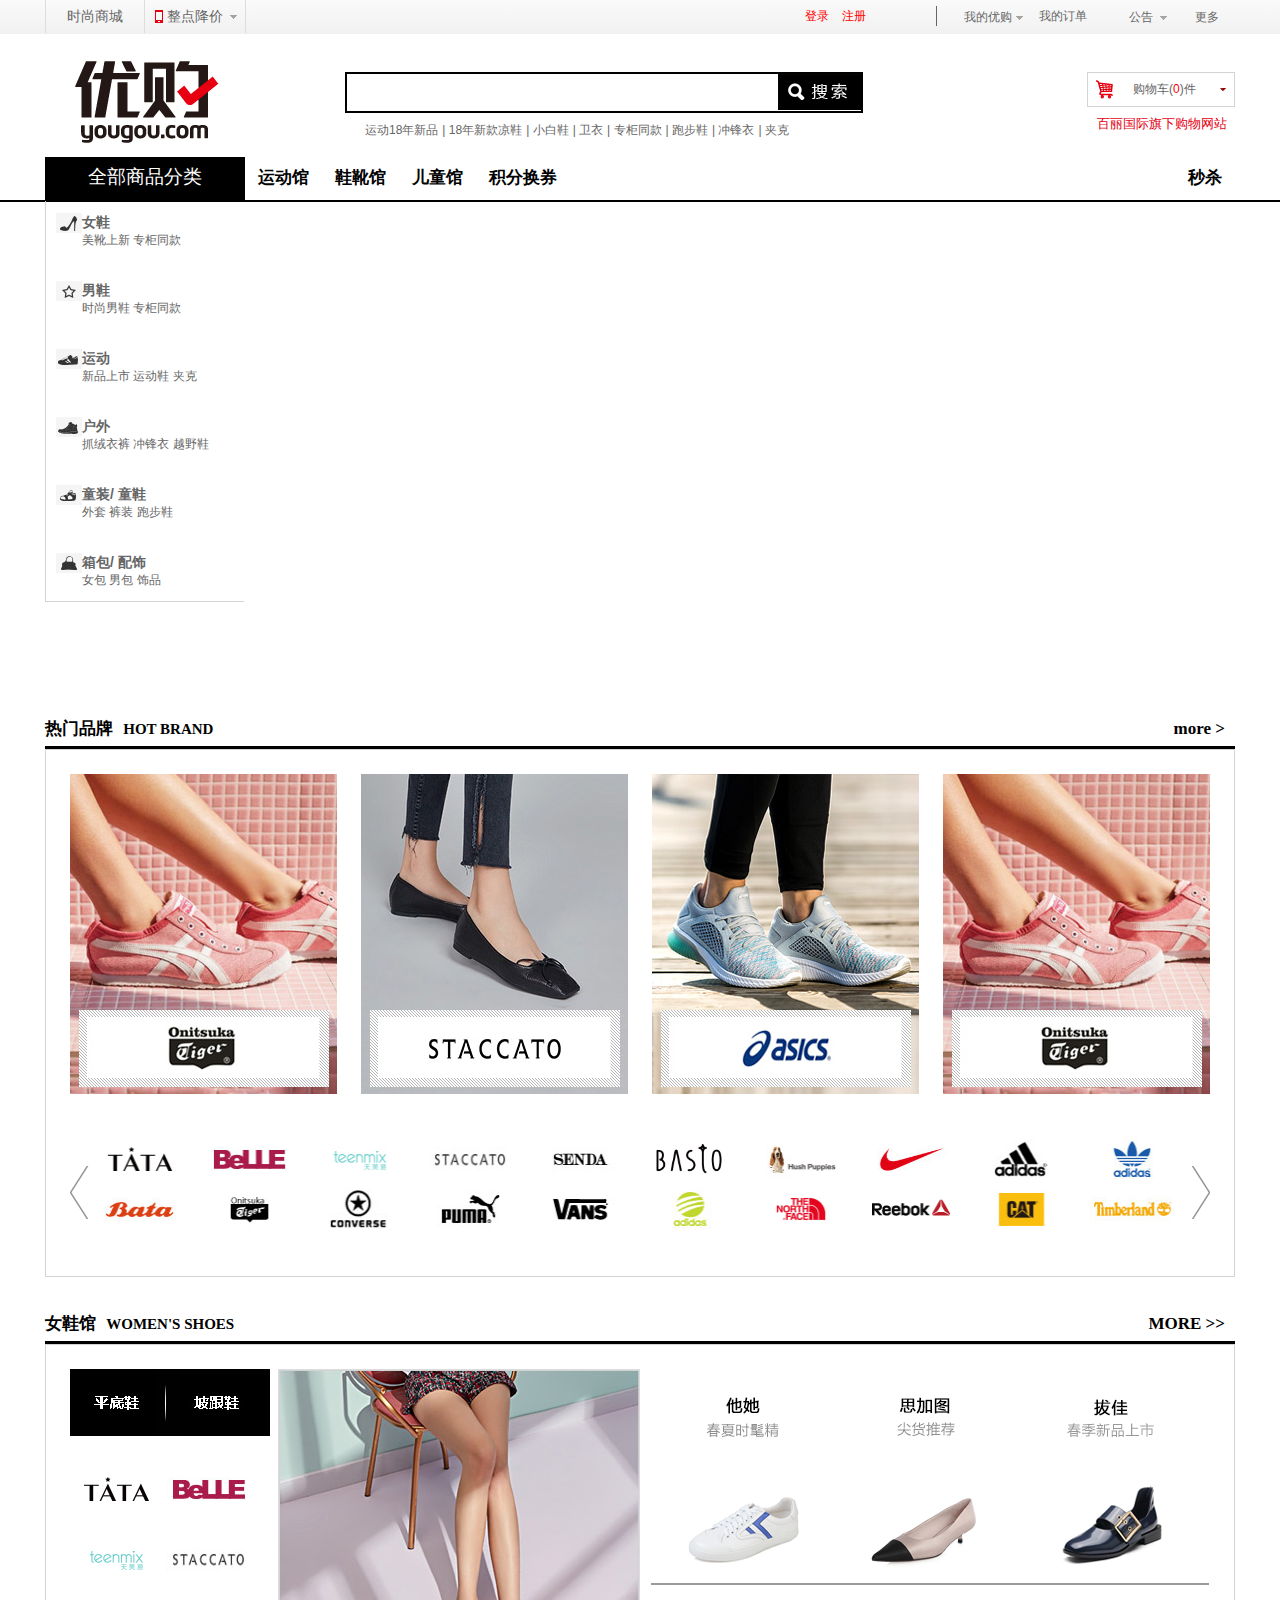
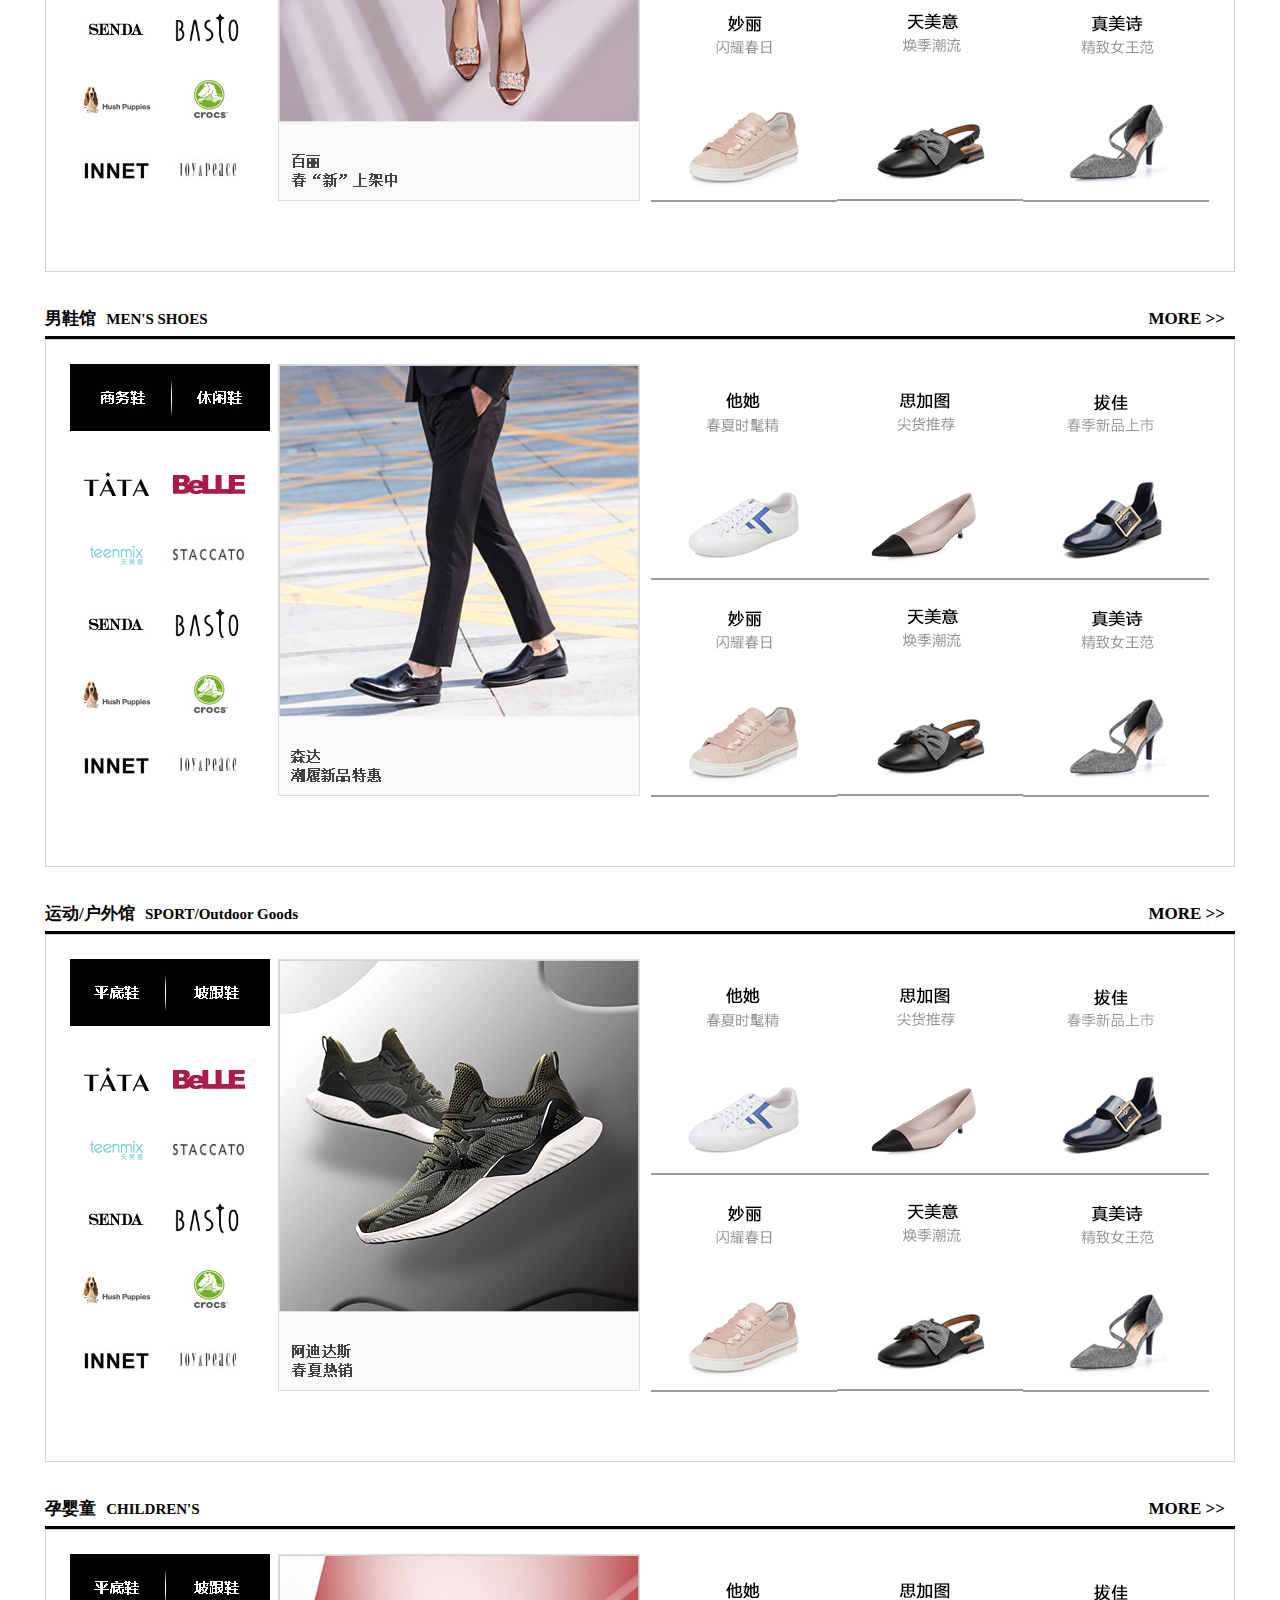
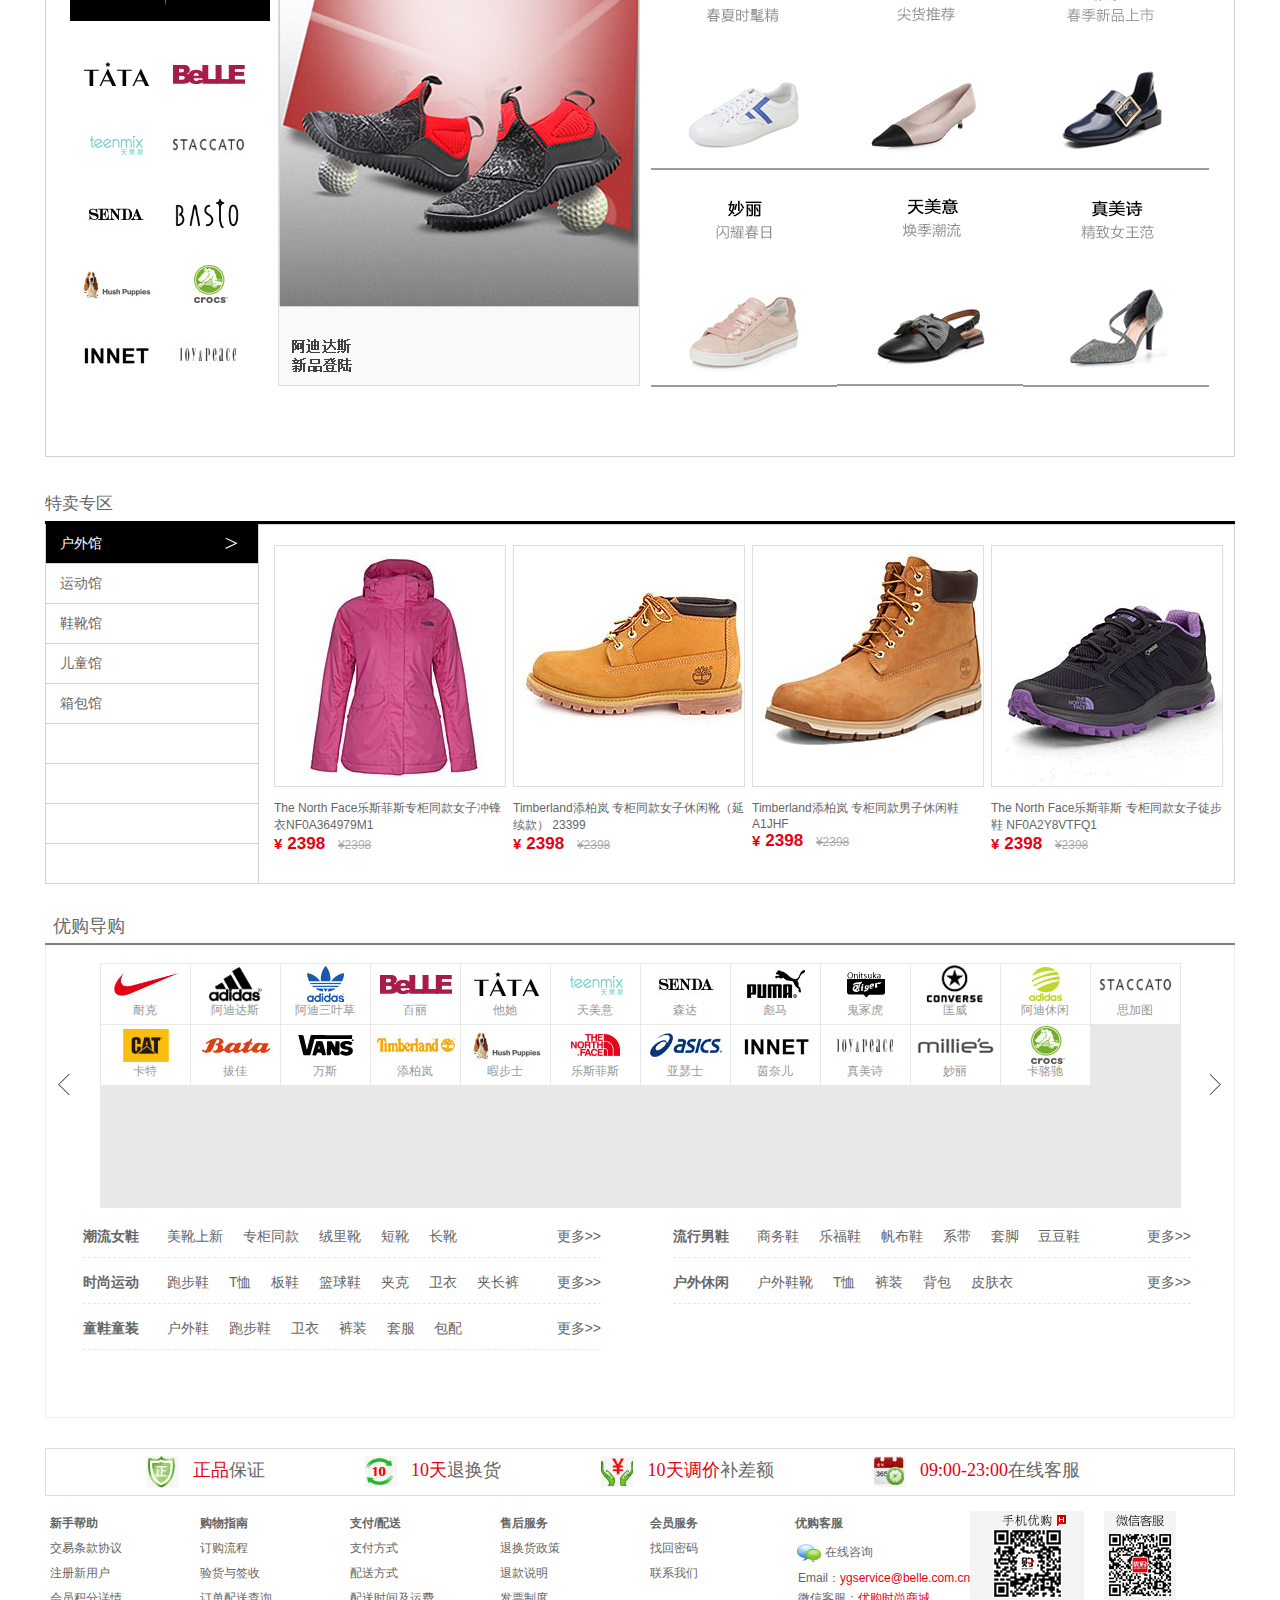
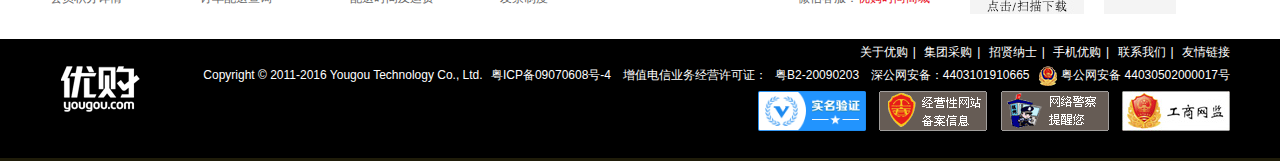
<file: index.html>
<!doctype html>
<html lang="en">
<head>
	<meta charset="UTF-8">
	<title>优购时尚商城-时尚服饰鞋包网购首选-优生活，购时尚！</title>
	<link rel="stylesheet" href="css/base.css">
	<link rel="stylesheet" href="css/index.css">
</head>
<body>
<!-- 头部 -->
	<header id="header">
	</header>
	<div class="main">
		<!-- 纵向导航开始 -->
		<div class="left_nav">
			<div class="bd">
				<ul class="left_nav_list">
						<li>
							<div>
								<i class="iconn1"></i>
								<h3 class="left_nav_list_title">
									<a href="">女鞋</a>
								</h3>
							</div>
							<p class="left_nav_list_word">
								<a href="">美靴上新</a>
								<a href="">专柜同款</a>
							</p>
							<div class="popmenu">
								<div>
									<p class="popmenu_img">
										<a href=""><img src="image/picture/7410999bee5849998538d3f8973a3c4c.jpg" alt=""></a>
									</p>
									<p class="popmenu_list">
										<a href="">美靴上新</a>
										<a href="">短靴</a>
										<a href="">雪地靴</a>
										<a href="">中靴</a>
										<a href="">长靴</a>
										<a href="">专柜同款</a>
										<a href="">绒里靴</a>
										<a href="">马丁靴</a>
										<a href="">及裸靴</a>
										<a href="">满帮鞋</a>
										<a href="">粗跟鞋</a>
										<a href="">运动风</a>
										<a href="">松糕鞋</a>
									</p>
								</div>
								<div>
									<p class="popmenu_img">
										<a href=""><img src="image/picture/146a81e034b845edb9a1e16bc5023334.jpg" alt=""></a>
										</p>
									<p class="popmenu_list">
										<a href="">百丽</a>
										<a href="">他她</a>
										<a href="">天美意</a>
										<a href="">思加图</a>
										<a href="">百思图</a>
										<a href="">真美诗</a>
										<a href="">森达</a>
										<a href="">暇步士</a>
										<a href="">妙丽</a>
										<a href="">拔佳</a>
									</p>
								</div>
							</div>
						</li>
						<li>
							<div>
								<i class="iconn2"></i>
								<h3 class="left_nav_list_title">
									<a href="">男鞋</a>
								</h3>
							</div>
							<p class="left_nav_list_word">
								<a href="">时尚男鞋</a>
								<a href="">专柜同款</a>
							</p>
							<div class="popmenu">
								<div>
									<p class="popmenu_img">
										<a href=""><img src="image/picture/b64c91dfeb81499296f245ea45bd7b87.jpg" alt=""></a>
									</p>
									<p class="popmenu_list">
										<a href="">百丽</a>
										<a href="">森达</a>
										<a href="">他她</a>
										<a href="">天美意</a>
										<a href="">思加图</a>
										<a href="">百思图</a>
										<a href="">真美诗</a>
										<a href="">拔佳</a>
									</p>
								</div>
								<div>
									<p class="popmenu_img">
										<a href=""><img src="image/picture/57620171214t145827.jpg" alt=""></a>
										</p>
									<p class="popmenu_list">
										<a href="">热销男鞋</a>
										<a href="">专柜同款</a>
										<a href="">正装鞋</a>
										<a href="">帆布鞋</a>
										<a href="">豆豆鞋</a>
										<a href="">乐福鞋</a>
										<a href="">休闲男鞋</a>
										<a href="">打孔鞋</a>
									</p>
								</div>
							</div>
						</li>
						<li>
							<div>
								<i class="iconn3"></i>
								<h3 class="left_nav_list_title">
									<a href="">运动</a>
								</h3>
							</div>
							<p class="left_nav_list_word">
								<a href="">新品上市</a>
								<a href="">运动鞋</a>
								<a href="">夹克</a>
							</p>
							<div class="popmenu">
								<div>
									<p class="popmenu_img">
										<a href=""><img src="image/picture/9b65de87dc584d5ab37d0ba7bd632922.jpg" alt=""></a>
									</p>
									<p class="popmenu_list">
										<a href="">跑步鞋</a>
										<a href="">篮球鞋</a>
										<a href="">板鞋</a>
										<a href="">帆布鞋</a>
										<a href="">休闲鞋</a>
										<a href="">足球鞋</a>
										<a href="">训练鞋</a>
										<a href="">户外鞋</a>
									</p>
								</div>
								<div>
									<p class="popmenu_img">
										<a href=""><img src="image/picture/1ab54545d6f14a4eb1bed7838906bd57	.jpg" alt=""></a>
										</p>
									<p class="popmenu_list">
										<a href="">夹克</a>
										<a href="">卫衣</a>
										<a href="">长裤</a>
										<a href="">T恤</a>
										<a href="">紧身衣</a>
										<a href="">短裤</a>
										<a href="">背心</a>
										<a href="">中裤</a>
									</p>
								</div>
								<div>
									<p class="popmenu_img">
										<a href=""><img src="image/picture/d3ca9bf078ee4b23b927706f73cddf7b.jpg" alt=""></a>
									</p>
									<p class="popmenu_list">
										<a href="">双肩包</a>
										<a href="">单肩包</a>
										<a href="">斜挎包</a>
										<a href="">袜子</a>
										<a href="">球类</a>
										<a href="">装备</a>
									</p>
								</div>
								<div>
									<p class="popmenu_img">
										<a href=""><img src="image/picture/e2202e68d3b04c338cb762686930a205.jpg" alt=""></a>
										</p>
									<p class="popmenu_list">
										<a href="">斯凯奇</a>
										<a href="">耐克</a>
										<a href="">阿迪达斯</a>
										<a href="">三叶草</a>
										<a href="">匡威</a>
										<a href="">万斯</a>
										<a href="">彪马</a>
										<a href="">阿迪NEO</a>
									</p>
								</div>
							</div>
						</li>
						<li>
							<div>
								<i class="iconn4"></i>
								<h3 class="left_nav_list_title">
									<a href="">户外</a>
								</h3>
							</div>
							<p class="left_nav_list_word">
								<a href="">抓绒衣裤</a>
								<a href="">冲锋衣</a>
								<a href="">越野鞋</a>
							</p>
							<div class="popmenu">
								<div>
									<p class="popmenu_img">
										<a href=""><img src="image/picture/7284894cbdbb44fb9d3ee75b912ba704.jpg" alt=""></a>
									</p>
									<p class="popmenu_list">
										<a href="">哥伦比亚</a>
										<a href="">乐斯菲斯</a>
										<a href="">添柏岚</a>
										<a href="">CAT</a>
									</p>
								</div>
								<div>
									<p class="popmenu_img">
										<a href=""><img src="image/picture/c95092f4c65c44d79eaf8ea0b4b77b4b.jpg" alt=""></a>
										</p>
									<p class="popmenu_list">
										<a href="">冲锋衣</a>
										<a href="">抓绒衣裤</a>
										<a href="">软壳衣裤</a>
										<a href="">休闲裤</a>
									</p>
								</div>
								<div>
									<p class="popmenu_img">
										<a href=""><img src="image/picture/144a8990e421438797b8153bfeff6d87.jpg" alt=""></a>
									</p>
									<p class="popmenu_list">
										<a href="">休闲鞋</a>
										<a href="">徒步鞋</a>
										<a href="">工装鞋</a>
										<a href="">越野鞋</a>
									</p>
								</div>
							</div>
						</li>
						<li>
							<div>
								<i class="iconn5"></i>
								<h3 class="left_nav_list_title">
									<a href="">童装</a>/
									<a href="">童鞋</a>
								</h3>
							</div>
							<p class="left_nav_list_word">
								<a href="">外套</a>
								<a href="">裤装</a>
								<a href="">跑步鞋</a>
							</p>
							<div class="popmenu">
								<div>
									<p class="popmenu_img">
										<a href=""><img src="image/picture/b64c91dfeb81499296f245ea45bd7b87.jpg" alt=""></a>
									</p>
									<p class="popmenu_list">
										<a href="">阿迪</a>
										<a href="">三叶草</a>
										<a href="">迪士尼</a>
										<a href="">百丽</a>
										<a href="">彪马</a>
										<a href="">耐克</a>
									</p>
								</div>
								<div>
									<p class="popmenu_img">
										<a href=""><img src="image/picture/ca7e7ce54912433694d7c1e2a90164d3.jpg" alt=""></a>
										</p>
									<p class="popmenu_list">
										<a href="">跑步鞋</a>
										<a href="">户外鞋</a>
										<a href="">休闲鞋</a>
										<a href="">复刻鞋</a>
										<a href="">童靴</a>
										<a href="">学步鞋</a>
									</p>
								</div>
								<div>
									<p class="popmenu_img">
										<a href=""><img src="image/picture/fe94c9db3bce4897abb62d7bab4255fb.jpg" alt=""></a>
									</p>
									<p class="popmenu_list">
										<a href="">棉羽</a>
										<a href="">外套/风衣</a>
										<a href="">儿童套装</a>
										<a href="">裤装</a>
									</p>
								</div>
							</div>
						</li>
						<li>
							<div>
								<i class="iconn6"></i>
								<h3 class="left_nav_list_title">
									<a href="">箱包</a>/
									<a href="">配饰</a>
								</h3>
							</div>
							<p class="left_nav_list_word">
								<a href="">女包</a>
								<a href="">男包</a>
								<a href="">饰品</a>
							</p>
							<div class="popmenu">
								<div>
									<p class="popmenu_img">
										<a href=""><img src="image/picture/de240038d8544c788a779f996d1b80b8.jpg" alt=""></a>
									</p>
									<p class="popmenu_list">
										<a href="">手提/手包</a>
										<a href="">单肩/斜挎</a>
										<a href="">双肩包</a>
										<a href="">钱包</a>
									</p>
								</div>
								<div>
									<p class="popmenu_img">
										<a href=""><img src="image/picture/04c4cb86f3434dfe85c5bff4a12e077f.jpg" alt=""></a>
										</p>
									<p class="popmenu_list">
										<a href="">单肩/斜挎</a>
										<a href="">手提/手包</a>
										<a href="">双肩包</a>
									</p>
								</div>
							</div>
						</li>
					</ul>
			</div>
			<!-- 导航结束 -->
		</div>
		<!-- banner -->
		<div class="indexbanner">
			<div id="banner">
				<!-- 图片部分 -->
				<ul class="banner-img" data-load="bannerImgs">
					<!-- 
							<li>
								<a href="${product-details.html?lid=28}">
									<img src="${image/index/banner1.png}">
								</a>
							</li> 
						-->
				</ul>
				<!--小圆点-->
				<ul class="indicators" data-load="bannerInds">
					<!-- <li></li> -->
				</ul>
			</div>
		</div>
		<!-- 楼层展示区 -->
		<div class="yg_content">
			<div class="hotbrand">
				<div class="hd">
					热门品牌 
					<span>HOT BRAND</span>
					<a href="" class="rf">more ></a>
				</div>
				<div class="bd">
					<div class="hot_products">
						<ul>
							<li>
								<a href="">
									<img src="image/picture/83120180412t172443.jpg" alt="">
								</a>
							</li>
							<li>
								<a href="">
									<img src="image/picture/15120180416t112955.jpg" alt="">
								</a>
							</li>
							<li>
								<a href="">
									<img src="image/picture/75320180412t172523.jpg" alt="">
								</a>
							</li>
							<li>
								<a href="">
									<img src="image/picture/83120180412t172443.jpg" alt="">
								</a>
							</li>
						</ul>
					</div>
					<div class="brand_wall">
						<div class="brand_wall_List">
							<ul>
								<li>
									<a href="" title="他她">
										<img src="image/picture/tata544791364.jpg" alt="">
									</a>
									<a href="" title="百丽">
										<img src="image/picture/belle507639379.jpg" alt="">
									</a>
									<a href="" title="天美意">
										<img src="image/picture/teenmix507609543.jpg" alt="">
									</a>
									<a href="" title="思加图">
										<img src="image/picture/staccato507605520.jpg" alt="">
									</a>
									<a href="" title="森达">
										<img src="image/picture/senda506405009.jpg" alt="">
									</a>
									<a href="" title="百思图">
										<img src="image/picture/basto564731478.jpg" alt="">
									</a>
									<a href="" title="暇步士">
										<img src="image/picture/hushpuppies507610094.jpg" alt="">
									</a>
									<a href="" title="耐克">
										<img src="image/picture/nike507646290.jpg" alt="">
									</a>
									<a href="" title="阿迪达斯">
										<img src="image/picture/adidas507638809.jpg" alt="">
									</a>
									<a href="" title="阿迪三叶草">
										<img src="image/picture/adidasclassic507604745.jpg" alt="">
									</a>
									<a href="" title="拔佳">
										<img src="image/picture/bata507639265.jpg" alt="">
									</a>
									<a href="" title="鬼冢虎">
										<img src="image/picture/gzh2.jpg" alt="">
									</a>
									<a href="" title="匡威">
										<img src="image/picture/converse506750560.jpg" alt="">
									</a>
									<a href="" title="彪马">
										<img src="image/picture/puma507639858.jpg" alt="">
									</a>
									<a href="" title="万斯">
										<img src="image/picture/vans506406901.jpg" alt="">
									</a>
									<a href="" title="阿迪休闲">
										<img src="image/picture/adidasneo507638832.jpg" alt="">
									</a>
									<a href="" title="乐斯菲斯">
										<img src="image/picture/thenorthface507728112.jpg" alt="">
									</a>
									<a href="" title="锐步">
										<img src="image/picture/reebok534338687.jpg" alt="">
									</a>
									<a href="" title="卡特">
										<img src="image/picture/cat507636509.jpg" alt="">
									</a>
									<a href="" title="添柏岚">
										<img src="image/picture/timberland507609698.jpg" alt="">
									</a>
								</li>
								<li></li>
							</ul>
							<div class="vsfocus_preNext vsfocus_pre" index="0"></div>
							<div class="vsfocus_preNext vsfocus_next" index="0"></div>
						</div>
					</div>
				</div>
			</div>
			<div class="hotbrand">
				<div class="hd bold">
					女鞋馆 
					<span>WOMEN'S SHOES</span>
					<a href="" class="rf">MORE >></a>
				</div>
				<div class="bd">
					<div class="lft">
						<div class="hotlink">
							<img src="image/picture/d62afddba1d641ea9d5493a6d7b7a4f9.jpg">
						</div>
						<ul class="brandBox">
							<li>
								<a href="" title="他她">
									<img src="image/picture/tata544791364.jpg" alt="">
								</a>
								<a href="" title="百丽">
									<img src="image/picture/belle507639379.jpg" alt="">
								</a>
								<a href="" title="天美意">
									<img src="image/picture/teenmix507609543.jpg" alt="">
								</a>
								<a href="" title="思加图">
									<img src="image/picture/staccato507605520.jpg" alt="">
								</a>
								<a href="" title="森达">
									<img src="image/picture/senda506405009.jpg" alt="">
								</a>
								<a href="" title="百思图">
									<img src="image/picture/basto564731478.jpg" alt="">
								</a>
								<a href="" title="暇步士">
									<img src="image/picture/hushpuppies507610094.jpg" alt="">
								</a>
								<a href="" title="卡骆驰">
									<img src="image/picture/crocs507644176.jpg" alt="">
								</a>
								<a href="" title="茵奈儿">
									<img src="image/picture/innet474093564.jpg" alt="">
								</a>
								<a href="" title="真美诗">
									<img src="image/picture/joypeace468306549.jpg" alt="">
								</a>
							</li>
						</ul>
						<div class="mainimg">
							<a href="">
								<img src="image/picture/17420180416t113035.jpg" alt="">
							</a>
						</div>
					</div>
					<div class="rgt">
						<div class="subimg">
							<a href="">
								<img src="image/picture/83620180408t094220.jpg" alt="">
							</a>
							<a href="">
								<img src="image/picture/1220180408t094208.jpg" alt="">
							</a>
							<a href="">
								<img src="image/picture/66620180408t094152.jpg" alt="">
							</a>
							<a href="">
								<img src="image/picture/23220180408t094141.jpg" alt="">
							</a>
							<a href="">
								<img src="image/picture/85320180408t094131.jpg" alt="">
							</a>
							<a href="">
								<img src="image/picture/37220180408t094109.jpg" alt="">
							</a>
						</div>
					</div>	
				</div>
			</div>
			<div class="hotbrand">
				<div class="hd">
					男鞋馆 
					<span>MEN'S SHOES</span>
					<a href="" class="rf">MORE >></a>
				</div>
				<div class="bd">
					<div class="lft">
						<div class="hotlink">
							<img src="image/picture/1f98b036fac54fc2922bc14e00ac7139.jpg">
						</div>
						<ul class="brandBox">
							<li>
								<a href="" title="他她">
									<img src="image/picture/tata544791364.jpg" alt="">
								</a>
								<a href="" title="百丽">
									<img src="image/picture/belle507639379.jpg" alt="">
								</a>
								<a href="" title="天美意">
									<img src="image/picture/teenmix507609543.jpg" alt="">
								</a>
								<a href="" title="思加图">
									<img src="image/picture/staccato507605520.jpg" alt="">
								</a>
								<a href="" title="森达">
									<img src="image/picture/senda506405009.jpg" alt="">
								</a>
								<a href="" title="百思图">
									<img src="image/picture/basto564731478.jpg" alt="">
								</a>
								<a href="" title="暇步士">
									<img src="image/picture/hushpuppies507610094.jpg" alt="">
								</a>
								<a href="" title="卡骆驰">
									<img src="image/picture/crocs507644176.jpg" alt="">
								</a>
								<a href="" title="茵奈儿">
									<img src="image/picture/innet474093564.jpg" alt="">
								</a>
								<a href="" title="真美诗">
									<img src="image/picture/joypeace468306549.jpg" alt="">
								</a>
							</li>
						</ul>
						<div class="mainimg">
							<a href="">
								<img src="image/picture/15820180416t113121.jpg" alt="">
							</a>
						</div>
					</div>
					<div class="rgt">
						<div class="subimg">
							<a href="">
								<img src="image/picture/83620180408t094220.jpg" alt="">
							</a>
							<a href="">
								<img src="image/picture/1220180408t094208.jpg" alt="">
							</a>
							<a href="">
								<img src="image/picture/66620180408t094152.jpg" alt="">
							</a>
							<a href="">
								<img src="image/picture/23220180408t094141.jpg" alt="">
							</a>
							<a href="">
								<img src="image/picture/85320180408t094131.jpg" alt="">
							</a>
							<a href="">
								<img src="image/picture/37220180408t094109.jpg" alt="">
							</a>
						</div>
					</div>	
				</div>
			</div>
			<div class="hotbrand">
				<div class="hd">
					运动/户外馆
					<span>SPORT/Outdoor Goods</span>
					<a href="" class="rf">MORE >></a>
				</div>
				<div class="bd">
					<div class="lft">
						<div class="hotlink">
							<img src="image/picture/d62afddba1d641ea9d5493a6d7b7a4f9.jpg">
						</div>
						<ul class="brandBox">
							<li>
								<a href="" title="他她">
									<img src="image/picture/tata544791364.jpg" alt="">
								</a>
								<a href="" title="百丽">
									<img src="image/picture/belle507639379.jpg" alt="">
								</a>
								<a href="" title="天美意">
									<img src="image/picture/teenmix507609543.jpg" alt="">
								</a>
								<a href="" title="思加图">
									<img src="image/picture/staccato507605520.jpg" alt="">
								</a>
								<a href="" title="森达">
									<img src="image/picture/senda506405009.jpg" alt="">
								</a>
								<a href="" title="百思图">
									<img src="image/picture/basto564731478.jpg" alt="">
								</a>
								<a href="" title="暇步士">
									<img src="image/picture/hushpuppies507610094.jpg" alt="">
								</a>
								<a href="" title="卡骆驰">
									<img src="image/picture/crocs507644176.jpg" alt="">
								</a>
								<a href="" title="茵奈儿">
									<img src="image/picture/innet474093564.jpg" alt="">
								</a>
								<a href="" title="真美诗">
									<img src="image/picture/joypeace468306549.jpg" alt="">
								</a>
							</li>
						</ul>
						<div class="mainimg">
							<a href="">
								<img src="image/picture/9720180412t172600.jpg" alt="">
							</a>
						</div>
					</div>
					<div class="rgt">
						<div class="subimg">
							<a href="">
								<img src="image/picture/83620180408t094220.jpg" alt="">
							</a>
							<a href="">
								<img src="image/picture/1220180408t094208.jpg" alt="">
							</a>
							<a href="">
								<img src="image/picture/66620180408t094152.jpg" alt="">
							</a>
							<a href="">
								<img src="image/picture/23220180408t094141.jpg" alt="">
							</a>
							<a href="">
								<img src="image/picture/85320180408t094131.jpg" alt="">
							</a>
							<a href="">
								<img src="image/picture/37220180408t094109.jpg" alt="">
							</a>
						</div>
					</div>	
				</div>
			</div>
			<div class="hotbrand">
				<div class="hd">
					孕婴童
					<span>CHILDREN'S</span>
					<a href="" class="rf">MORE >></a>
				</div>
				<div class="bd">
					<div class="lft">
						<div class="hotlink">
							<img src="image/picture/d62afddba1d641ea9d5493a6d7b7a4f9.jpg">
						</div>
						<ul class="brandBox">
							<li>
								<a href="" title="他她">
									<img src="image/picture/tata544791364.jpg" alt="">
								</a>
								<a href="" title="百丽">
									<img src="image/picture/belle507639379.jpg" alt="">
								</a>
								<a href="" title="天美意">
									<img src="image/picture/teenmix507609543.jpg" alt="">
								</a>
								<a href="" title="思加图">
									<img src="image/picture/staccato507605520.jpg" alt="">
								</a>
								<a href="" title="森达">
									<img src="image/picture/senda506405009.jpg" alt="">
								</a>
								<a href="" title="百思图">
									<img src="image/picture/basto564731478.jpg" alt="">
								</a>
								<a href="" title="暇步士">
									<img src="image/picture/hushpuppies507610094.jpg" alt="">
								</a>
								<a href="" title="卡骆驰">
									<img src="image/picture/crocs507644176.jpg" alt="">
								</a>
								<a href="" title="茵奈儿">
									<img src="image/picture/innet474093564.jpg" alt="">
								</a>
								<a href="" title="真美诗">
									<img src="image/picture/joypeace468306549.jpg" alt="">
								</a>
							</li>
						</ul>
						<div class="mainimg">
							<a href="">
								<img src="image/picture/89820180412t172940.jpg" alt="">
							</a>
						</div>
					</div>
					<div class="rgt">
						<div class="subimg">
							<a href="">
								<img src="image/picture/83620180408t094220.jpg" alt="">
							</a>
							<a href="">
								<img src="image/picture/1220180408t094208.jpg" alt="">
							</a>
							<a href="">
								<img src="image/picture/66620180408t094152.jpg" alt="">
							</a>
							<a href="">
								<img src="image/picture/23220180408t094141.jpg" alt="">
							</a>
							<a href="">
								<img src="image/picture/85320180408t094131.jpg" alt="">
							</a>
							<a href="">
								<img src="image/picture/37220180408t094109.jpg" alt="">
							</a>
						</div>
					</div>	
				</div>
			</div>
		</div>
		<!-- 特卖专区 -->
		<div class="special">
			<div class="hd">
				特卖专区
			</div>
			<div class="bd">
				<div class="lft">
					<ul class="sellList">
						<li class="active">
							<a href="">
								户外馆
								<i>></i>
							</a>
						</li>
						<li>
							<a href="">
								运动馆
								<i>></i>
							</a>
						</li>
						<li>
							<a href="">
								鞋靴馆
								<i>></i>
							</a>
						</li>
						<li>
							<a href="">
								儿童馆
								<i>></i>
							</a>
						</li>
						<li>
							<a href="">
								箱包馆
								<i>></i>
							</a>
						</li>
						<li></li>
						<li></li>
						<li></li>
						<li></li>
					</ul>
				</div>
				<div class="rgt">
					<div id="showList">
						<ul class="active">
							<li>
								<a href="">
									<img src="image/picture/100600127_01_mb.jpg" alt="">
								</a>
								<a href="">The North Face乐斯菲斯专柜同款女子冲锋衣NF0A364979M1</a>
								<p>
									<i>¥</i>2398
									<s>¥2398</s>
								</p>
							</li>
							<li>
								<a href="">
									<img src="image/picture/100013182_01_mb.jpg" alt="">
								</a>
								<a href="">Timberland添柏岚 专柜同款女子休闲靴（延续款） 23399</a>
								<p>
									<i>¥</i>2398
									<s>¥2398</s>
								</p>
							</li>
							<li>
								<a href="">
									<img src="image/picture/100656842_01_mb.jpg" alt="">
								</a>
								<a href="">Timberland添柏岚 专柜同款男子休闲鞋A1JHF</a>
								<p>
									<i>¥</i>2398
									<s>¥2398</s>
								</p>
							</li>
							<li>
								<a href="">
									<img src="image/picture/100515904_01_mb.jpg" alt="">
								</a>
								<a href="">The North Face乐斯菲斯 专柜同款女子徒步鞋 NF0A2Y8VTFQ1</a>
								<p>
									<i>¥</i>2398
									<s>¥2398</s>
								</p>
							</li>
						</ul>
						<ul>
							<li>
								<a href="">
									<img src="image/picture/100574839_01_mb.jpg" alt="">
								</a>
								<a href="">NIKE耐克女子W NIKE AIR MAX THEA ULTRA FK复刻鞋881175-001</a>
								<p>
									<i>¥</i>2298
									<s>¥2298</s>
								</p>
							</li>
							<li>
								<a href="">
									<img src="image/picture/100573677_01_mb.jpg" alt="">
								</a>
								<a href="">NIKE耐克男子HYPERDUNK  LOW EP篮球鞋897637-600</a>
								<p>
									<i>¥</i>2398
									<s>¥2398</s>
								</p>
							</li>
							<li>
								<a href="">
									<img src="image/picture/100699182_01_mb.jpg" alt="">
								</a>
								<a href="">adidas neo阿迪休闲2018女子CF ADVANTAGECOURT系列休闲鞋DA9524</a>
								<p>
									<i>¥</i>2398
									<s>¥2398</s>
								</p>
							</li>
							<li>
								<a href="">
									<img src="image/picture/100527143_01_mb.jpg" alt="">
								</a>
								<a href="">adidas阿迪达斯新款女子清风系列跑步鞋BB1800</a>
								<p>
									<i>¥</i>2398
									<s>¥2398</s>
								</p>
							</li>
						</ul>
						<ul>
							<li>
								<a href="">
									<img src="image/picture/100570967_01_mb.jpg" alt="">
								</a>
								<a href="">Belle/百丽秋白色舒适牛皮女休闲鞋小白鞋62087CM7</a>
								<p>
									<i>¥</i>2398
									<s>¥2398</s>
								</p>
							</li>
							<li>
								<a href="">
									<img src="image/picture/100546112_01_mb.jpg" alt="">
								</a>
								<a href="">Belle/百丽秋季专柜同款杏粉摔纹牛皮女单鞋R5R1DCQ7</a>
								<p>
									<i>¥</i>2398
									<s>¥2398</s>
								</p>
							</li>
							<li>
								<a href="">
									<img src="image/picture/100545981_01_mb.jpg" alt="">
								</a>
								<a href="">Tata/他她秋黑色牛皮英伦经典乐福鞋男休闲鞋3U350CM6</a>
								<p>
									<i>¥</i>2398
									<s>¥2398</s>
								</p>
							</li>
							<li>
								<a href="">
									<img src="image/picture/100515904_01_mb.jpg" alt="">
								</a>
								<a href="">The North Face乐斯菲斯专柜同款女子冲锋衣NF0A364979M1</a>
								<p>
									<i>¥</i>2398
									<s>¥2398</s>
								</p>
							</li>
						</ul>
						<ul>
							<li>
								<a href="">
									<img src="image/picture/100548704_01_mb.jpg" alt="">
								</a>
								<a href="">adidas阿迪三叶草2018婴童STAN SMITH CF I休闲鞋BZ0520</a>
								<p>
									<i>¥</i>2398
									<s>¥2398</s>
								</p>
							</li>
							<li>
								<a href="">
									<img src="image/picture/100113675_01_mb.jpg" alt="">
								</a>
								<a href="">adidas阿迪三叶草2018大童SUPERSTAR J 成人鹿晗同款休闲鞋C77154</a>
								<p>
									<i>¥</i>2398
									<s>¥2398</s>
								</p>
							</li>
							<li>
								<a href="">
									<img src="image/picture/100914220_01_mb.jpg" alt="">
								</a>
								<a href="">adidas阿迪三叶草2018男大童J TRF TEE短袖T恤CF8546</a>
								<p>
									<i>¥</i>2398
									<s>¥2398</s>
								</p>
							</li>
							<li>
								<a href="">
									<img src="image/picture/100918820_01_mb.jpg" alt="">
								</a>
								<a href="">NIKE耐克2018男中童B NSW TEE SWOOSH HAPPY短袖T恤894237-010</a>
								<p>
									<i>¥</i>2398
									<s>¥2398</s>
								</p>
							</li>
						</ul>
						<ul>
							<li>
								<a href="">
									<img src="image/picture/100522472_01_mb.jpg" alt="">
								</a>
								<a href="">STACCATO/思加图秋季专柜同款白色人造革单肩女皮包X1695CN7</a>
								<p>
									<i>¥</i>2398
									<s>¥2398</s>
								</p>
							</li>
							<li>
								<a href="">
									<img src="image/picture/100479591_01_mb.jpg" alt="">
								</a>
								<a href="">Teenmix/天美意秋季专柜同款红色人造革女包15C05CX5</a>
								<p>
									<i>¥</i>2398
									<s>¥2398</s>
								</p>
							</li>
							<li>
								<a href="">
									<img src="image/picture/100485900_01_mb.jpg" alt="">
								</a>
								<a href="">Ist belle/百丽箱包冬季专柜同款黑色人造革手提包Y3104DX6</a>
								<p>
									<i>¥</i>2398
									<s>¥2398</s>
								</p>
							</li>
							<li>
								<a href="">
									<img src="image/picture/100479602_01_mb.jpg" alt="">
								</a>
								<a href="">Teenmix/天美意冬季专柜同款黑色人造革女包X0940DX5</a>
								<p>
									<i>¥</i>2398
									<s>¥2398</s>
								</p>
							</li>
						</ul>
					</div>
				</div>
			</div>
		</div>
	</div>
	<footer id="footer"></footer>
	<script src="js/jquery-1.11.3.js"></script>
	<script src="js/header.js"></script>
	<script src="js/footer.js"></script>
	<script src="js/index.js"></script>
</body>
</html>
</file>
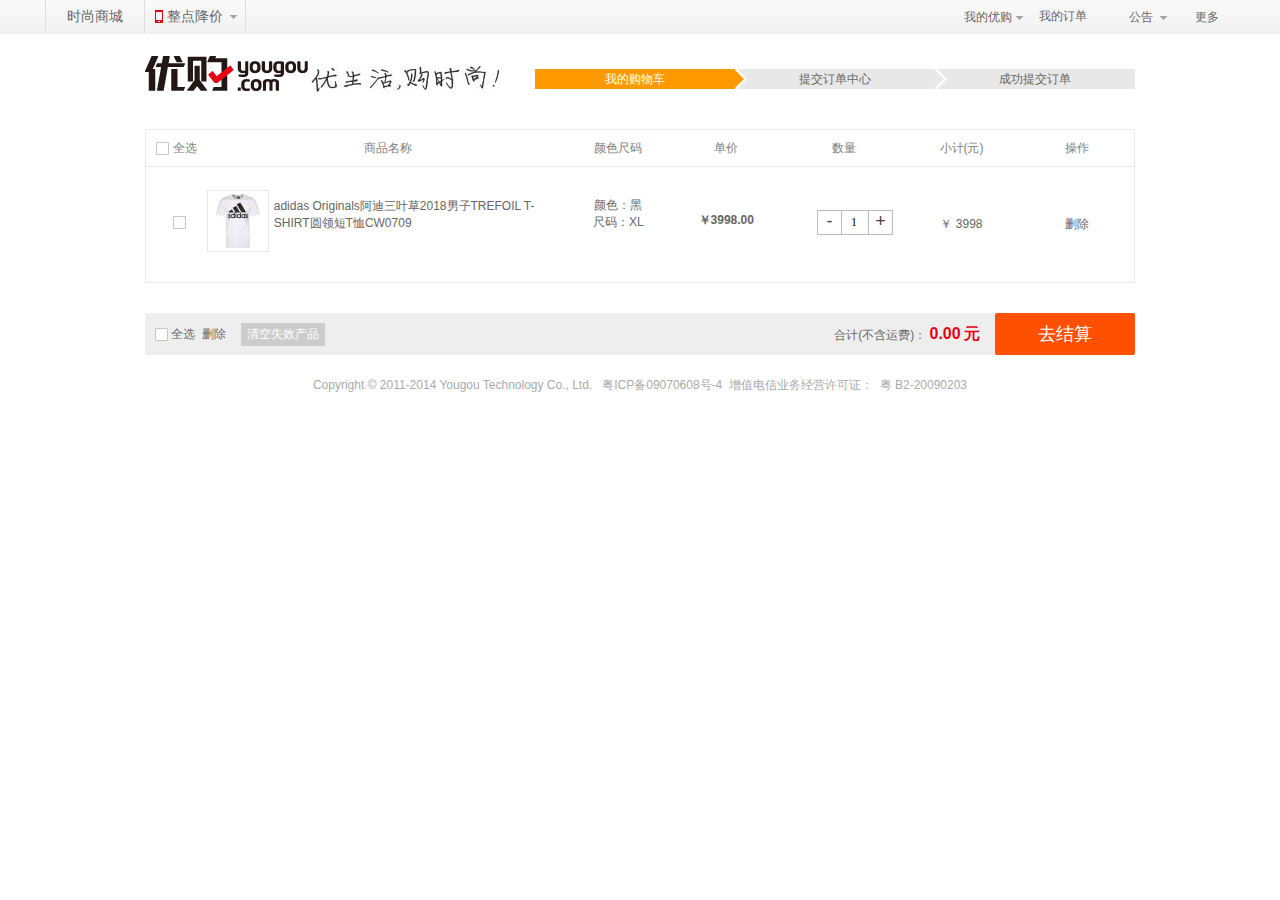
<file: cart.html>
<!DOCTYPE html>
<html lang="en">
<head>
  <meta charset="UTF-8">
  <title>订单提交中心</title>
  <link rel="stylesheet" href="css/base.css">
  <link rel="stylesheet" href="css/cart.css">
</head>
<body>
  <div class="yg_header">
    <div class="header">
      <!-- 左边 -->
      <div class="mall_box lf">
        <a href="">时尚商城</a>
      </div>
      <div class="phone_box lf">
        <a href="">
          <i class="phone"></i>
          整点降价
          <i class="tip"></i>
        </a>
        <div class="phone_con">
          <p>
            <img src="image/header/app-rqcode.jpg" alt="">
          </p>
          <p class="text">
            <span class="lf">下载安装 <strong>优购客户端</strong></span>
            <span class="rf">优购时尚商城</span>
          </p>
        </div>
      </div>
      <!-- 右边 -->
      <div class="about_user rf">
        <!--<div class="login lf">-->
          <!--<a href="login.html">登录</a>-->
          <!--<a href="register.html" class="zc">注册</a>-->
        <!--</div>-->
        <!--about_user end -->
        <div class="yougou lf">
          <a href="">我的优购</a>
          <i></i>
          <ul>
            <li>
              <a href="">我的收藏</a>
            </li>
          </ul>
        </div>
        <div class="order lf">
          <a href="">我的订单</a>
        </div>
        <div class="notice lf">
          <span>公告</span>
          <i></i>
          <ul>
            <li>
              <a href="">关闭分享购频道</a>
            </li>
            <li>
              <a href="">提醒会员谨防诈骗电话</a>
            </li>
          </ul>
        </div>
        <div class="header_more rf">
          <a href="#" class="more_text">更多</a>
          <ul class="more_con">
            <li><a href="">收藏优购</a></li>
            <li><a href="">帮助</a></li>
          </ul>
        </div>
      </div>
    </div>
  </div>
  <div class="logo_tab clear">
    <h1 class="logo">
      <a href="index.html" title="优生活，购时尚">
        <img src="image/header/logo-yg.png" alt="优购时尚商城">
      </a>
    </h1>
    <div class="cart_step">
      <ul>
        <li class="current">我的购物车<em></em><i></i></li>
        <li>提交订单中心<em></em><i></i></li>
        <li>成功提交订单<em></em><i></i></li>
      </ul>
    </div>
  </div>
  <div class="main">
    <div id="shopping-cart">
      <!--2.2 内容块-->
      <div id="box">
        <!--2.2.1 内容-->
        <div id="content-box">
          <div class="imfor-top">
            <div class="check-top">
              <img src="image/cart/product_normal.png" alt="">
              全选
            </div>
            <div class="product-top">商品名称</div>
            <div class="color-top">颜色尺码</div>
            <div class="price-top">单价</div>
            <div class="num-top">数量</div>
            <div class="total-top">小计(元)</div>
            <div class="del-top">操作</div>
          </div>
          <div id="content-box-body">
            <!--1、商品1-->
            <div class="imfor">
              <div class="check">
                <img src="image/cart/product_normal.png" alt="">
              </div>
              <div class="product">
                <a href="#">
                  <img src="image/pics/adidas/md/100523041_01_m.jpg" alt="">
                </a>
                <span class="desc">
                  <a href="#">adidas Originals阿迪三叶草2018男子TREFOIL T-SHIRT圆领短T恤CW0709</a>
                </span>
              </div>
              <div class="pcolor">
                <p>颜色：<em class="f_gray">黑</em></p>
                <p>尺码：<em class="f_gray">XL</em></p>
              </div>
              <div class="price">
                <p class="price-desc">
                  <b>￥</b>3998.00</p>
              </div>
              <div class="num">
                <span class="reduce">&nbsp;-&nbsp;</span>
                <input type="text" value="1">
                <span class="add">&nbsp;+&nbsp;</span>
              </div>
              <div class="total-price">
                <span>￥</span>
                <span>3998</span>
              </div>
              <div class="del">
                <a href="#">删除</a>
              </div>
            </div>
          </div>
        </div>
        <!--2.2.2 计算-->
        <div class="foot">
          <div class="base">
            <div class="all">
              <span>
                <img id="footerCheckAll" src="image/cart/product_normal.png" alt="">
              </span>
              全选
            </div>
            <a href="#">删除</a>
            <div class="foot-qk">清空失效产品</div>
          </div>
          <div class="go-price">
            <div class="foot-tol">
              <span>合计(不含运费)：</span>
              <span class="foot-price">0.00</span>
              <span class="foot-desc">元</span>
            </div>
            <div class="foot-cash">去结算</div>
          </div>
        </div>
      </div>
    </div>
  </div>
  <div class="footer">
    <p class="tright">Copyright &copy; 2011-2014 Yougou Technology Co., Ltd.&nbsp;&nbsp;
      <a href="" target="_blank">粤ICP备09070608号-4</a>
      &nbsp;增值电信业务经营许可证：&nbsp;
      <a href="" target="_blank">粤 B2-20090203</a>
    </p>
  </div>
  <script src="js/jquery-1.11.3.js"></script>
  <script src="js/header.js"></script>
  <script src="js/cart.js"></script>
</body>
</html>
</file>
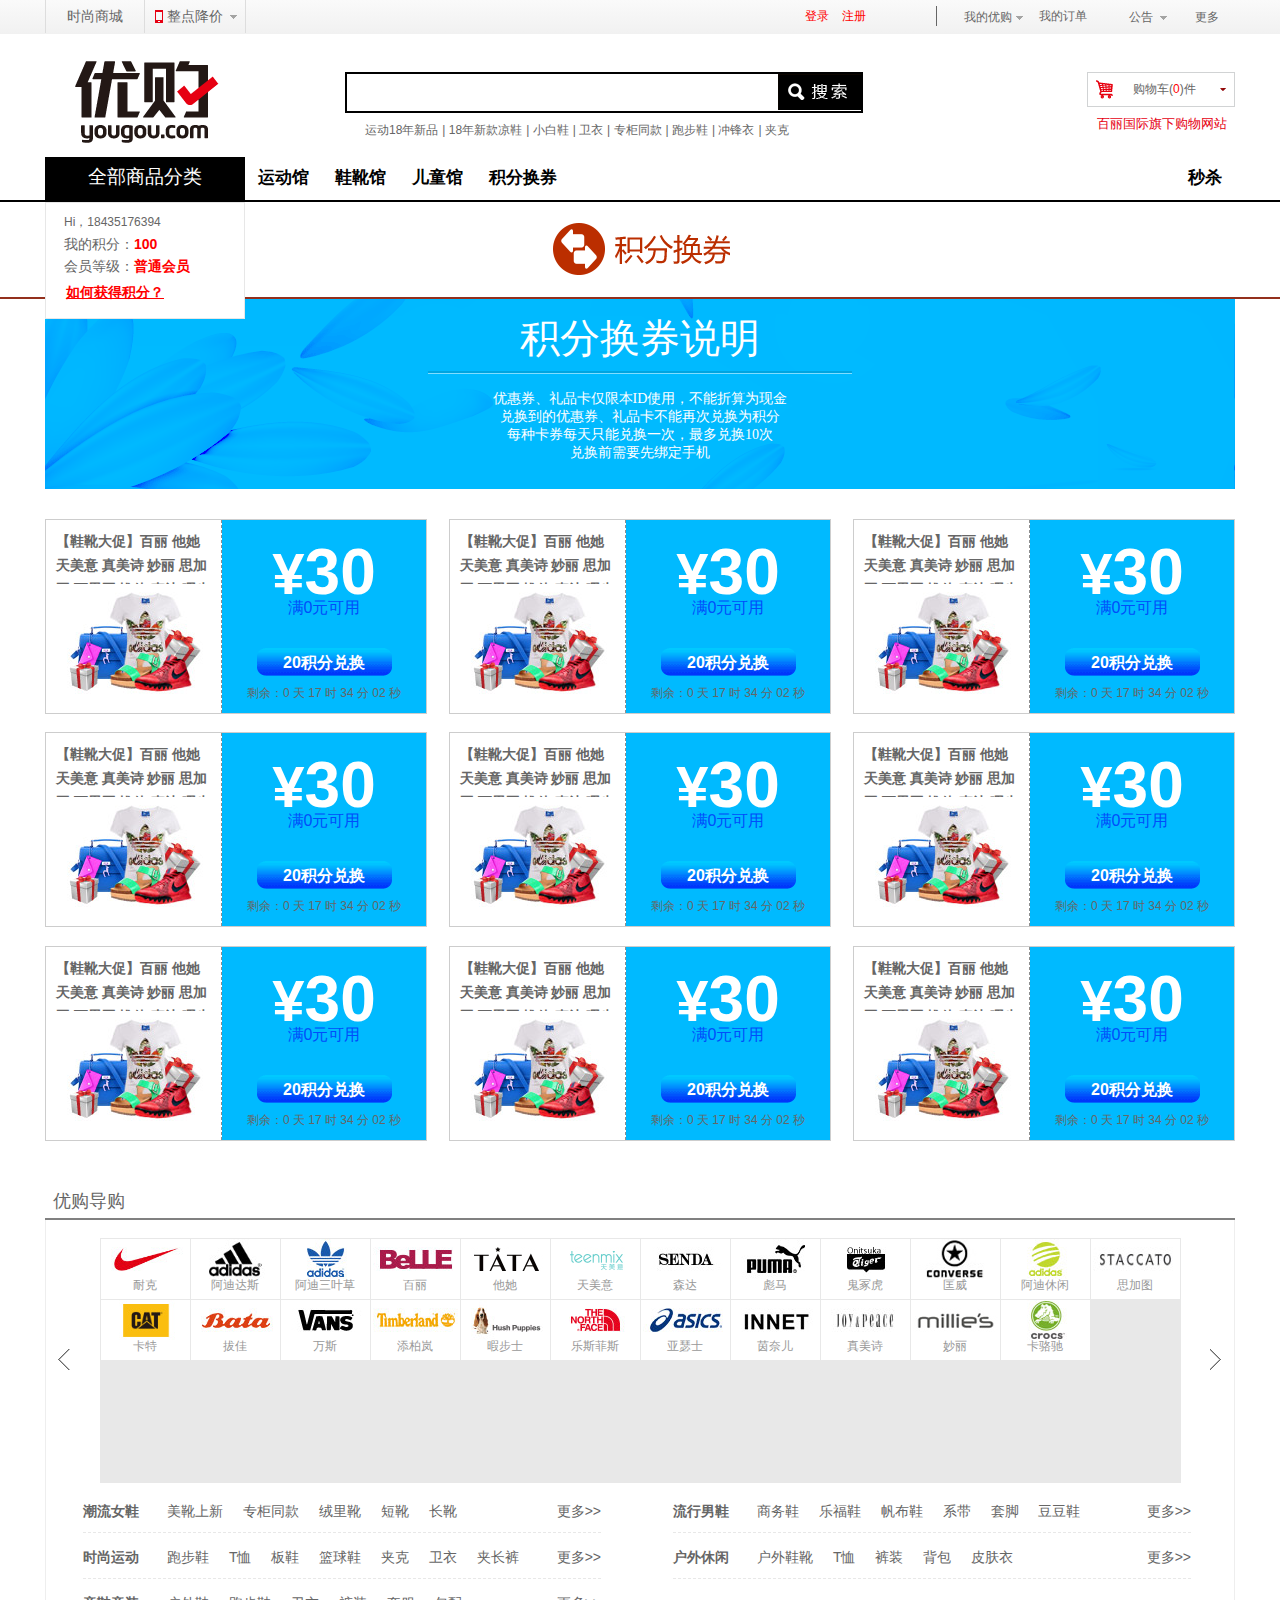
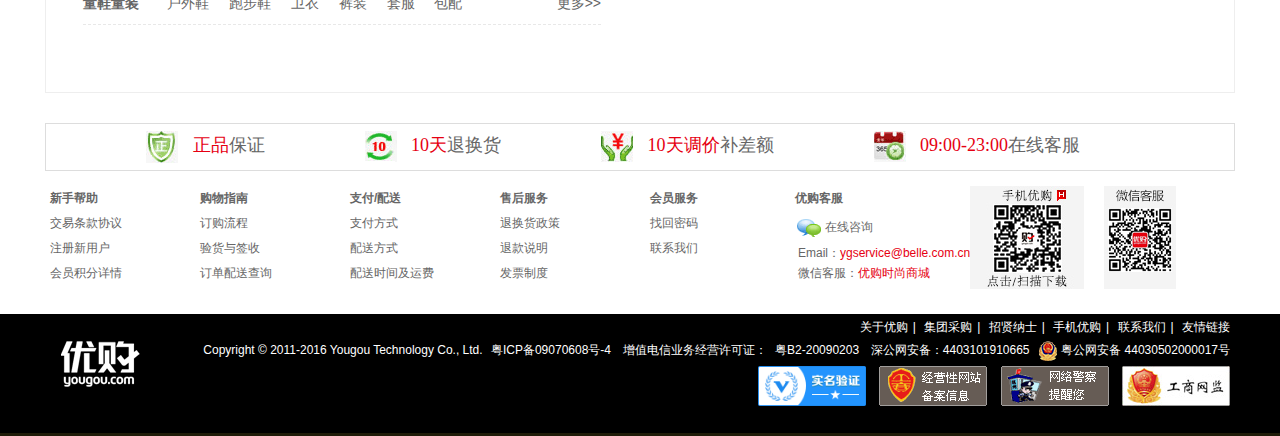
<file: goRedeemCoupon.html>
<!DOCTYPE html>
<html lang="en">
<head>
  <meta charset="UTF-8">
  <title>积分换券</title>
  <link rel="stylesheet" href="css/base.css">
  <link rel="stylesheet" href="css/goRedeemCoupon.css">
</head>
<body>
  <header id="header"></header>
  <div class="mmbrshp_hd">
    <div class="mmbrshp_content">
      <div class="mmbrshp_hd_logn">
        <div class="hd">
          <p>Hi，<span>18435176394</span></p>
          <p class="grade">我的积分：<b class="cred">100</b></p>
          <p class="grade">会员等级：<b class="cred">普通会员</b></p>
        </div>
        <p class="grade">
          <a class="cred" href="javascript:;">如何获得积分？</a>
        </p>
        <div class="bd" id="getIntegralDiv">
          <ul class="mmbrshp_hd_jflst">
            <li>注册获得积分</li>
            <li>购物获得积分</li>
            <li>点评、分享订单商品获得积分</li>
          </ul>
        </div>
      </div>
      <div class="mmbrshp_hd_nav">
        <p>
          <a href=""></a>
        </p>
      </div>
    </div>
  </div>
  <div class="main">
    <div class="grade_banner">
      <div class="hd">
        <p>积分换券说明</p>
        <p class="line"></p>
      </div>
      <div class="bd">
        <p>优惠券、礼品卡仅限本ID使用，不能折算为现金</p>
        <p>兑换到的优惠券、礼品卡不能再次兑换为积分</p>
        <p>每种卡券每天只能兑换一次，最多兑换10次</p>
        <p>兑换前需要先绑定手机</p>
      </div>
    </div>
    <div class="Integral_voucher">
      <ul class="clearfix">
        <li>
          <div class="hd">
            <h3>【鞋靴大促】百丽 他她 天美意 真美诗 妙丽 思加图 百思图 拔佳 森达 暇步士 卡骆驰 卡特（童鞋除外） 5月28日-30日</h3>
            <div class="cats"></div>
          </div>
          <div class="bd">
            <p class="money">¥<em>30</em></p>
            <p class="note">满0元可用</p>
            <p><a class="exchng_btn">20积分兑换</a></p>
            <p class="" endtime="82136">剩余：<em>0</em> 天 <em>17</em> 时 <em>34</em> 分 <em>02</em> 秒</p>
          </div>
        </li>
        <li>
          <div class="hd">
            <h3>【鞋靴大促】百丽 他她 天美意 真美诗 妙丽 思加图 百思图 拔佳 森达 暇步士 卡骆驰 卡特（童鞋除外） 5月28日-30日</h3>
            <div class="cats"></div>
          </div>
          <div class="bd">
            <p class="money">¥<em>30</em></p>
            <p class="note">满0元可用</p>
            <p><a class="exchng_btn">20积分兑换</a></p>
            <p class="" endtime="82136">剩余：<em>0</em> 天 <em>17</em> 时 <em>34</em> 分 <em>02</em> 秒</p>
          </div>
        </li>
        <li>
          <div class="hd">
            <h3>【鞋靴大促】百丽 他她 天美意 真美诗 妙丽 思加图 百思图 拔佳 森达 暇步士 卡骆驰 卡特（童鞋除外） 5月28日-30日</h3>
            <div class="cats"></div>
          </div>
          <div class="bd">
            <p class="money">¥<em>30</em></p>
            <p class="note">满0元可用</p>
            <p><a class="exchng_btn">20积分兑换</a></p>
            <p class="" endtime="82136">剩余：<em>0</em> 天 <em>17</em> 时 <em>34</em> 分 <em>02</em> 秒</p>
          </div>
        </li>
        <li>
          <div class="hd">
            <h3>【鞋靴大促】百丽 他她 天美意 真美诗 妙丽 思加图 百思图 拔佳 森达 暇步士 卡骆驰 卡特（童鞋除外） 5月28日-30日</h3>
            <div class="cats"></div>
          </div>
          <div class="bd">
            <p class="money">¥<em>30</em></p>
            <p class="note">满0元可用</p>
            <p><a class="exchng_btn">20积分兑换</a></p>
            <p class="" endtime="82136">剩余：<em>0</em> 天 <em>17</em> 时 <em>34</em> 分 <em>02</em> 秒</p>
          </div>
        </li>
        <li>
          <div class="hd">
            <h3>【鞋靴大促】百丽 他她 天美意 真美诗 妙丽 思加图 百思图 拔佳 森达 暇步士 卡骆驰 卡特（童鞋除外） 5月28日-30日</h3>
            <div class="cats"></div>
          </div>
          <div class="bd">
            <p class="money">¥<em>30</em></p>
            <p class="note">满0元可用</p>
            <p><a class="exchng_btn">20积分兑换</a></p>
            <p class="" endtime="82136">剩余：<em>0</em> 天 <em>17</em> 时 <em>34</em> 分 <em>02</em> 秒</p>
          </div>
        </li>
        <li>
          <div class="hd">
            <h3>【鞋靴大促】百丽 他她 天美意 真美诗 妙丽 思加图 百思图 拔佳 森达 暇步士 卡骆驰 卡特（童鞋除外） 5月28日-30日</h3>
            <div class="cats"></div>
          </div>
          <div class="bd">
            <p class="money">¥<em>30</em></p>
            <p class="note">满0元可用</p>
            <p><a class="exchng_btn">20积分兑换</a></p>
            <p class="" endtime="82136">剩余：<em>0</em> 天 <em>17</em> 时 <em>34</em> 分 <em>02</em> 秒</p>
          </div>
        </li>
        <li>
          <div class="hd">
            <h3>【鞋靴大促】百丽 他她 天美意 真美诗 妙丽 思加图 百思图 拔佳 森达 暇步士 卡骆驰 卡特（童鞋除外） 5月28日-30日</h3>
            <div class="cats"></div>
          </div>
          <div class="bd">
            <p class="money">¥<em>30</em></p>
            <p class="note">满0元可用</p>
            <p><a class="exchng_btn">20积分兑换</a></p>
            <p class="" endtime="82136">剩余：<em>0</em> 天 <em>17</em> 时 <em>34</em> 分 <em>02</em> 秒</p>
          </div>
        </li>
        <li>
          <div class="hd">
            <h3>【鞋靴大促】百丽 他她 天美意 真美诗 妙丽 思加图 百思图 拔佳 森达 暇步士 卡骆驰 卡特（童鞋除外） 5月28日-30日</h3>
            <div class="cats"></div>
          </div>
          <div class="bd">
            <p class="money">¥<em>30</em></p>
            <p class="note">满0元可用</p>
            <p><a class="exchng_btn">20积分兑换</a></p>
            <p class="" endtime="82136">剩余：<em>0</em> 天 <em>17</em> 时 <em>34</em> 分 <em>02</em> 秒</p>
          </div>
        </li>
        <li>
          <div class="hd">
            <h3>【鞋靴大促】百丽 他她 天美意 真美诗 妙丽 思加图 百思图 拔佳 森达 暇步士 卡骆驰 卡特（童鞋除外） 5月28日-30日</h3>
            <div class="cats"></div>
          </div>
          <div class="bd">
            <p class="money">¥<em>30</em></p>
            <p class="note">满0元可用</p>
            <p><a class="exchng_btn">20积分兑换</a></p>
            <p class="" endtime="82136">剩余：<em>0</em> 天 <em>17</em> 时 <em>34</em> 分 <em>02</em> 秒</p>
          </div>
        </li>
      </ul>
    </div>
  </div>
  <footer id="footer"></footer>
  <script src="js/jquery-1.11.3.js"></script>
  <script src="js/header.js"></script>
  <script src="js/footer.js"></script>
  <script src="js/goRedeemCoupon.js"></script>
</body>
</html>
</file>
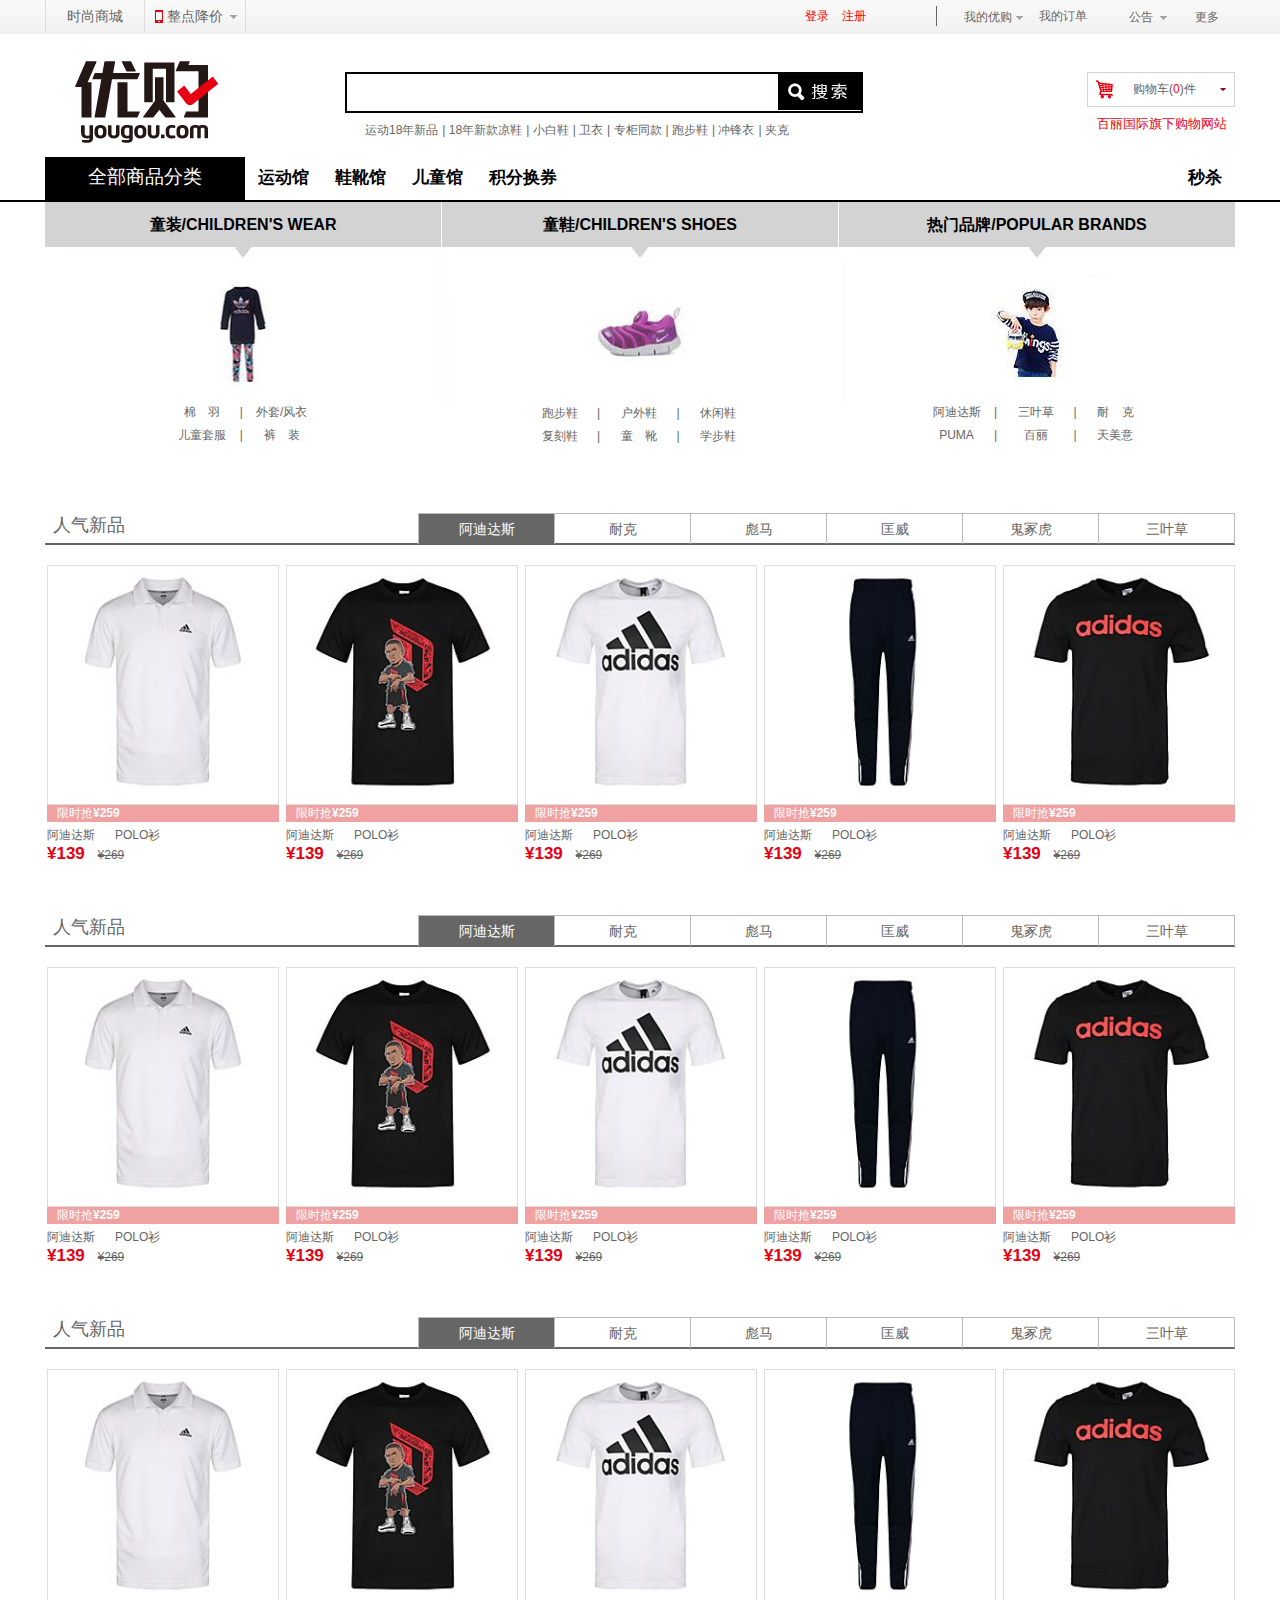
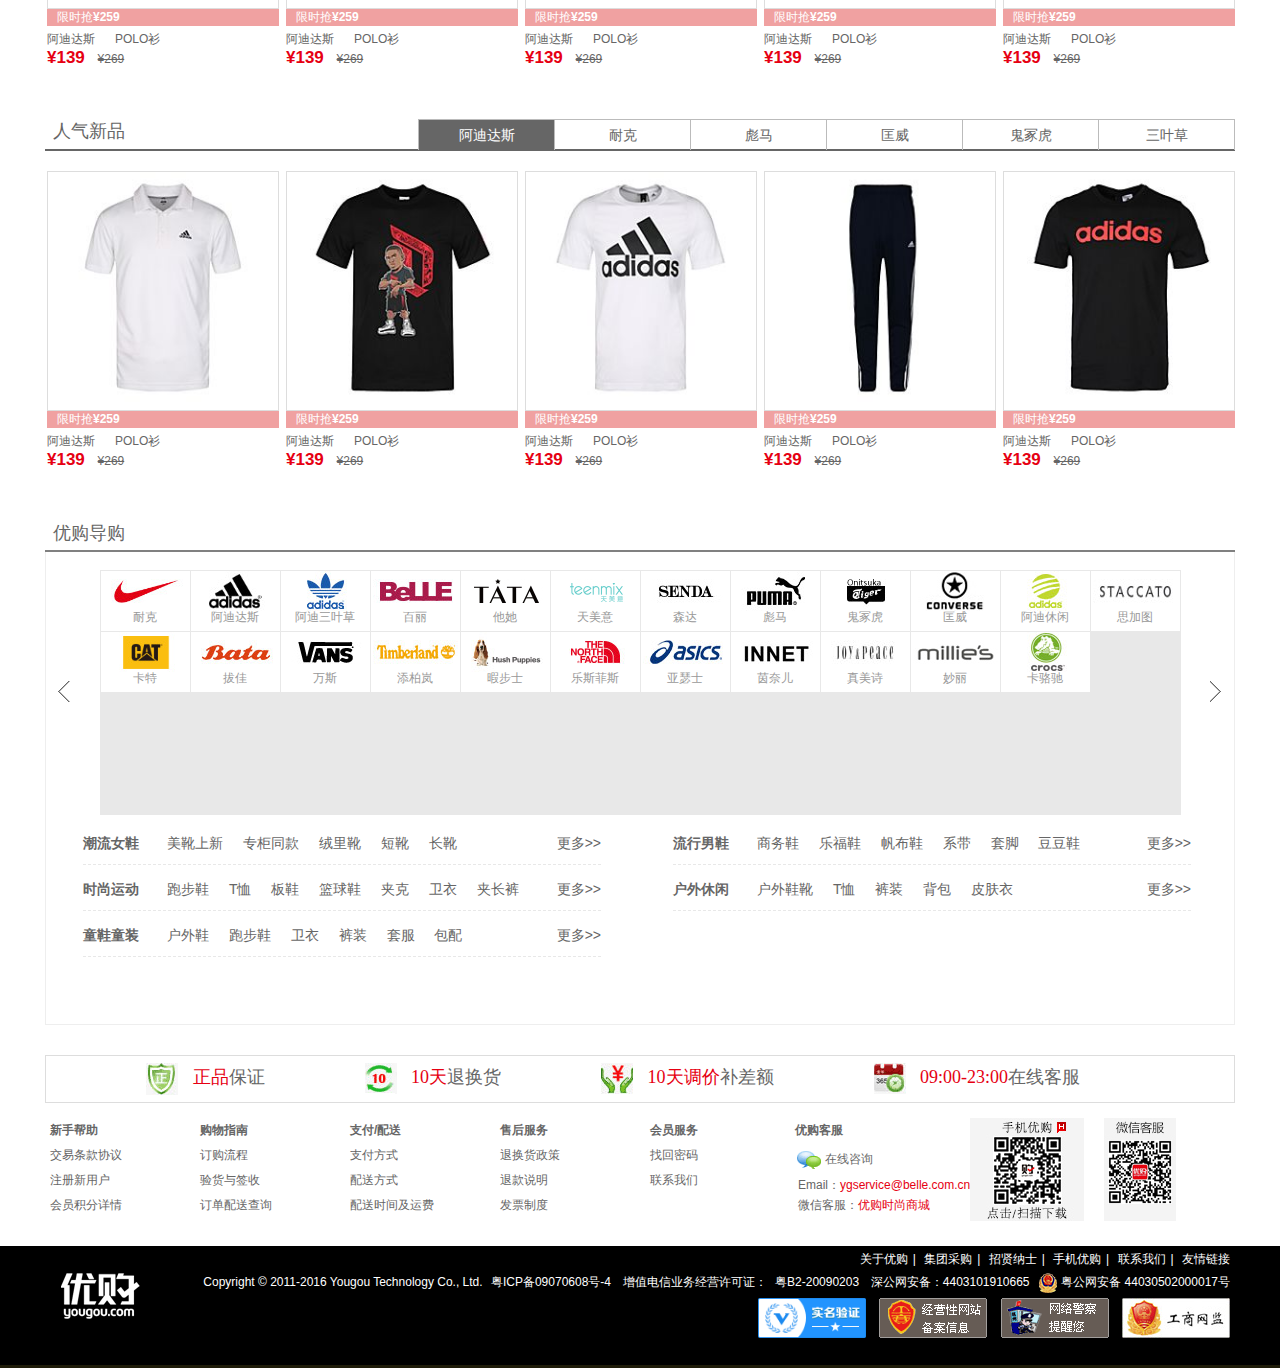
<file: kids.html>
<!DOCTYPE html>
<html lang="en">
<head>
  <meta charset="UTF-8">
  <title>儿童馆</title>
  <link rel="stylesheet" href="css/base.css">
  <link rel="stylesheet" href="css/kids.css">
</head>
<body>
  <header id="header"></header>
  <div class="main">
    <div class="classifyTop">
      <div class="classify">
        <p>
          <b>童装/CHILDREN'S WEAR</b>
        </p>
        <img src="image/pics/er_tong_03.png" alt="">
        <div class="classifyList">
          <ul>
            <li>
              <a href="">棉 羽</a>|
              <a href="">外套/风衣</a>

            </li>
            <li>
              <a href="">儿童套服</a>|
              <a href="">裤 装</a>
            </li>
          </ul>
        </div>
      </div>
      <div class="classify">
        <p>
          <b>童鞋/CHILDREN'S SHOES</b>
        </p>
        <img src="image/pics/er_tong_05.png" alt="">
        <div class="classifyList">
          <ul>
            <li>
              <a href="">跑步鞋</a>|
              <a href="">户外鞋</a>|
              <a href="">休闲鞋</a>
            </li>
            <li>
              <a href="">复刻鞋</a>|
              <a href="">童 靴</a>|
              <a href="">学步鞋</a>
            </li>
          </ul>
        </div>
      </div>
      <div class="classify">
        <p>
          <b>热门品牌/POPULAR BRANDS</b>
        </p>
        <img src="image/pics/er_tong_07.png" alt="">
        <div class="classifyList">
          <ul>
            <li>
              <a href="">阿迪达斯</a>|
              <a href="">三叶草</a>|
              <a href="">耐 克</a>
            </li>
            <li>
              <a href="">PUMA</a>|
              <a href="">百丽</a>|
              <a href="">天美意</a>
            </li>
          </ul>
        </div>
      </div>
    </div>
    <div class="classifyContent">
      <div class="chn_md">
        <div class="hd">
          <h2>人气新品</h2>
          <ul>
            <li class="on">
              <a href="">阿迪达斯</a>
            </li>
            <li>
              <a href="">耐克</a>
            </li>
            <li>
              <a href="">彪马</a>
            </li>
            <li>
              <a href="">匡威</a>
            </li>
            <li>
              <a href="">鬼冢虎</a>
            </li>
            <li>
              <a href="">三叶草</a>
            </li>
          </ul>
        </div>
        <div class="bd" style="display:block">
          <div class="mdlist">
            <ul>
              <li>
                <div class="img">
                  <a href="">
                    <img src="image/pics/adidas/100912842_01_mb.jpg" alt="">
                  </a>
                </div>
                <div class="cnt">
                  <p>限时抢<span>¥259</span></p>
                  <p>阿迪达斯<span>POLO衫</span></p>
                  <p>¥139 <s>¥269</s></p>
                </div>
              </li>
              <li>
                <div class="img">
                  <a href="">
                    <img src="image/pics/adidas/100914811_01_mb.jpg" alt="">
                  </a>
                </div>
                <div class="cnt">
                  <p>限时抢<span>¥259</span></p>
                  <p>阿迪达斯<span>POLO衫</span></p>
                  <p>¥139 <s>¥269</s></p>
                </div>
              </li>
              <li>
                <div class="img">
                  <a href="">
                    <img src="image/pics/adidas/100523041_01_mb.jpg" alt="">
                  </a>
                </div>
                <div class="cnt">
                  <p>限时抢<span>¥259</span></p>
                  <p>阿迪达斯<span>POLO衫</span></p>
                  <p>¥139 <s>¥269</s></p>
                </div>
              </li>
              <li>
                <div class="img">
                  <a href="">
                    <img src="image/pics/adidas/100514857_01_mb.jpg" alt="">
                  </a>
                </div>
                <div class="cnt">
                  <p>限时抢<span>¥259</span></p>
                  <p>阿迪达斯<span>POLO衫</span></p>
                  <p>¥139 <s>¥269</s></p>
                </div>
              </li>
              <li>
                <div class="img">
                  <a href="">
                    <img src="image/pics/adidas/100869135_01_mb.jpg" alt="">
                  </a>
                </div>
                <div class="cnt">
                  <p>限时抢<span>¥259</span></p>
                  <p>阿迪达斯<span>POLO衫</span></p>
                  <p>¥139 <s>¥269</s></p>
                </div>
              </li>
            </ul>
          </div>
        </div>
        <div class="bd">
          <div class="mdlist">
            <ul>
              <li>
                <div class="img">
                  <a href="">
                    <img src="image/pics/adidas/100912842_01_mb.jpg" alt="">
                  </a>
                </div>
                <div class="cnt">
                  <p>限时抢<span>¥259</span></p>
                  <p>阿迪达斯<span>POLO衫</span></p>
                  <p>¥139 <s>¥269</s></p>
                </div>
              </li>
              <li>
                <div class="img">
                  <a href="">
                    <img src="image/pics/adidas/100914811_01_mb.jpg" alt="">
                  </a>
                </div>
                <div class="cnt">
                  <p>限时抢<span>¥259</span></p>
                  <p>阿迪达斯<span>POLO衫</span></p>
                  <p>¥139 <s>¥269</s></p>
                </div>
              </li>
              <li>
                <div class="img">
                  <a href="">
                    <img src="image/pics/adidas/100523041_01_mb.jpg" alt="">
                  </a>
                </div>
                <div class="cnt">
                  <p>限时抢<span>¥259</span></p>
                  <p>阿迪达斯<span>POLO衫</span></p>
                  <p>¥139 <s>¥269</s></p>
                </div>
              </li>
              <li>
                <div class="img">
                  <a href="">
                    <img src="image/pics/adidas/100514857_01_mb.jpg" alt="">
                  </a>
                </div>
                <div class="cnt">
                  <p>限时抢<span>¥259</span></p>
                  <p>阿迪达斯<span>POLO衫</span></p>
                  <p>¥139 <s>¥269</s></p>
                </div>
              </li>
              <li>
                <div class="img">
                  <a href="">
                    <img src="image/pics/adidas/100869135_01_mb.jpg" alt="">
                  </a>
                </div>
                <div class="cnt">
                  <p>限时抢<span>¥259</span></p>
                  <p>阿迪达斯<span>POLO衫</span></p>
                  <p>¥139 <s>¥269</s></p>
                </div>
              </li>
            </ul>
          </div>
        </div>
        <div class="bd">
          <div class="mdlist">
            <ul>
              <li>
                <div class="img">
                  <a href="">
                    <img src="image/pics/adidas/100912842_01_mb.jpg" alt="">
                  </a>
                </div>
                <div class="cnt">
                  <p>限时抢<span>¥259</span></p>
                  <p>阿迪达斯<span>POLO衫</span></p>
                  <p>¥139 <s>¥269</s></p>
                </div>
              </li>
              <li>
                <div class="img">
                  <a href="">
                    <img src="image/pics/adidas/100914811_01_mb.jpg" alt="">
                  </a>
                </div>
                <div class="cnt">
                  <p>限时抢<span>¥259</span></p>
                  <p>阿迪达斯<span>POLO衫</span></p>
                  <p>¥139 <s>¥269</s></p>
                </div>
              </li>
              <li>
                <div class="img">
                  <a href="">
                    <img src="image/pics/adidas/100523041_01_mb.jpg" alt="">
                  </a>
                </div>
                <div class="cnt">
                  <p>限时抢<span>¥259</span></p>
                  <p>阿迪达斯<span>POLO衫</span></p>
                  <p>¥139 <s>¥269</s></p>
                </div>
              </li>
              <li>
                <div class="img">
                  <a href="">
                    <img src="image/pics/adidas/100514857_01_mb.jpg" alt="">
                  </a>
                </div>
                <div class="cnt">
                  <p>限时抢<span>¥259</span></p>
                  <p>阿迪达斯<span>POLO衫</span></p>
                  <p>¥139 <s>¥269</s></p>
                </div>
              </li>
              <li>
                <div class="img">
                  <a href="">
                    <img src="image/pics/adidas/100869135_01_mb.jpg" alt="">
                  </a>
                </div>
                <div class="cnt">
                  <p>限时抢<span>¥259</span></p>
                  <p>阿迪达斯<span>POLO衫</span></p>
                  <p>¥139 <s>¥269</s></p>
                </div>
              </li>
            </ul>
          </div>
        </div>
        <div class="bd">
          <div class="mdlist">
            <ul>
              <li>
                <div class="img">
                  <a href="">
                    <img src="image/pics/adidas/100912842_01_mb.jpg" alt="">
                  </a>
                </div>
                <div class="cnt">
                  <p>限时抢<span>¥259</span></p>
                  <p>阿迪达斯<span>POLO衫</span></p>
                  <p>¥139 <s>¥269</s></p>
                </div>
              </li>
              <li>
                <div class="img">
                  <a href="">
                    <img src="image/pics/adidas/100914811_01_mb.jpg" alt="">
                  </a>
                </div>
                <div class="cnt">
                  <p>限时抢<span>¥259</span></p>
                  <p>阿迪达斯<span>POLO衫</span></p>
                  <p>¥139 <s>¥269</s></p>
                </div>
              </li>
              <li>
                <div class="img">
                  <a href="">
                    <img src="image/pics/adidas/100523041_01_mb.jpg" alt="">
                  </a>
                </div>
                <div class="cnt">
                  <p>限时抢<span>¥259</span></p>
                  <p>阿迪达斯<span>POLO衫</span></p>
                  <p>¥139 <s>¥269</s></p>
                </div>
              </li>
              <li>
                <div class="img">
                  <a href="">
                    <img src="image/pics/adidas/100514857_01_mb.jpg" alt="">
                  </a>
                </div>
                <div class="cnt">
                  <p>限时抢<span>¥259</span></p>
                  <p>阿迪达斯<span>POLO衫</span></p>
                  <p>¥139 <s>¥269</s></p>
                </div>
              </li>
              <li>
                <div class="img">
                  <a href="">
                    <img src="image/pics/adidas/100869135_01_mb.jpg" alt="">
                  </a>
                </div>
                <div class="cnt">
                  <p>限时抢<span>¥259</span></p>
                  <p>阿迪达斯<span>POLO衫</span></p>
                  <p>¥139 <s>¥269</s></p>
                </div>
              </li>
            </ul>
          </div>
        </div>
        <div class="bd">
          <div class="mdlist">
            <ul>
              <li>
                <div class="img">
                  <a href="">
                    <img src="image/pics/adidas/100912842_01_mb.jpg" alt="">
                  </a>
                </div>
                <div class="cnt">
                  <p>限时抢<span>¥259</span></p>
                  <p>阿迪达斯<span>POLO衫</span></p>
                  <p>¥139 <s>¥269</s></p>
                </div>
              </li>
              <li>
                <div class="img">
                  <a href="">
                    <img src="image/pics/adidas/100914811_01_mb.jpg" alt="">
                  </a>
                </div>
                <div class="cnt">
                  <p>限时抢<span>¥259</span></p>
                  <p>阿迪达斯<span>POLO衫</span></p>
                  <p>¥139 <s>¥269</s></p>
                </div>
              </li>
              <li>
                <div class="img">
                  <a href="">
                    <img src="image/pics/adidas/100523041_01_mb.jpg" alt="">
                  </a>
                </div>
                <div class="cnt">
                  <p>限时抢<span>¥259</span></p>
                  <p>阿迪达斯<span>POLO衫</span></p>
                  <p>¥139 <s>¥269</s></p>
                </div>
              </li>
              <li>
                <div class="img">
                  <a href="">
                    <img src="image/pics/adidas/100514857_01_mb.jpg" alt="">
                  </a>
                </div>
                <div class="cnt">
                  <p>限时抢<span>¥259</span></p>
                  <p>阿迪达斯<span>POLO衫</span></p>
                  <p>¥139 <s>¥269</s></p>
                </div>
              </li>
              <li>
                <div class="img">
                  <a href="">
                    <img src="image/pics/adidas/100869135_01_mb.jpg" alt="">
                  </a>
                </div>
                <div class="cnt">
                  <p>限时抢<span>¥259</span></p>
                  <p>阿迪达斯<span>POLO衫</span></p>
                  <p>¥139 <s>¥269</s></p>
                </div>
              </li>
            </ul>
          </div>
        </div>
      </div>
      <div class="chn_md">
        <div class="hd">
          <h2>人气新品</h2>
          <ul>
            <li class="on">
              <a href="">阿迪达斯</a>
            </li>
            <li>
              <a href="">耐克</a>
            </li>
            <li>
              <a href="">彪马</a>
            </li>
            <li>
              <a href="">匡威</a>
            </li>
            <li>
              <a href="">鬼冢虎</a>
            </li>
            <li>
              <a href="">三叶草</a>
            </li>
          </ul>
        </div>
        <div class="bd" style="display:block">
          <div class="mdlist">
            <ul>
              <li>
                <div class="img">
                  <a href="">
                    <img src="image/pics/adidas/100912842_01_mb.jpg" alt="">
                  </a>
                </div>
                <div class="cnt">
                  <p>限时抢<span>¥259</span></p>
                  <p>阿迪达斯<span>POLO衫</span></p>
                  <p>¥139 <s>¥269</s></p>
                </div>
              </li>
              <li>
                <div class="img">
                  <a href="">
                    <img src="image/pics/adidas/100914811_01_mb.jpg" alt="">
                  </a>
                </div>
                <div class="cnt">
                  <p>限时抢<span>¥259</span></p>
                  <p>阿迪达斯<span>POLO衫</span></p>
                  <p>¥139 <s>¥269</s></p>
                </div>
              </li>
              <li>
                <div class="img">
                  <a href="">
                    <img src="image/pics/adidas/100523041_01_mb.jpg" alt="">
                  </a>
                </div>
                <div class="cnt">
                  <p>限时抢<span>¥259</span></p>
                  <p>阿迪达斯<span>POLO衫</span></p>
                  <p>¥139 <s>¥269</s></p>
                </div>
              </li>
              <li>
                <div class="img">
                  <a href="">
                    <img src="image/pics/adidas/100514857_01_mb.jpg" alt="">
                  </a>
                </div>
                <div class="cnt">
                  <p>限时抢<span>¥259</span></p>
                  <p>阿迪达斯<span>POLO衫</span></p>
                  <p>¥139 <s>¥269</s></p>
                </div>
              </li>
              <li>
                <div class="img">
                  <a href="">
                    <img src="image/pics/adidas/100869135_01_mb.jpg" alt="">
                  </a>
                </div>
                <div class="cnt">
                  <p>限时抢<span>¥259</span></p>
                  <p>阿迪达斯<span>POLO衫</span></p>
                  <p>¥139 <s>¥269</s></p>
                </div>
              </li>
            </ul>
          </div>
        </div>
        <div class="bd">
          <div class="mdlist">
            <ul>
              <li>
                <div class="img">
                  <a href="">
                    <img src="image/pics/adidas/100912842_01_mb.jpg" alt="">
                  </a>
                </div>
                <div class="cnt">
                  <p>限时抢<span>¥259</span></p>
                  <p>阿迪达斯<span>POLO衫</span></p>
                  <p>¥139 <s>¥269</s></p>
                </div>
              </li>
              <li>
                <div class="img">
                  <a href="">
                    <img src="image/pics/adidas/100914811_01_mb.jpg" alt="">
                  </a>
                </div>
                <div class="cnt">
                  <p>限时抢<span>¥259</span></p>
                  <p>阿迪达斯<span>POLO衫</span></p>
                  <p>¥139 <s>¥269</s></p>
                </div>
              </li>
              <li>
                <div class="img">
                  <a href="">
                    <img src="image/pics/adidas/100523041_01_mb.jpg" alt="">
                  </a>
                </div>
                <div class="cnt">
                  <p>限时抢<span>¥259</span></p>
                  <p>阿迪达斯<span>POLO衫</span></p>
                  <p>¥139 <s>¥269</s></p>
                </div>
              </li>
              <li>
                <div class="img">
                  <a href="">
                    <img src="image/pics/adidas/100514857_01_mb.jpg" alt="">
                  </a>
                </div>
                <div class="cnt">
                  <p>限时抢<span>¥259</span></p>
                  <p>阿迪达斯<span>POLO衫</span></p>
                  <p>¥139 <s>¥269</s></p>
                </div>
              </li>
              <li>
                <div class="img">
                  <a href="">
                    <img src="image/pics/adidas/100869135_01_mb.jpg" alt="">
                  </a>
                </div>
                <div class="cnt">
                  <p>限时抢<span>¥259</span></p>
                  <p>阿迪达斯<span>POLO衫</span></p>
                  <p>¥139 <s>¥269</s></p>
                </div>
              </li>
            </ul>
          </div>
        </div>
        <div class="bd">
          <div class="mdlist">
            <ul>
              <li>
                <div class="img">
                  <a href="">
                    <img src="image/pics/adidas/100912842_01_mb.jpg" alt="">
                  </a>
                </div>
                <div class="cnt">
                  <p>限时抢<span>¥259</span></p>
                  <p>阿迪达斯<span>POLO衫</span></p>
                  <p>¥139 <s>¥269</s></p>
                </div>
              </li>
              <li>
                <div class="img">
                  <a href="">
                    <img src="image/pics/adidas/100914811_01_mb.jpg" alt="">
                  </a>
                </div>
                <div class="cnt">
                  <p>限时抢<span>¥259</span></p>
                  <p>阿迪达斯<span>POLO衫</span></p>
                  <p>¥139 <s>¥269</s></p>
                </div>
              </li>
              <li>
                <div class="img">
                  <a href="">
                    <img src="image/pics/adidas/100523041_01_mb.jpg" alt="">
                  </a>
                </div>
                <div class="cnt">
                  <p>限时抢<span>¥259</span></p>
                  <p>阿迪达斯<span>POLO衫</span></p>
                  <p>¥139 <s>¥269</s></p>
                </div>
              </li>
              <li>
                <div class="img">
                  <a href="">
                    <img src="image/pics/adidas/100514857_01_mb.jpg" alt="">
                  </a>
                </div>
                <div class="cnt">
                  <p>限时抢<span>¥259</span></p>
                  <p>阿迪达斯<span>POLO衫</span></p>
                  <p>¥139 <s>¥269</s></p>
                </div>
              </li>
              <li>
                <div class="img">
                  <a href="">
                    <img src="image/pics/adidas/100869135_01_mb.jpg" alt="">
                  </a>
                </div>
                <div class="cnt">
                  <p>限时抢<span>¥259</span></p>
                  <p>阿迪达斯<span>POLO衫</span></p>
                  <p>¥139 <s>¥269</s></p>
                </div>
              </li>
            </ul>
          </div>
        </div>
        <div class="bd">
          <div class="mdlist">
            <ul>
              <li>
                <div class="img">
                  <a href="">
                    <img src="image/pics/adidas/100912842_01_mb.jpg" alt="">
                  </a>
                </div>
                <div class="cnt">
                  <p>限时抢<span>¥259</span></p>
                  <p>阿迪达斯<span>POLO衫</span></p>
                  <p>¥139 <s>¥269</s></p>
                </div>
              </li>
              <li>
                <div class="img">
                  <a href="">
                    <img src="image/pics/adidas/100914811_01_mb.jpg" alt="">
                  </a>
                </div>
                <div class="cnt">
                  <p>限时抢<span>¥259</span></p>
                  <p>阿迪达斯<span>POLO衫</span></p>
                  <p>¥139 <s>¥269</s></p>
                </div>
              </li>
              <li>
                <div class="img">
                  <a href="">
                    <img src="image/pics/adidas/100523041_01_mb.jpg" alt="">
                  </a>
                </div>
                <div class="cnt">
                  <p>限时抢<span>¥259</span></p>
                  <p>阿迪达斯<span>POLO衫</span></p>
                  <p>¥139 <s>¥269</s></p>
                </div>
              </li>
              <li>
                <div class="img">
                  <a href="">
                    <img src="image/pics/adidas/100514857_01_mb.jpg" alt="">
                  </a>
                </div>
                <div class="cnt">
                  <p>限时抢<span>¥259</span></p>
                  <p>阿迪达斯<span>POLO衫</span></p>
                  <p>¥139 <s>¥269</s></p>
                </div>
              </li>
              <li>
                <div class="img">
                  <a href="">
                    <img src="image/pics/adidas/100869135_01_mb.jpg" alt="">
                  </a>
                </div>
                <div class="cnt">
                  <p>限时抢<span>¥259</span></p>
                  <p>阿迪达斯<span>POLO衫</span></p>
                  <p>¥139 <s>¥269</s></p>
                </div>
              </li>
            </ul>
          </div>
        </div>
        <div class="bd">
          <div class="mdlist">
            <ul>
              <li>
                <div class="img">
                  <a href="">
                    <img src="image/pics/adidas/100912842_01_mb.jpg" alt="">
                  </a>
                </div>
                <div class="cnt">
                  <p>限时抢<span>¥259</span></p>
                  <p>阿迪达斯<span>POLO衫</span></p>
                  <p>¥139 <s>¥269</s></p>
                </div>
              </li>
              <li>
                <div class="img">
                  <a href="">
                    <img src="image/pics/adidas/100914811_01_mb.jpg" alt="">
                  </a>
                </div>
                <div class="cnt">
                  <p>限时抢<span>¥259</span></p>
                  <p>阿迪达斯<span>POLO衫</span></p>
                  <p>¥139 <s>¥269</s></p>
                </div>
              </li>
              <li>
                <div class="img">
                  <a href="">
                    <img src="image/pics/adidas/100523041_01_mb.jpg" alt="">
                  </a>
                </div>
                <div class="cnt">
                  <p>限时抢<span>¥259</span></p>
                  <p>阿迪达斯<span>POLO衫</span></p>
                  <p>¥139 <s>¥269</s></p>
                </div>
              </li>
              <li>
                <div class="img">
                  <a href="">
                    <img src="image/pics/adidas/100514857_01_mb.jpg" alt="">
                  </a>
                </div>
                <div class="cnt">
                  <p>限时抢<span>¥259</span></p>
                  <p>阿迪达斯<span>POLO衫</span></p>
                  <p>¥139 <s>¥269</s></p>
                </div>
              </li>
              <li>
                <div class="img">
                  <a href="">
                    <img src="image/pics/adidas/100869135_01_mb.jpg" alt="">
                  </a>
                </div>
                <div class="cnt">
                  <p>限时抢<span>¥259</span></p>
                  <p>阿迪达斯<span>POLO衫</span></p>
                  <p>¥139 <s>¥269</s></p>
                </div>
              </li>
            </ul>
          </div>
        </div>
      </div>
      <div class="chn_md">
        <div class="hd">
          <h2>人气新品</h2>
          <ul>
            <li class="on">
              <a href="">阿迪达斯</a>
            </li>
            <li>
              <a href="">耐克</a>
            </li>
            <li>
              <a href="">彪马</a>
            </li>
            <li>
              <a href="">匡威</a>
            </li>
            <li>
              <a href="">鬼冢虎</a>
            </li>
            <li>
              <a href="">三叶草</a>
            </li>
          </ul>
        </div>
        <div class="bd" style="display:block">
          <div class="mdlist">
            <ul>
              <li>
                <div class="img">
                  <a href="">
                    <img src="image/pics/adidas/100912842_01_mb.jpg" alt="">
                  </a>
                </div>
                <div class="cnt">
                  <p>限时抢<span>¥259</span></p>
                  <p>阿迪达斯<span>POLO衫</span></p>
                  <p>¥139 <s>¥269</s></p>
                </div>
              </li>
              <li>
                <div class="img">
                  <a href="">
                    <img src="image/pics/adidas/100914811_01_mb.jpg" alt="">
                  </a>
                </div>
                <div class="cnt">
                  <p>限时抢<span>¥259</span></p>
                  <p>阿迪达斯<span>POLO衫</span></p>
                  <p>¥139 <s>¥269</s></p>
                </div>
              </li>
              <li>
                <div class="img">
                  <a href="">
                    <img src="image/pics/adidas/100523041_01_mb.jpg" alt="">
                  </a>
                </div>
                <div class="cnt">
                  <p>限时抢<span>¥259</span></p>
                  <p>阿迪达斯<span>POLO衫</span></p>
                  <p>¥139 <s>¥269</s></p>
                </div>
              </li>
              <li>
                <div class="img">
                  <a href="">
                    <img src="image/pics/adidas/100514857_01_mb.jpg" alt="">
                  </a>
                </div>
                <div class="cnt">
                  <p>限时抢<span>¥259</span></p>
                  <p>阿迪达斯<span>POLO衫</span></p>
                  <p>¥139 <s>¥269</s></p>
                </div>
              </li>
              <li>
                <div class="img">
                  <a href="">
                    <img src="image/pics/adidas/100869135_01_mb.jpg" alt="">
                  </a>
                </div>
                <div class="cnt">
                  <p>限时抢<span>¥259</span></p>
                  <p>阿迪达斯<span>POLO衫</span></p>
                  <p>¥139 <s>¥269</s></p>
                </div>
              </li>
            </ul>
          </div>
        </div>
        <div class="bd">
          <div class="mdlist">
            <ul>
              <li>
                <div class="img">
                  <a href="">
                    <img src="image/pics/adidas/100912842_01_mb.jpg" alt="">
                  </a>
                </div>
                <div class="cnt">
                  <p>限时抢<span>¥259</span></p>
                  <p>阿迪达斯<span>POLO衫</span></p>
                  <p>¥139 <s>¥269</s></p>
                </div>
              </li>
              <li>
                <div class="img">
                  <a href="">
                    <img src="image/pics/adidas/100914811_01_mb.jpg" alt="">
                  </a>
                </div>
                <div class="cnt">
                  <p>限时抢<span>¥259</span></p>
                  <p>阿迪达斯<span>POLO衫</span></p>
                  <p>¥139 <s>¥269</s></p>
                </div>
              </li>
              <li>
                <div class="img">
                  <a href="">
                    <img src="image/pics/adidas/100523041_01_mb.jpg" alt="">
                  </a>
                </div>
                <div class="cnt">
                  <p>限时抢<span>¥259</span></p>
                  <p>阿迪达斯<span>POLO衫</span></p>
                  <p>¥139 <s>¥269</s></p>
                </div>
              </li>
              <li>
                <div class="img">
                  <a href="">
                    <img src="image/pics/adidas/100514857_01_mb.jpg" alt="">
                  </a>
                </div>
                <div class="cnt">
                  <p>限时抢<span>¥259</span></p>
                  <p>阿迪达斯<span>POLO衫</span></p>
                  <p>¥139 <s>¥269</s></p>
                </div>
              </li>
              <li>
                <div class="img">
                  <a href="">
                    <img src="image/pics/adidas/100869135_01_mb.jpg" alt="">
                  </a>
                </div>
                <div class="cnt">
                  <p>限时抢<span>¥259</span></p>
                  <p>阿迪达斯<span>POLO衫</span></p>
                  <p>¥139 <s>¥269</s></p>
                </div>
              </li>
            </ul>
          </div>
        </div>
        <div class="bd">
          <div class="mdlist">
            <ul>
              <li>
                <div class="img">
                  <a href="">
                    <img src="image/pics/adidas/100912842_01_mb.jpg" alt="">
                  </a>
                </div>
                <div class="cnt">
                  <p>限时抢<span>¥259</span></p>
                  <p>阿迪达斯<span>POLO衫</span></p>
                  <p>¥139 <s>¥269</s></p>
                </div>
              </li>
              <li>
                <div class="img">
                  <a href="">
                    <img src="image/pics/adidas/100914811_01_mb.jpg" alt="">
                  </a>
                </div>
                <div class="cnt">
                  <p>限时抢<span>¥259</span></p>
                  <p>阿迪达斯<span>POLO衫</span></p>
                  <p>¥139 <s>¥269</s></p>
                </div>
              </li>
              <li>
                <div class="img">
                  <a href="">
                    <img src="image/pics/adidas/100523041_01_mb.jpg" alt="">
                  </a>
                </div>
                <div class="cnt">
                  <p>限时抢<span>¥259</span></p>
                  <p>阿迪达斯<span>POLO衫</span></p>
                  <p>¥139 <s>¥269</s></p>
                </div>
              </li>
              <li>
                <div class="img">
                  <a href="">
                    <img src="image/pics/adidas/100514857_01_mb.jpg" alt="">
                  </a>
                </div>
                <div class="cnt">
                  <p>限时抢<span>¥259</span></p>
                  <p>阿迪达斯<span>POLO衫</span></p>
                  <p>¥139 <s>¥269</s></p>
                </div>
              </li>
              <li>
                <div class="img">
                  <a href="">
                    <img src="image/pics/adidas/100869135_01_mb.jpg" alt="">
                  </a>
                </div>
                <div class="cnt">
                  <p>限时抢<span>¥259</span></p>
                  <p>阿迪达斯<span>POLO衫</span></p>
                  <p>¥139 <s>¥269</s></p>
                </div>
              </li>
            </ul>
          </div>
        </div>
        <div class="bd">
          <div class="mdlist">
            <ul>
              <li>
                <div class="img">
                  <a href="">
                    <img src="image/pics/adidas/100912842_01_mb.jpg" alt="">
                  </a>
                </div>
                <div class="cnt">
                  <p>限时抢<span>¥259</span></p>
                  <p>阿迪达斯<span>POLO衫</span></p>
                  <p>¥139 <s>¥269</s></p>
                </div>
              </li>
              <li>
                <div class="img">
                  <a href="">
                    <img src="image/pics/adidas/100914811_01_mb.jpg" alt="">
                  </a>
                </div>
                <div class="cnt">
                  <p>限时抢<span>¥259</span></p>
                  <p>阿迪达斯<span>POLO衫</span></p>
                  <p>¥139 <s>¥269</s></p>
                </div>
              </li>
              <li>
                <div class="img">
                  <a href="">
                    <img src="image/pics/adidas/100523041_01_mb.jpg" alt="">
                  </a>
                </div>
                <div class="cnt">
                  <p>限时抢<span>¥259</span></p>
                  <p>阿迪达斯<span>POLO衫</span></p>
                  <p>¥139 <s>¥269</s></p>
                </div>
              </li>
              <li>
                <div class="img">
                  <a href="">
                    <img src="image/pics/adidas/100514857_01_mb.jpg" alt="">
                  </a>
                </div>
                <div class="cnt">
                  <p>限时抢<span>¥259</span></p>
                  <p>阿迪达斯<span>POLO衫</span></p>
                  <p>¥139 <s>¥269</s></p>
                </div>
              </li>
              <li>
                <div class="img">
                  <a href="">
                    <img src="image/pics/adidas/100869135_01_mb.jpg" alt="">
                  </a>
                </div>
                <div class="cnt">
                  <p>限时抢<span>¥259</span></p>
                  <p>阿迪达斯<span>POLO衫</span></p>
                  <p>¥139 <s>¥269</s></p>
                </div>
              </li>
            </ul>
          </div>
        </div>
        <div class="bd">
          <div class="mdlist">
            <ul>
              <li>
                <div class="img">
                  <a href="">
                    <img src="image/pics/adidas/100912842_01_mb.jpg" alt="">
                  </a>
                </div>
                <div class="cnt">
                  <p>限时抢<span>¥259</span></p>
                  <p>阿迪达斯<span>POLO衫</span></p>
                  <p>¥139 <s>¥269</s></p>
                </div>
              </li>
              <li>
                <div class="img">
                  <a href="">
                    <img src="image/pics/adidas/100914811_01_mb.jpg" alt="">
                  </a>
                </div>
                <div class="cnt">
                  <p>限时抢<span>¥259</span></p>
                  <p>阿迪达斯<span>POLO衫</span></p>
                  <p>¥139 <s>¥269</s></p>
                </div>
              </li>
              <li>
                <div class="img">
                  <a href="">
                    <img src="image/pics/adidas/100523041_01_mb.jpg" alt="">
                  </a>
                </div>
                <div class="cnt">
                  <p>限时抢<span>¥259</span></p>
                  <p>阿迪达斯<span>POLO衫</span></p>
                  <p>¥139 <s>¥269</s></p>
                </div>
              </li>
              <li>
                <div class="img">
                  <a href="">
                    <img src="image/pics/adidas/100514857_01_mb.jpg" alt="">
                  </a>
                </div>
                <div class="cnt">
                  <p>限时抢<span>¥259</span></p>
                  <p>阿迪达斯<span>POLO衫</span></p>
                  <p>¥139 <s>¥269</s></p>
                </div>
              </li>
              <li>
                <div class="img">
                  <a href="">
                    <img src="image/pics/adidas/100869135_01_mb.jpg" alt="">
                  </a>
                </div>
                <div class="cnt">
                  <p>限时抢<span>¥259</span></p>
                  <p>阿迪达斯<span>POLO衫</span></p>
                  <p>¥139 <s>¥269</s></p>
                </div>
              </li>
            </ul>
          </div>
        </div>
      </div>
      <div class="chn_md">
        <div class="hd">
          <h2>人气新品</h2>
          <ul>
            <li class="on">
              <a href="">阿迪达斯</a>
            </li>
            <li>
              <a href="">耐克</a>
            </li>
            <li>
              <a href="">彪马</a>
            </li>
            <li>
              <a href="">匡威</a>
            </li>
            <li>
              <a href="">鬼冢虎</a>
            </li>
            <li>
              <a href="">三叶草</a>
            </li>
          </ul>
        </div>
        <div class="bd" style="display:block">
          <div class="mdlist">
            <ul>
              <li>
                <div class="img">
                  <a href="">
                    <img src="image/pics/adidas/100912842_01_mb.jpg" alt="">
                  </a>
                </div>
                <div class="cnt">
                  <p>限时抢<span>¥259</span></p>
                  <p>阿迪达斯<span>POLO衫</span></p>
                  <p>¥139 <s>¥269</s></p>
                </div>
              </li>
              <li>
                <div class="img">
                  <a href="">
                    <img src="image/pics/adidas/100914811_01_mb.jpg" alt="">
                  </a>
                </div>
                <div class="cnt">
                  <p>限时抢<span>¥259</span></p>
                  <p>阿迪达斯<span>POLO衫</span></p>
                  <p>¥139 <s>¥269</s></p>
                </div>
              </li>
              <li>
                <div class="img">
                  <a href="">
                    <img src="image/pics/adidas/100523041_01_mb.jpg" alt="">
                  </a>
                </div>
                <div class="cnt">
                  <p>限时抢<span>¥259</span></p>
                  <p>阿迪达斯<span>POLO衫</span></p>
                  <p>¥139 <s>¥269</s></p>
                </div>
              </li>
              <li>
                <div class="img">
                  <a href="">
                    <img src="image/pics/adidas/100514857_01_mb.jpg" alt="">
                  </a>
                </div>
                <div class="cnt">
                  <p>限时抢<span>¥259</span></p>
                  <p>阿迪达斯<span>POLO衫</span></p>
                  <p>¥139 <s>¥269</s></p>
                </div>
              </li>
              <li>
                <div class="img">
                  <a href="">
                    <img src="image/pics/adidas/100869135_01_mb.jpg" alt="">
                  </a>
                </div>
                <div class="cnt">
                  <p>限时抢<span>¥259</span></p>
                  <p>阿迪达斯<span>POLO衫</span></p>
                  <p>¥139 <s>¥269</s></p>
                </div>
              </li>
            </ul>
          </div>
        </div>
        <div class="bd">
          <div class="mdlist">
            <ul>
              <li>
                <div class="img">
                  <a href="">
                    <img src="image/pics/adidas/100912842_01_mb.jpg" alt="">
                  </a>
                </div>
                <div class="cnt">
                  <p>限时抢<span>¥259</span></p>
                  <p>阿迪达斯<span>POLO衫</span></p>
                  <p>¥139 <s>¥269</s></p>
                </div>
              </li>
              <li>
                <div class="img">
                  <a href="">
                    <img src="image/pics/adidas/100914811_01_mb.jpg" alt="">
                  </a>
                </div>
                <div class="cnt">
                  <p>限时抢<span>¥259</span></p>
                  <p>阿迪达斯<span>POLO衫</span></p>
                  <p>¥139 <s>¥269</s></p>
                </div>
              </li>
              <li>
                <div class="img">
                  <a href="">
                    <img src="image/pics/adidas/100523041_01_mb.jpg" alt="">
                  </a>
                </div>
                <div class="cnt">
                  <p>限时抢<span>¥259</span></p>
                  <p>阿迪达斯<span>POLO衫</span></p>
                  <p>¥139 <s>¥269</s></p>
                </div>
              </li>
              <li>
                <div class="img">
                  <a href="">
                    <img src="image/pics/adidas/100514857_01_mb.jpg" alt="">
                  </a>
                </div>
                <div class="cnt">
                  <p>限时抢<span>¥259</span></p>
                  <p>阿迪达斯<span>POLO衫</span></p>
                  <p>¥139 <s>¥269</s></p>
                </div>
              </li>
              <li>
                <div class="img">
                  <a href="">
                    <img src="image/pics/adidas/100869135_01_mb.jpg" alt="">
                  </a>
                </div>
                <div class="cnt">
                  <p>限时抢<span>¥259</span></p>
                  <p>阿迪达斯<span>POLO衫</span></p>
                  <p>¥139 <s>¥269</s></p>
                </div>
              </li>
            </ul>
          </div>
        </div>
        <div class="bd">
          <div class="mdlist">
            <ul>
              <li>
                <div class="img">
                  <a href="">
                    <img src="image/pics/adidas/100912842_01_mb.jpg" alt="">
                  </a>
                </div>
                <div class="cnt">
                  <p>限时抢<span>¥259</span></p>
                  <p>阿迪达斯<span>POLO衫</span></p>
                  <p>¥139 <s>¥269</s></p>
                </div>
              </li>
              <li>
                <div class="img">
                  <a href="">
                    <img src="image/pics/adidas/100914811_01_mb.jpg" alt="">
                  </a>
                </div>
                <div class="cnt">
                  <p>限时抢<span>¥259</span></p>
                  <p>阿迪达斯<span>POLO衫</span></p>
                  <p>¥139 <s>¥269</s></p>
                </div>
              </li>
              <li>
                <div class="img">
                  <a href="">
                    <img src="image/pics/adidas/100523041_01_mb.jpg" alt="">
                  </a>
                </div>
                <div class="cnt">
                  <p>限时抢<span>¥259</span></p>
                  <p>阿迪达斯<span>POLO衫</span></p>
                  <p>¥139 <s>¥269</s></p>
                </div>
              </li>
              <li>
                <div class="img">
                  <a href="">
                    <img src="image/pics/adidas/100514857_01_mb.jpg" alt="">
                  </a>
                </div>
                <div class="cnt">
                  <p>限时抢<span>¥259</span></p>
                  <p>阿迪达斯<span>POLO衫</span></p>
                  <p>¥139 <s>¥269</s></p>
                </div>
              </li>
              <li>
                <div class="img">
                  <a href="">
                    <img src="image/pics/adidas/100869135_01_mb.jpg" alt="">
                  </a>
                </div>
                <div class="cnt">
                  <p>限时抢<span>¥259</span></p>
                  <p>阿迪达斯<span>POLO衫</span></p>
                  <p>¥139 <s>¥269</s></p>
                </div>
              </li>
            </ul>
          </div>
        </div>
        <div class="bd">
          <div class="mdlist">
            <ul>
              <li>
                <div class="img">
                  <a href="">
                    <img src="image/pics/adidas/100912842_01_mb.jpg" alt="">
                  </a>
                </div>
                <div class="cnt">
                  <p>限时抢<span>¥259</span></p>
                  <p>阿迪达斯<span>POLO衫</span></p>
                  <p>¥139 <s>¥269</s></p>
                </div>
              </li>
              <li>
                <div class="img">
                  <a href="">
                    <img src="image/pics/adidas/100914811_01_mb.jpg" alt="">
                  </a>
                </div>
                <div class="cnt">
                  <p>限时抢<span>¥259</span></p>
                  <p>阿迪达斯<span>POLO衫</span></p>
                  <p>¥139 <s>¥269</s></p>
                </div>
              </li>
              <li>
                <div class="img">
                  <a href="">
                    <img src="image/pics/adidas/100523041_01_mb.jpg" alt="">
                  </a>
                </div>
                <div class="cnt">
                  <p>限时抢<span>¥259</span></p>
                  <p>阿迪达斯<span>POLO衫</span></p>
                  <p>¥139 <s>¥269</s></p>
                </div>
              </li>
              <li>
                <div class="img">
                  <a href="">
                    <img src="image/pics/adidas/100514857_01_mb.jpg" alt="">
                  </a>
                </div>
                <div class="cnt">
                  <p>限时抢<span>¥259</span></p>
                  <p>阿迪达斯<span>POLO衫</span></p>
                  <p>¥139 <s>¥269</s></p>
                </div>
              </li>
              <li>
                <div class="img">
                  <a href="">
                    <img src="image/pics/adidas/100869135_01_mb.jpg" alt="">
                  </a>
                </div>
                <div class="cnt">
                  <p>限时抢<span>¥259</span></p>
                  <p>阿迪达斯<span>POLO衫</span></p>
                  <p>¥139 <s>¥269</s></p>
                </div>
              </li>
            </ul>
          </div>
        </div>
        <div class="bd">
          <div class="mdlist">
            <ul>
              <li>
                <div class="img">
                  <a href="">
                    <img src="image/pics/adidas/100912842_01_mb.jpg" alt="">
                  </a>
                </div>
                <div class="cnt">
                  <p>限时抢<span>¥259</span></p>
                  <p>阿迪达斯<span>POLO衫</span></p>
                  <p>¥139 <s>¥269</s></p>
                </div>
              </li>
              <li>
                <div class="img">
                  <a href="">
                    <img src="image/pics/adidas/100914811_01_mb.jpg" alt="">
                  </a>
                </div>
                <div class="cnt">
                  <p>限时抢<span>¥259</span></p>
                  <p>阿迪达斯<span>POLO衫</span></p>
                  <p>¥139 <s>¥269</s></p>
                </div>
              </li>
              <li>
                <div class="img">
                  <a href="">
                    <img src="image/pics/adidas/100523041_01_mb.jpg" alt="">
                  </a>
                </div>
                <div class="cnt">
                  <p>限时抢<span>¥259</span></p>
                  <p>阿迪达斯<span>POLO衫</span></p>
                  <p>¥139 <s>¥269</s></p>
                </div>
              </li>
              <li>
                <div class="img">
                  <a href="">
                    <img src="image/pics/adidas/100514857_01_mb.jpg" alt="">
                  </a>
                </div>
                <div class="cnt">
                  <p>限时抢<span>¥259</span></p>
                  <p>阿迪达斯<span>POLO衫</span></p>
                  <p>¥139 <s>¥269</s></p>
                </div>
              </li>
              <li>
                <div class="img">
                  <a href="">
                    <img src="image/pics/adidas/100869135_01_mb.jpg" alt="">
                  </a>
                </div>
                <div class="cnt">
                  <p>限时抢<span>¥259</span></p>
                  <p>阿迪达斯<span>POLO衫</span></p>
                  <p>¥139 <s>¥269</s></p>
                </div>
              </li>
            </ul>
          </div>
        </div>
      </div>

    </div>
  </div>
  <footer id="footer"></footer>
  <script src="js/jquery-1.11.3.js"></script>
  <script src="js/header.js"></script>
  <script src="js/footer.js"></script>
</body>
</html>
</file>
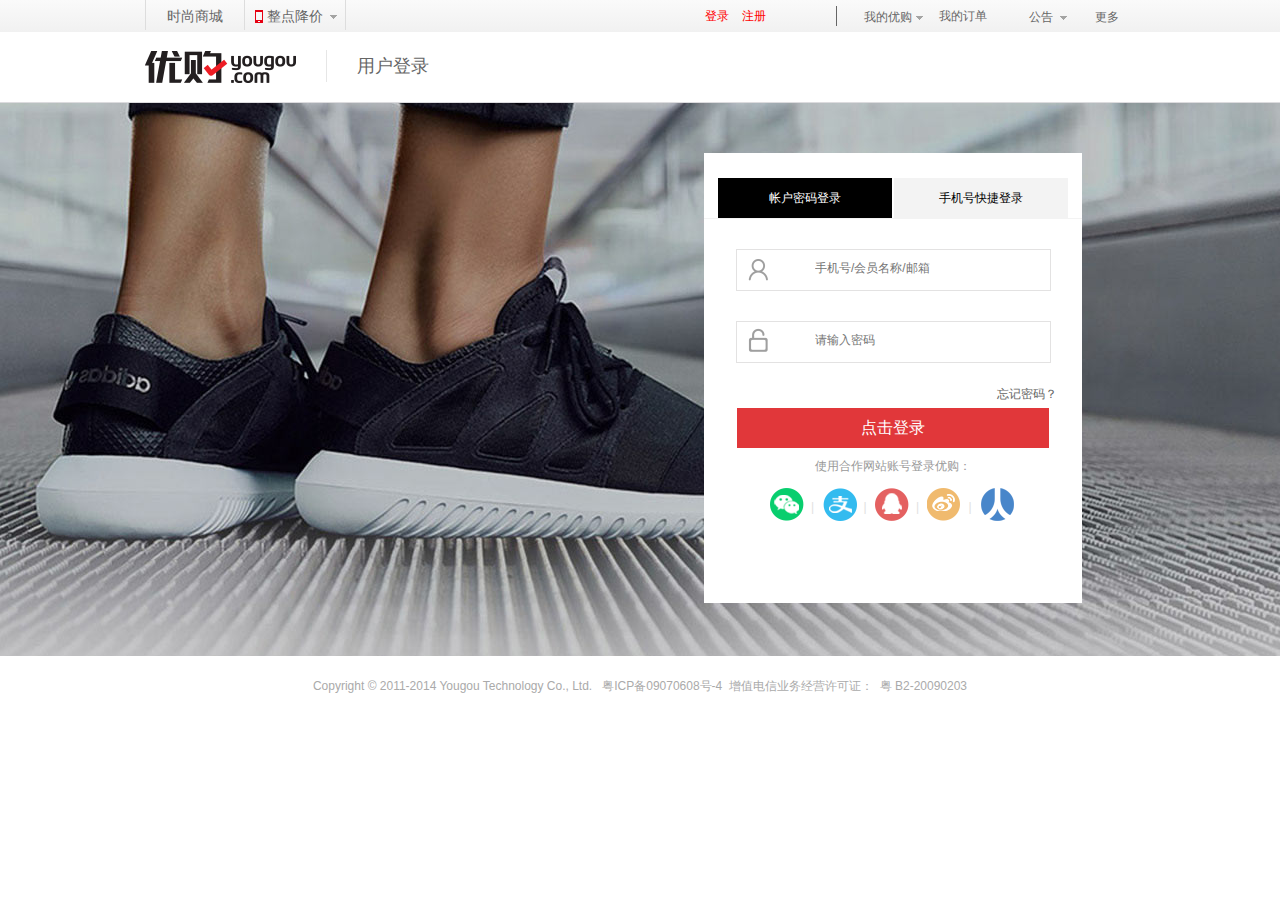
<file: login.html>
<!doctype html>
<html lang="en">
<head>
	<meta charset="UTF-8">
	<title>优购网_用户登录</title>
	<link rel="stylesheet" href="css/base.css">
	<link rel="stylesheet" href="css/login.css">
</head>
<body>
	<div class="yg_header">
		<div class="header">
			<!-- 左边 -->
			<div class="mall_box lf">
				<a href="">时尚商城</a>
			</div>
			<div class="phone_box lf">
				<a href="">
					<i class="phone"></i>
						整点降价
					<i class="tip"></i>
				</a>
				<div class="phone_con">
					<p>
						<img src="image/header/app-rqcode.jpg" alt="">
					</p>
					<p class="text">
						<span class="lf">下载安装 <strong>优购客户端</strong></span>
						<span class="rf">优购时尚商城</span>
					</p>
				</div>
			</div>
			<!-- 右边 -->
			<div class="about_user rf">
				<div class="login lf">
					<a href="login.html">登录</a>
					<a href="register.html" class="zc">注册</a>
				</div>
				<!--about_user end -->
				<div class="yougou lf">
					<a href="">我的优购</a>
					<i></i>
					<ul>
						<li>
							<a href="">我的收藏</a>
						</li>
					</ul>
				</div>
				<div class="order lf">
					<a href="">我的订单</a>
				</div>
				<div class="notice lf">
					<span>公告</span>
					<i></i>
					<ul>
						<li>
							<a href="">关闭分享购频道</a>
						</li>
						<li>
							<a href="">提醒会员谨防诈骗电话</a>
						</li>
					</ul>
				</div>
				<div class="header_more rf">
					<a href="#" class="more_text">更多</a>
					<ul class="more_con">
						<li><a href="">收藏优购</a></li>
						<li><a href="">帮助</a></li>
					</ul>
				</div>
			</div>
		</div>
	</div>
	<div class="logo_tab" >
		<div class="logo">
			<a href="index.html">
				<img src="image/login/signin-register-logo.png" alt="">
			</a>
			<p>用户登录</p>
			<div class="clear"></div>
		</div>
	</div>
	<div class="yg_cen">
		<div class="yg_cen_bg">
			<i></i>
		</div>
		<!-- 用户登录 -->
 		<div class="yg_cen_box1">
 			<ul class="login_tab">
 				<li class="tab_sig_reg">
 					<p class="tab_sig">
 						<a href="javascript:;">帐户密码登录</a>
 					</p>
 					<p class="tab_reg">
 						<a href="">手机号快捷登录</a>
 					</p>
 				</li>
 				<li class="login_uname">
 					<i class="reg_user_name"></i>
 					<input type="text" name="uname" placeholder="手机号/会员名称/邮箱"  class="nreg_input" maxlength="50" id="uname">
 				</li>
 				<li class="login_upwd">
 					<i class="reg_password"></i>
 					<input type="password" name="upwd" placeholder="请输入密码" id="upwd" class="nreg_input" maxlength="50">
 				</li>
 				<li class="forget_upwd">
 					<a href="">忘记密码？</a>
 				</li>
 				<li class="submit">
 					<input type="button" class="nlog_submit" id="login" value="点击登录">
 				</li>
 				<li style="height:20px">
 					<p style="color:#999; margin-top:10px; text-align:center;">使用合作网站账号登录优购：</p>
 				</li>
 				<li class="cop_link">
 					<a class="we_chat" href=""></a>|
 					<a class="nreg_zpay" href=""></a>|
 					<a class="nreg_qq" href=""></a>|
 					<a class="nreg_sina" href=""></a>|
 					<a class="nreg_people" href=""></a>
 				</li>
 			</ul>
 		</div>
	</div>

	<div class="footer">
		<p class="tright">Copyright &copy; 2011-2014 Yougou Technology Co., Ltd.&nbsp;&nbsp;
			<a href="" target="_blank">粤ICP备09070608号-4</a>
			&nbsp;增值电信业务经营许可证：&nbsp;
			<a href="" target="_blank">粤 B2-20090203</a>
		</p>
	</div>
<script src="js/jquery-1.11.3.js"></script>
<script src="js/login.js"></script>

</body>
</html>
</file>
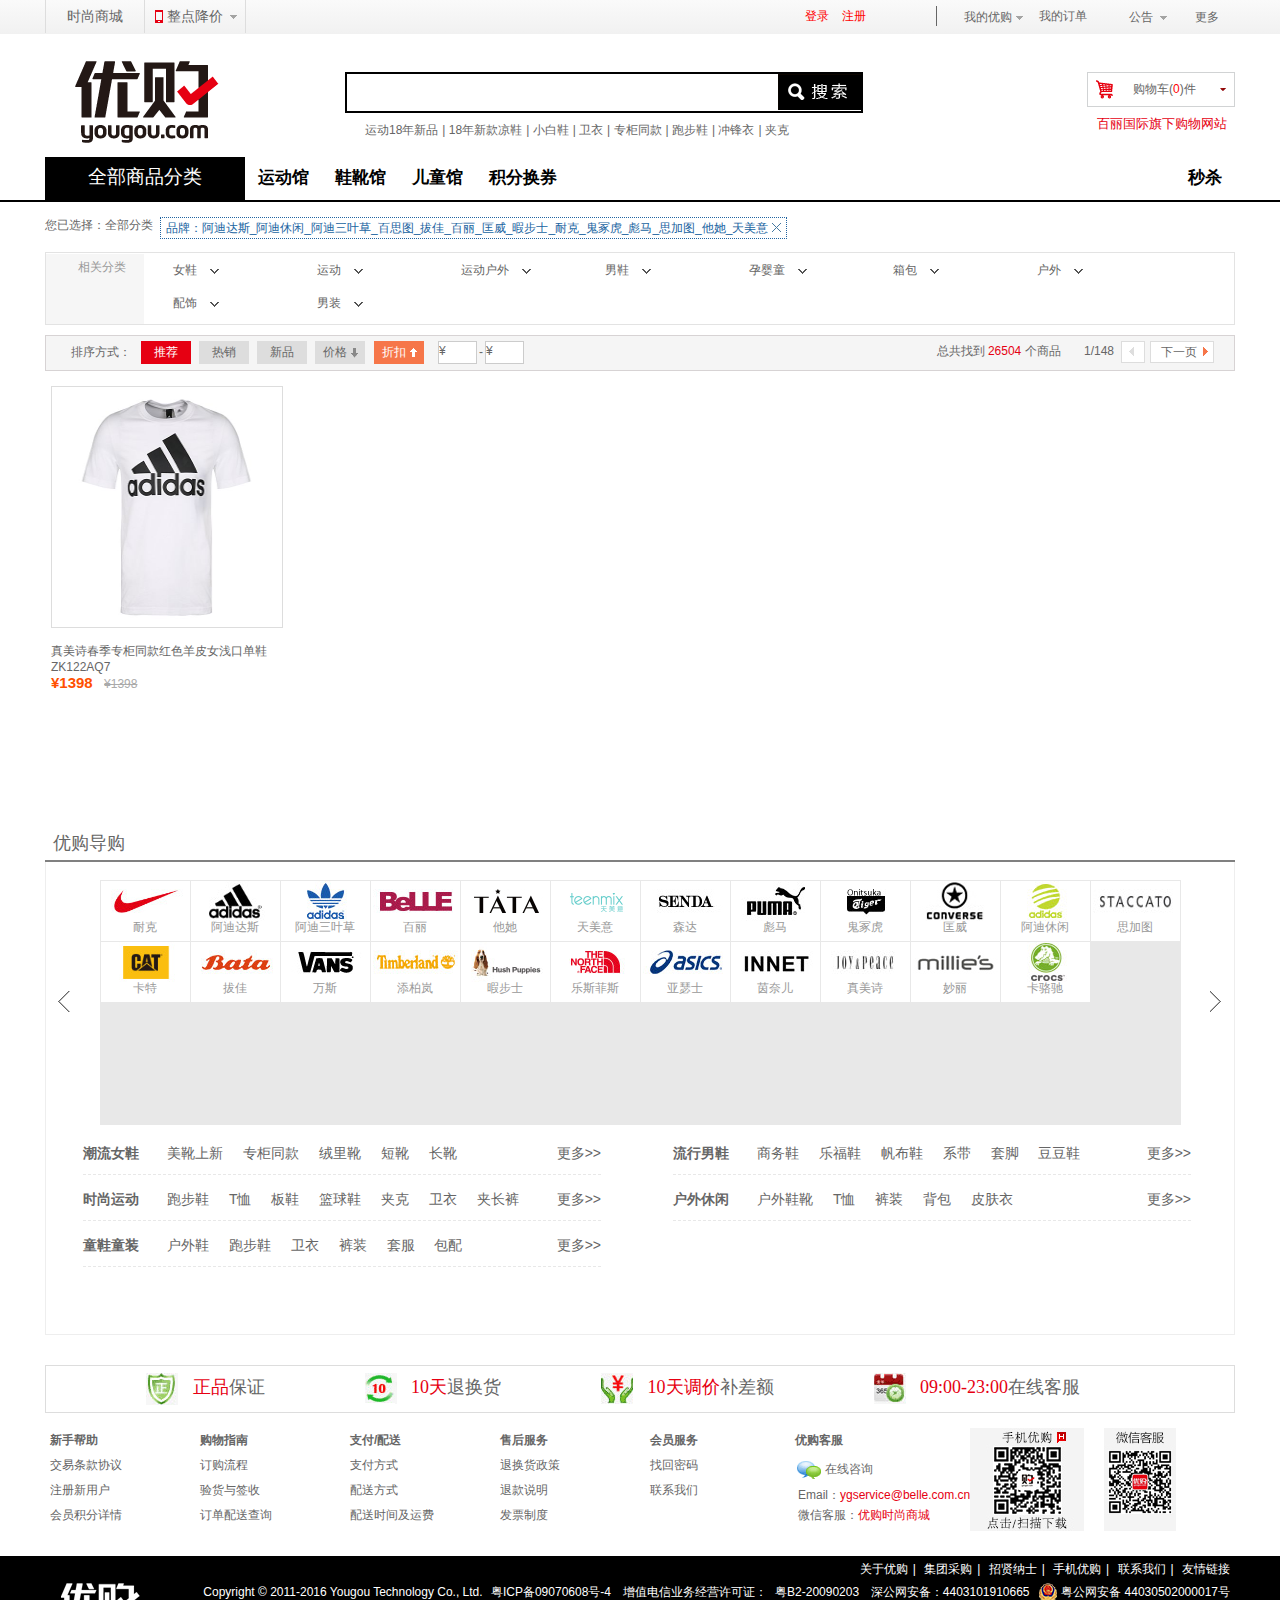
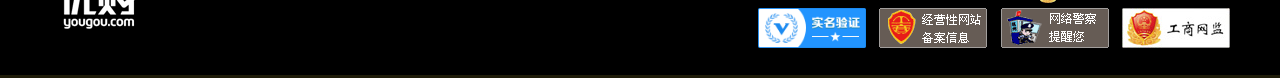
<file: products.html>
<!DOCTYPE html>
<html lang="en">
<head>
  <meta charset="UTF-8">
  <title>products</title>
  <link rel="stylesheet" href="css/base.css">
  <link rel="stylesheet" href="css/products.css">
</head>
<body>
  <header id="header"></header>
  <div class="cen newListy">
    <div id="bread" class="clearfix">
      <span class="tit">您已选择：</span>
      <a href="">全部分类</a>
      <span class="fenge">&nbsp;&nbsp;</span>
      <span class="property">
        <i>品牌：阿迪达斯_阿迪休闲_阿迪三叶草_百思图_拔佳_百丽_匡威_暇步士_耐克_鬼冢虎_彪马_思加图_他她_天美意
        </i>
        <a href="" class="close"></a>
      </span>
    </div>
    <div id="filterCon" class="ygFilterCon" style="width: auto; margin: 0px auto;">
      <dl class="clearfix defaultCat" style="border-bottom-style: dotted;">
        <dt>相关分类</dt>
        <dd class="dtype">
          <div class="xtype">
            <div class="nanXie" style="z-index: 9;">
              <div class="nanT">
                <a href="">女鞋</a>
                <i class="listbgs list_bgico"></i>
              </div>
              <div class="nantype noCheck" style="display:none;">
                <ul class="catList clearfix" style="width: 600px; padding-bottom: 0px;">
                  <li class="catlist_li"> <a href="" title="女士单鞋">女士单鞋<em class="Gray"></em></a></li>
                  <li class="catlist_li"> <a href="" title="女士凉鞋">女士凉鞋<em class="Gray"></em></a></li>
                  <li class="catlist_li"> <a href="" title="女士靴子">女士靴子<em class="Gray"></em></a></li>
                </ul>
              </div>
            </div>
            <div class="nanXie" style="z-index: 9;">
              <div class="nanT">
                <a href="">运动</a>
                <i class="listbgs list_bgico"></i>
              </div>
              <div class="nantype noCheck" style="display: none;">
                <ul class="catList clearfix" style="width: 600px; padding-bottom: 0px;">
                  <li class="catlist_li"> <a href="" title="运动服">运动服<em class="Gray"></em></a></li>
                  <li class="catlist_li"> <a href="" title="运动鞋/休闲鞋">运动鞋/休闲鞋<em class="Gray"></em></a></li>
                  <li class="catlist_li"> <a href="" title="运动项目">运动项目<em class="Gray"></em></a></li>
                  <li class="catlist_li"> <a href="" title="运动装备">运动装备<em class="Gray"></em></a></li>
                  <li class="catlist_li"> <a href="" title="运动包">运动包<em class="Gray"></em></a></li>
                </ul>
              </div>
            </div>
            <div class="nanXie" style="z-index: 9;">
              <div class="nanT">
                <a href="">运动户外</a>
                <i class="listbgs list_bgico"></i>
              </div>
              <div class="nantype noCheck"  style="display: none;">
                <ul class="catList clearfix"  style="width: 600px; padding-bottom: 0px;">
                  <li class="catlist_li" > <a href="" title="运动">运动<em class="Gray"></em></a></li>
                  <li class="catlist_li"> <a href="" title="户外">户外<em class="Gray"></em></a></li>
                </ul>
              </div>
            </div>
            <div class="nanXie" style="z-index: 9;">
              <div class="nanT">
                <a href="">男鞋</a>
                <i class="listbgs list_bgico"></i>
              </div>
              <div class="nantype noCheck"  style="display: none;">
                <ul class="catList clearfix" style="width: 600px; padding-bottom: 0px;">
                  <li class="catlist_li" > <a href="" title="男士单鞋">男士单鞋<em class="Gray"></em></a></li>
                  <li class="catlist_li" > <a href="" title="男士靴子">男士靴子<em class="Gray"></em></a></li>
                  <li class="catlist_li" > <a href="" title="男士凉鞋">男士凉鞋<em class="Gray"></em></a></li>
                </ul>
              </div>
            </div>
            <div class="nanXie" style="z-index: 9;">
              <div class="nanT">
                <a href="">孕婴童</a>
                <i class="listbgs list_bgico"></i></div>
              <div class="nantype noCheck"  style="display:none; left: -134.5px;">
                <ul class="catList clearfix" style="width: 600px; padding-bottom: 0px;">
                  <li class="catlist_li"> <a href="" title="童鞋">童鞋<em class="Gray"></em></a></li>
                  <li class="catlist_li"> <a href="" title="童装">童装<em class="Gray"></em></a></li>
                  <li class="catlist_li"> <a href="" title="儿童配件">儿童配件<em class="Gray"></em></a></li>
                </ul>
              </div>
            </div>
            <div class="nanXie" style="z-index: 9;">
              <div class="nanT">
                <a href="">箱包</a>
                <i class="listbgs list_bgico"></i></div>
              <div class="nantype noCheck" style="display: none; left: -422.5px;">
                <ul class="catList clearfix" style="width:600px; padding-bottom:15px;">
                  <li class="catlist_li"> <a href="" title="女包">女包<em class="Gray"></em></a></li>
                  <li class="catlist_li"> <a href="" title="男包">男包<em class="Gray"></em></a></li>
                  <li class="catlist_li"> <a href="" title="包配">包配<em class="Gray"></em></a></li>
                </ul>
              </div>
            </div>
            <div class="nanXie" style="z-index: 9;">
              <div class="nanT"><a href="">户外</a><i class="listbgs list_bgico"></i></div>
              <div class="nantype noCheck" style="display: none; left: -422.5px;">
                <ul class="catList clearfix" style="width:600px; padding-bottom:15px;">
                  <li class="catlist_li"> <a href="" title="户外鞋靴">户外鞋靴<em class="Gray"></em></a></li>
                  <li class="catlist_li"> <a href="" title="户外服装">户外服装<em class="Gray"></em></a></li>
                  <li class="catlist_li"> <a href="" title="户外包袋">户外包袋<em class="Gray"></em></a></li>
                  <li class="catlist_li"> <a href="" title="户外装备">户外装备<em class="Gray"></em></a></li>
                </ul>
              </div>
            </div>
            <div class="nanXie" style="z-index: 9;">
              <div class="nanT">
                <a href="">配饰</a>
                <i class="listbgs list_bgico"></i>
              </div>
              <div class="nantype noCheck" style="display: none;">
                <ul class="catList clearfix" style="width: 600px; padding-bottom: 0px;">
                  <li class="catlist_li" >
                    <a href="" title="饰品">饰品<em class="Gray"></em></a>
                  </li>
                </ul>
              </div>
            </div>
            <div class="nanXie" style="z-index: 9;">
              <div class="nanT">
                <a href="">男装</a>
                <i class="listbgs list_bgico"></i>
              </div>
              <div class="nantype noCheck" style="display: none;">
                <ul class="catList clearfix" style="width: 600px; padding-bottom: 0px;">
                  <li class="catlist_li">
                    <a href="" title="男装裤装">男装裤装<em class="Gray"></em></a>
                  </li>
                </ul>
              </div>
            </div>
          </div>
        </dd>
      </dl>
    </div>
    <div class="filter_bar cen">
      <!-- 排序方式开始 -->
      <div class="bd">
        <span class="proup">
          <label class="lf">排序方式：</label>
          <a href="" class="tt-normal select-normal">推荐</a>
          <a href="" class="tt-normal">热销</a>
          <a href="" class="tt-normal">新品</a>
          <a href="" class="tt-down">价格</a>
          <a href="" class="tt-down select-up">折扣</a>
        </span>
        <!--价格区间开始-->
        <div class="fprice">
          <div class="fpbox">
            <b class="fpb-item">
              <i>¥</i>
              <input type="text">
            </b>
            <i class="fpb-split">-</i>
            <b class="fpb-item">
              <i>¥</i>
              <input type="text">
            </b>
          </div>
        </div>
        <span class="toppage">总共找到
          <span class="Red">26504</span> 个商品
          <span class="tpagesec">1/148</span>
          <span class="paginator">
            <p class="page">
              <span class="prev1" rel="nofollow">
              </span>
              <a href="" class="next">下一页</a>
            </p>
	        </span>
	      </span>
      </div>
    </div>
  </div>
  <!--商品列表-->
  <div id="product-list">
    <div id="plist">
      <ul id="show-list">
        <li>
        <a href="product-details.html?lid=${p.lid}">
          <img src="image/pics/adidas/md/100523041_01_m.jpg" alt="">
        </a>
        <p><a href="">真美诗春季专柜同款红色羊皮女浅口单鞋ZK122AQ7</a></p>
        <p class="price_sc">
          <em class="price">¥<i>1398</i></em>
          <del>¥1398</del>
        </p>
      </li>
      </ul>
    </div>
  </div>
  <div class="newPage">
    <ul id="pages">
      <!--<li><a href=""></a></li>-->
    </ul>
  </div>
  <div class="clear"></div>
  <footer id="footer"></footer>
  <script src="js/jquery-1.11.3.js"></script>
  <script src="js/header.js"></script>
  <script src="js/footer.js"></script>
  <script src="js/products.js"></script>
</body>
</html>
</file>
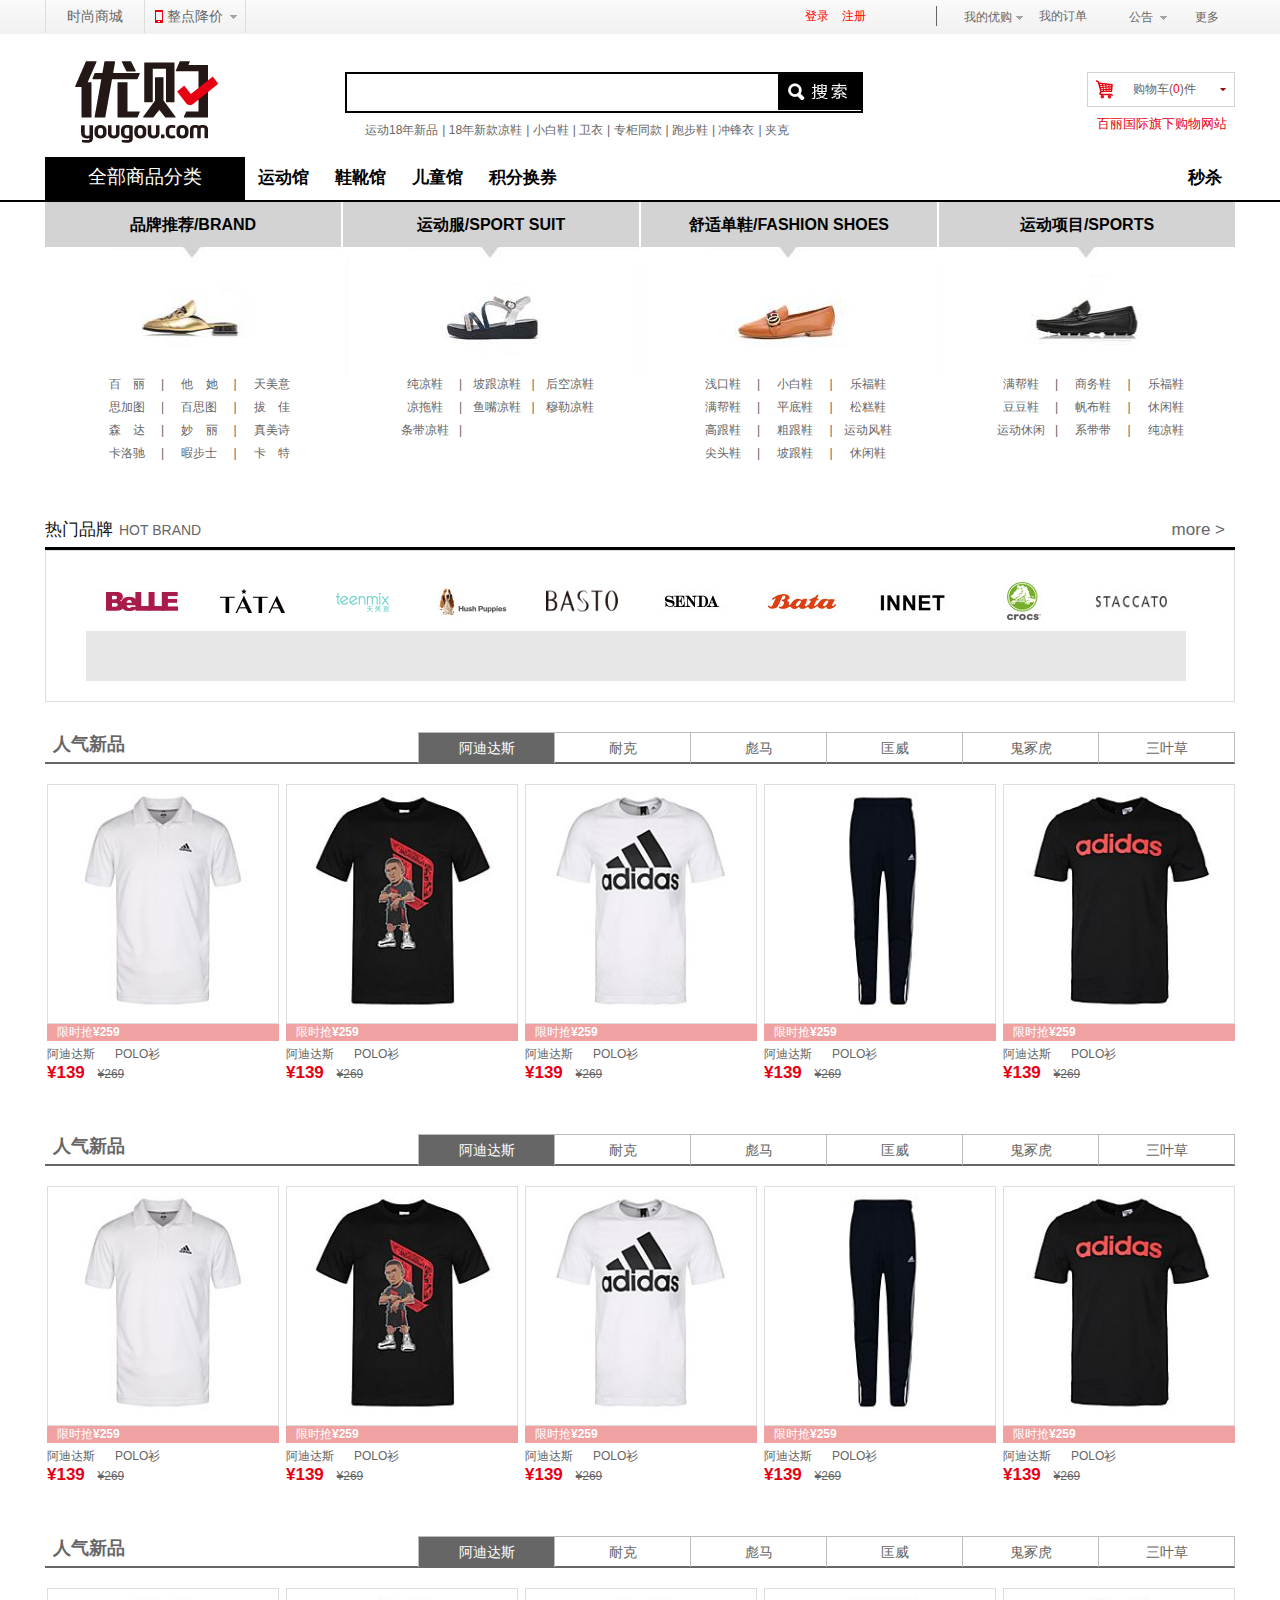
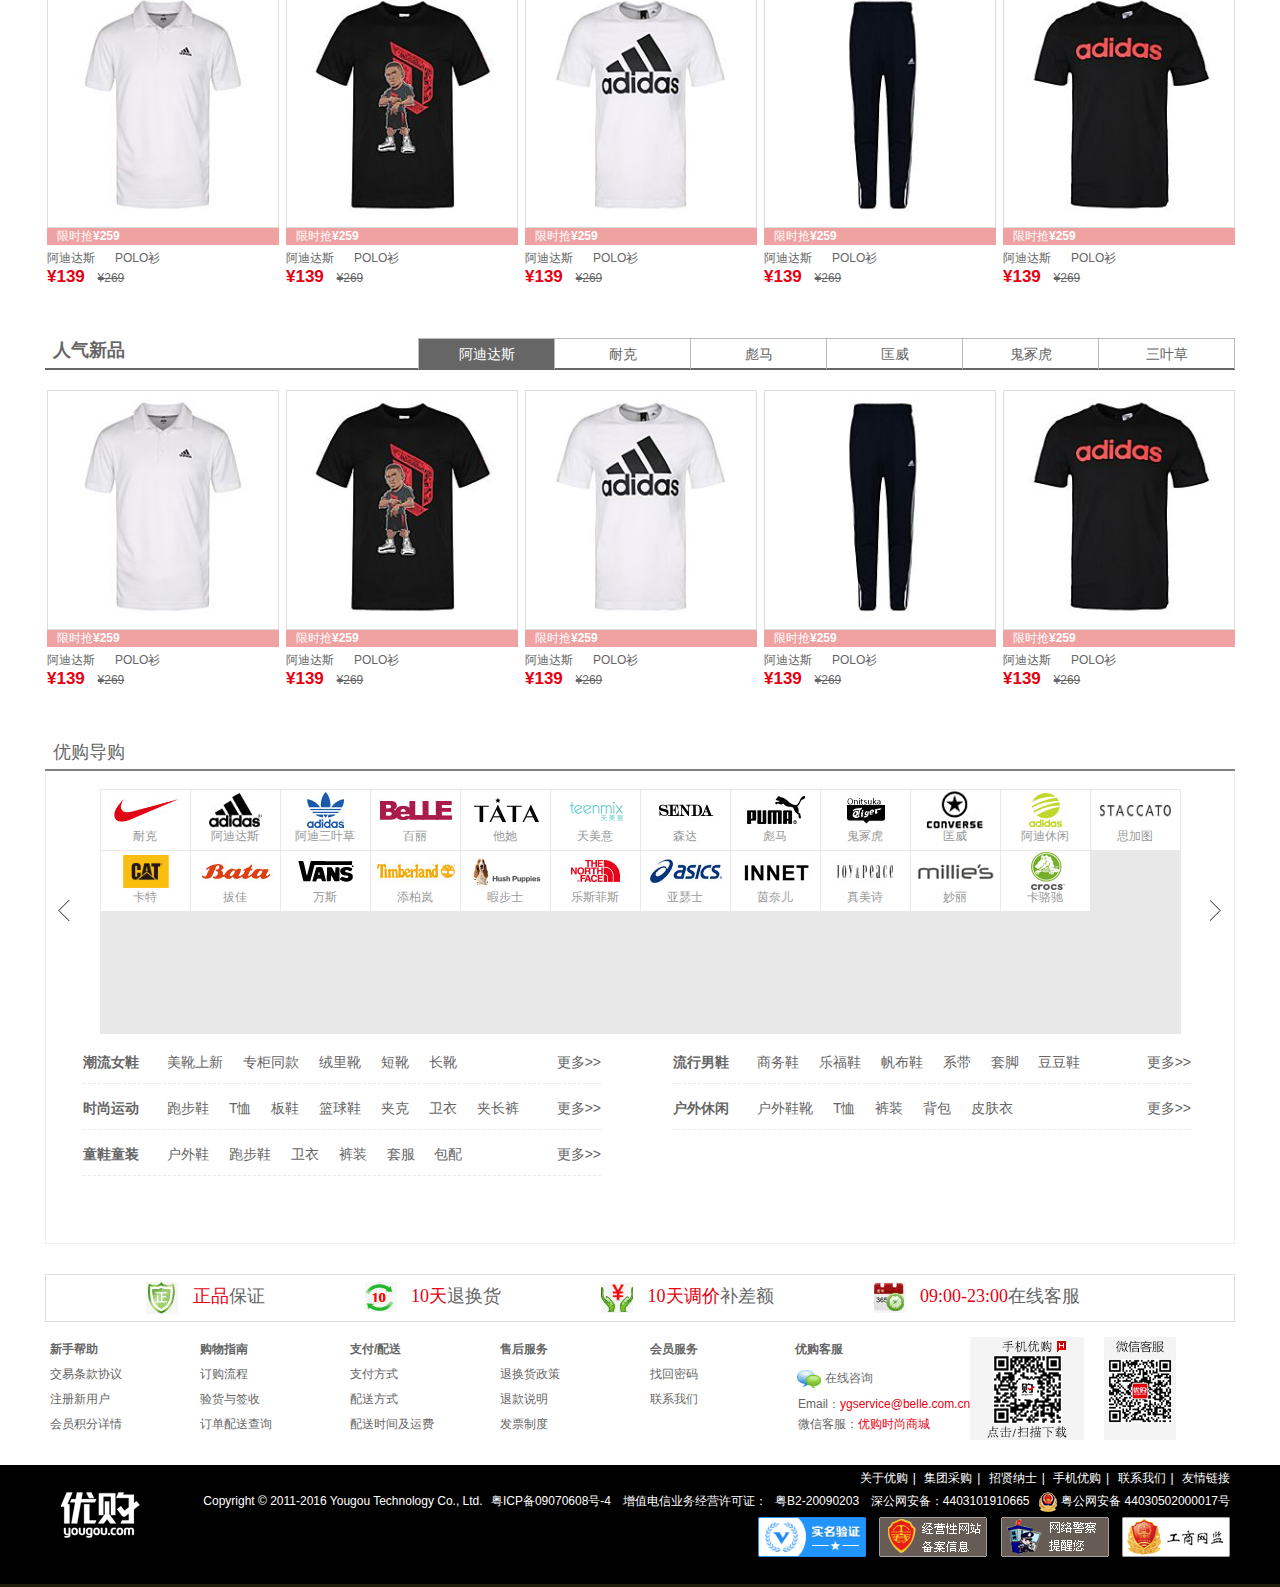
<file: shoes.html>
<!DOCTYPE html>
<html lang="en">
<head>
  <meta charset="UTF-8">
  <title>鞋靴馆</title>
  <link rel="stylesheet" href="css/base.css">
  <link rel="stylesheet" href="css/shoes.css">
</head>
<body>
<header id="header"></header>
<div class="main">
  <div class="classifyTop">
    <div class="classify">
      <p>
        <b>品牌推荐/BRAND</b>
      </p>
      <img src="image/pics/nv_xie_03.png" alt="">
      <div class="classifyList">
        <ul>
          <li>
            <a href="">百 丽</a>|
            <a href="">他 她</a>|
            <a href="">天美意</a>
          </li>
          <li>
            <a href="">思加图</a>|
            <a href="">百思图</a>|
            <a href="">拔 佳</a>
          </li>
          <li>
            <a href="">森 达</a>|
            <a href="">妙 丽</a>|
            <a href="">真美诗</a>
          </li>
          <li>
            <a href="">卡洛驰</a>|
            <a href="">暇步士</a>|
            <a href="">卡 特</a>
          </li>
        </ul>
      </div>
    </div>
    <div class="classify">
      <p>
        <b>运动服/SPORT SUIT</b>
      </p>
      <img src="image/pics/nv_xie_05.png" alt="">
      <div class="classifyList">
        <ul>
          <li>
            <a href="">纯凉鞋</a>|
            <a href="">坡跟凉鞋</a>|
            <a href="">后空凉鞋</a>
          </li>
          <li>
            <a href="">凉拖鞋</a>|
            <a href="">鱼嘴凉鞋</a>|
            <a href="">穆勒凉鞋</a>
          </li>
          <li>
            <a href="">条带凉鞋</a>|
          </li>
        </ul>
      </div>
    </div>
    <div class="classify">
      <p>
        <b>舒适单鞋/FASHION SHOES</b>
      </p>
      <img src="image/pics/nv_xie_07.png" alt="">
      <div class="classifyList">
        <ul>
          <li>
            <a href="">浅口鞋</a>|
            <a href="">小白鞋</a>|
            <a href="">乐福鞋</a>
          </li>
          <li>
            <a href="">满帮鞋</a>|
            <a href="">平底鞋</a>|
            <a href="">松糕鞋</a>
          </li>
          <li>
            <a href="">高跟鞋</a>|
            <a href="">粗跟鞋</a>|
            <a href="">运动风鞋</a>
          </li>
          <li>
            <a href="">尖头鞋</a>|
            <a href="">坡跟鞋</a>|
            <a href="">休闲鞋</a>
          </li>
        </ul>
      </div>
    </div>
    <div class="classify">
      <p>
        <b>运动项目/SPORTS</b>
      </p>
      <img src="image/pics/nv_xie_09.png" alt="">
      <div class="classifyList">
        <ul>
          <li>
            <a href="">满帮鞋</a>|
            <a href="">商务鞋</a>|
            <a href="">乐福鞋</a>
          </li>
          <li>
            <a href="">豆豆鞋</a>|
            <a href="">帆布鞋</a>|
            <a href="">休闲鞋</a>
          </li>
          <li>
            <a href="">运动休闲</a>|
            <a href="">系带带</a>|
            <a href="">纯凉鞋</a>
          </li>
        </ul>
      </div>
    </div>
  </div>
  <div class="classifyContent">
    <div class="hotbrand">
      <div class="hd">
        热门品牌<span>HOT BRAND</span>
        <a href="">more &gt;</a>
      </div>
      <div class="bd">
        <ul>
          <li>
            <a href="" title="百丽">
              <img src="image/pics/brandlogo/belle507639379.jpg" alt="">
            </a>
            <a href="" title="他她">
              <img src="image/pics/brandlogo/tata544791364.jpg" alt="">
            </a>
            <a href="" title="天美意">
              <img src="image/pics/brandlogo/teenmix507609543.jpg" alt="">
            </a>
            <a href="" title="暇步士">
              <img src="image/pics/brandlogo/hushpuppies507610094.jpg" alt="">
            </a>
            <a href="" title="百思图">
              <img src="image/pics/brandlogo/basto523422927.jpg" alt="">
            </a>
            <a href="" title="森达">
              <img src="image/pics/brandlogo/senda506405009.jpg" alt="">
            </a>
            <a href="" title="拔佳">
              <img src="image/pics/brandlogo/bata507639265.jpg" alt="">
            </a>
            <a href="" title="茵奈儿">
              <img src="image/pics/brandlogo/innet474093564.jpg" alt="">
            </a>
            <a href="" title="卡骆驰">
              <img src="image/pics/brandlogo/crocs507644176.jpg" alt="">
            </a>
            <a href="" title="思加图">
              <img src="image/pics/brandlogo/staccato507605520.jpg" alt="">
            </a>
            <span class="empty"></span>
            <span class="empty"></span>
            <span class="empty"></span>
            <span class="empty"></span>
            <span class="empty"></span>
            <span class="empty"></span>
            <span class="empty"></span>
            <span class="empty"></span>
            <span class="empty"></span>
            <span class="empty"></span>
          </li>
        </ul>
      </div>
    </div>
    <div class="chn_md">
      <div class="hd">
        <h2>人气新品</h2>
        <ul>
          <li class="on">
            <a href="">阿迪达斯</a>
          </li>
          <li>
            <a href="">耐克</a>
          </li>
          <li>
            <a href="">彪马</a>
          </li>
          <li>
            <a href="">匡威</a>
          </li>
          <li>
            <a href="">鬼冢虎</a>
          </li>
          <li>
            <a href="">三叶草</a>
          </li>
        </ul>
      </div>
      <div class="bd" style="display:block">
        <div class="mdlist">
          <ul>
            <li>
              <div class="img">
                <a href="">
                  <img src="image/pics/adidas/100912842_01_mb.jpg" alt="">
                </a>
              </div>
              <div class="cnt">
                <p>限时抢<span>¥259</span></p>
                <p>阿迪达斯<span>POLO衫</span></p>
                <p>¥139 <s>¥269</s></p>
              </div>
            </li>
            <li>
              <div class="img">
                <a href="">
                  <img src="image/pics/adidas/100914811_01_mb.jpg" alt="">
                </a>
              </div>
              <div class="cnt">
                <p>限时抢<span>¥259</span></p>
                <p>阿迪达斯<span>POLO衫</span></p>
                <p>¥139 <s>¥269</s></p>
              </div>
            </li>
            <li>
              <div class="img">
                <a href="">
                  <img src="image/pics/adidas/100523041_01_mb.jpg" alt="">
                </a>
              </div>
              <div class="cnt">
                <p>限时抢<span>¥259</span></p>
                <p>阿迪达斯<span>POLO衫</span></p>
                <p>¥139 <s>¥269</s></p>
              </div>
            </li>
            <li>
              <div class="img">
                <a href="">
                  <img src="image/pics/adidas/100514857_01_mb.jpg" alt="">
                </a>
              </div>
              <div class="cnt">
                <p>限时抢<span>¥259</span></p>
                <p>阿迪达斯<span>POLO衫</span></p>
                <p>¥139 <s>¥269</s></p>
              </div>
            </li>
            <li>
              <div class="img">
                <a href="">
                  <img src="image/pics/adidas/100869135_01_mb.jpg" alt="">
                </a>
              </div>
              <div class="cnt">
                <p>限时抢<span>¥259</span></p>
                <p>阿迪达斯<span>POLO衫</span></p>
                <p>¥139 <s>¥269</s></p>
              </div>
            </li>
          </ul>
        </div>
      </div>
      <div class="bd">
        <div class="mdlist">
          <ul>
            <li>
              <div class="img">
                <a href="">
                  <img src="image/pics/adidas/100912842_01_mb.jpg" alt="">
                </a>
              </div>
              <div class="cnt">
                <p>限时抢<span>¥259</span></p>
                <p>阿迪达斯<span>POLO衫</span></p>
                <p>¥139 <s>¥269</s></p>
              </div>
            </li>
            <li>
              <div class="img">
                <a href="">
                  <img src="image/pics/adidas/100914811_01_mb.jpg" alt="">
                </a>
              </div>
              <div class="cnt">
                <p>限时抢<span>¥259</span></p>
                <p>阿迪达斯<span>POLO衫</span></p>
                <p>¥139 <s>¥269</s></p>
              </div>
            </li>
            <li>
              <div class="img">
                <a href="">
                  <img src="image/pics/adidas/100523041_01_mb.jpg" alt="">
                </a>
              </div>
              <div class="cnt">
                <p>限时抢<span>¥259</span></p>
                <p>阿迪达斯<span>POLO衫</span></p>
                <p>¥139 <s>¥269</s></p>
              </div>
            </li>
            <li>
              <div class="img">
                <a href="">
                  <img src="image/pics/adidas/100514857_01_mb.jpg" alt="">
                </a>
              </div>
              <div class="cnt">
                <p>限时抢<span>¥259</span></p>
                <p>阿迪达斯<span>POLO衫</span></p>
                <p>¥139 <s>¥269</s></p>
              </div>
            </li>
            <li>
              <div class="img">
                <a href="">
                  <img src="image/pics/adidas/100869135_01_mb.jpg" alt="">
                </a>
              </div>
              <div class="cnt">
                <p>限时抢<span>¥259</span></p>
                <p>阿迪达斯<span>POLO衫</span></p>
                <p>¥139 <s>¥269</s></p>
              </div>
            </li>
          </ul>
        </div>
      </div>
      <div class="bd">
        <div class="mdlist">
          <ul>
            <li>
              <div class="img">
                <a href="">
                  <img src="image/pics/adidas/100912842_01_mb.jpg" alt="">
                </a>
              </div>
              <div class="cnt">
                <p>限时抢<span>¥259</span></p>
                <p>阿迪达斯<span>POLO衫</span></p>
                <p>¥139 <s>¥269</s></p>
              </div>
            </li>
            <li>
              <div class="img">
                <a href="">
                  <img src="image/pics/adidas/100914811_01_mb.jpg" alt="">
                </a>
              </div>
              <div class="cnt">
                <p>限时抢<span>¥259</span></p>
                <p>阿迪达斯<span>POLO衫</span></p>
                <p>¥139 <s>¥269</s></p>
              </div>
            </li>
            <li>
              <div class="img">
                <a href="">
                  <img src="image/pics/adidas/100523041_01_mb.jpg" alt="">
                </a>
              </div>
              <div class="cnt">
                <p>限时抢<span>¥259</span></p>
                <p>阿迪达斯<span>POLO衫</span></p>
                <p>¥139 <s>¥269</s></p>
              </div>
            </li>
            <li>
              <div class="img">
                <a href="">
                  <img src="image/pics/adidas/100514857_01_mb.jpg" alt="">
                </a>
              </div>
              <div class="cnt">
                <p>限时抢<span>¥259</span></p>
                <p>阿迪达斯<span>POLO衫</span></p>
                <p>¥139 <s>¥269</s></p>
              </div>
            </li>
            <li>
              <div class="img">
                <a href="">
                  <img src="image/pics/adidas/100869135_01_mb.jpg" alt="">
                </a>
              </div>
              <div class="cnt">
                <p>限时抢<span>¥259</span></p>
                <p>阿迪达斯<span>POLO衫</span></p>
                <p>¥139 <s>¥269</s></p>
              </div>
            </li>
          </ul>
        </div>
      </div>
      <div class="bd">
        <div class="mdlist">
          <ul>
            <li>
              <div class="img">
                <a href="">
                  <img src="image/pics/adidas/100912842_01_mb.jpg" alt="">
                </a>
              </div>
              <div class="cnt">
                <p>限时抢<span>¥259</span></p>
                <p>阿迪达斯<span>POLO衫</span></p>
                <p>¥139 <s>¥269</s></p>
              </div>
            </li>
            <li>
              <div class="img">
                <a href="">
                  <img src="image/pics/adidas/100914811_01_mb.jpg" alt="">
                </a>
              </div>
              <div class="cnt">
                <p>限时抢<span>¥259</span></p>
                <p>阿迪达斯<span>POLO衫</span></p>
                <p>¥139 <s>¥269</s></p>
              </div>
            </li>
            <li>
              <div class="img">
                <a href="">
                  <img src="image/pics/adidas/100523041_01_mb.jpg" alt="">
                </a>
              </div>
              <div class="cnt">
                <p>限时抢<span>¥259</span></p>
                <p>阿迪达斯<span>POLO衫</span></p>
                <p>¥139 <s>¥269</s></p>
              </div>
            </li>
            <li>
              <div class="img">
                <a href="">
                  <img src="image/pics/adidas/100514857_01_mb.jpg" alt="">
                </a>
              </div>
              <div class="cnt">
                <p>限时抢<span>¥259</span></p>
                <p>阿迪达斯<span>POLO衫</span></p>
                <p>¥139 <s>¥269</s></p>
              </div>
            </li>
            <li>
              <div class="img">
                <a href="">
                  <img src="image/pics/adidas/100869135_01_mb.jpg" alt="">
                </a>
              </div>
              <div class="cnt">
                <p>限时抢<span>¥259</span></p>
                <p>阿迪达斯<span>POLO衫</span></p>
                <p>¥139 <s>¥269</s></p>
              </div>
            </li>
          </ul>
        </div>
      </div>
      <div class="bd">
        <div class="mdlist">
          <ul>
            <li>
              <div class="img">
                <a href="">
                  <img src="image/pics/adidas/100912842_01_mb.jpg" alt="">
                </a>
              </div>
              <div class="cnt">
                <p>限时抢<span>¥259</span></p>
                <p>阿迪达斯<span>POLO衫</span></p>
                <p>¥139 <s>¥269</s></p>
              </div>
            </li>
            <li>
              <div class="img">
                <a href="">
                  <img src="image/pics/adidas/100914811_01_mb.jpg" alt="">
                </a>
              </div>
              <div class="cnt">
                <p>限时抢<span>¥259</span></p>
                <p>阿迪达斯<span>POLO衫</span></p>
                <p>¥139 <s>¥269</s></p>
              </div>
            </li>
            <li>
              <div class="img">
                <a href="">
                  <img src="image/pics/adidas/100523041_01_mb.jpg" alt="">
                </a>
              </div>
              <div class="cnt">
                <p>限时抢<span>¥259</span></p>
                <p>阿迪达斯<span>POLO衫</span></p>
                <p>¥139 <s>¥269</s></p>
              </div>
            </li>
            <li>
              <div class="img">
                <a href="">
                  <img src="image/pics/adidas/100514857_01_mb.jpg" alt="">
                </a>
              </div>
              <div class="cnt">
                <p>限时抢<span>¥259</span></p>
                <p>阿迪达斯<span>POLO衫</span></p>
                <p>¥139 <s>¥269</s></p>
              </div>
            </li>
            <li>
              <div class="img">
                <a href="">
                  <img src="image/pics/adidas/100869135_01_mb.jpg" alt="">
                </a>
              </div>
              <div class="cnt">
                <p>限时抢<span>¥259</span></p>
                <p>阿迪达斯<span>POLO衫</span></p>
                <p>¥139 <s>¥269</s></p>
              </div>
            </li>
          </ul>
        </div>
      </div>
    </div>
    <div class="chn_md">
      <div class="hd">
        <h2>人气新品</h2>
        <ul>
          <li class="on">
            <a href="">阿迪达斯</a>
          </li>
          <li>
            <a href="">耐克</a>
          </li>
          <li>
            <a href="">彪马</a>
          </li>
          <li>
            <a href="">匡威</a>
          </li>
          <li>
            <a href="">鬼冢虎</a>
          </li>
          <li>
            <a href="">三叶草</a>
          </li>
        </ul>
      </div>
      <div class="bd" style="display:block">
        <div class="mdlist">
          <ul>
            <li>
              <div class="img">
                <a href="">
                  <img src="image/pics/adidas/100912842_01_mb.jpg" alt="">
                </a>
              </div>
              <div class="cnt">
                <p>限时抢<span>¥259</span></p>
                <p>阿迪达斯<span>POLO衫</span></p>
                <p>¥139 <s>¥269</s></p>
              </div>
            </li>
            <li>
              <div class="img">
                <a href="">
                  <img src="image/pics/adidas/100914811_01_mb.jpg" alt="">
                </a>
              </div>
              <div class="cnt">
                <p>限时抢<span>¥259</span></p>
                <p>阿迪达斯<span>POLO衫</span></p>
                <p>¥139 <s>¥269</s></p>
              </div>
            </li>
            <li>
              <div class="img">
                <a href="">
                  <img src="image/pics/adidas/100523041_01_mb.jpg" alt="">
                </a>
              </div>
              <div class="cnt">
                <p>限时抢<span>¥259</span></p>
                <p>阿迪达斯<span>POLO衫</span></p>
                <p>¥139 <s>¥269</s></p>
              </div>
            </li>
            <li>
              <div class="img">
                <a href="">
                  <img src="image/pics/adidas/100514857_01_mb.jpg" alt="">
                </a>
              </div>
              <div class="cnt">
                <p>限时抢<span>¥259</span></p>
                <p>阿迪达斯<span>POLO衫</span></p>
                <p>¥139 <s>¥269</s></p>
              </div>
            </li>
            <li>
              <div class="img">
                <a href="">
                  <img src="image/pics/adidas/100869135_01_mb.jpg" alt="">
                </a>
              </div>
              <div class="cnt">
                <p>限时抢<span>¥259</span></p>
                <p>阿迪达斯<span>POLO衫</span></p>
                <p>¥139 <s>¥269</s></p>
              </div>
            </li>
          </ul>
        </div>
      </div>
      <div class="bd">
        <div class="mdlist">
          <ul>
            <li>
              <div class="img">
                <a href="">
                  <img src="image/pics/adidas/100912842_01_mb.jpg" alt="">
                </a>
              </div>
              <div class="cnt">
                <p>限时抢<span>¥259</span></p>
                <p>阿迪达斯<span>POLO衫</span></p>
                <p>¥139 <s>¥269</s></p>
              </div>
            </li>
            <li>
              <div class="img">
                <a href="">
                  <img src="image/pics/adidas/100914811_01_mb.jpg" alt="">
                </a>
              </div>
              <div class="cnt">
                <p>限时抢<span>¥259</span></p>
                <p>阿迪达斯<span>POLO衫</span></p>
                <p>¥139 <s>¥269</s></p>
              </div>
            </li>
            <li>
              <div class="img">
                <a href="">
                  <img src="image/pics/adidas/100523041_01_mb.jpg" alt="">
                </a>
              </div>
              <div class="cnt">
                <p>限时抢<span>¥259</span></p>
                <p>阿迪达斯<span>POLO衫</span></p>
                <p>¥139 <s>¥269</s></p>
              </div>
            </li>
            <li>
              <div class="img">
                <a href="">
                  <img src="image/pics/adidas/100514857_01_mb.jpg" alt="">
                </a>
              </div>
              <div class="cnt">
                <p>限时抢<span>¥259</span></p>
                <p>阿迪达斯<span>POLO衫</span></p>
                <p>¥139 <s>¥269</s></p>
              </div>
            </li>
            <li>
              <div class="img">
                <a href="">
                  <img src="image/pics/adidas/100869135_01_mb.jpg" alt="">
                </a>
              </div>
              <div class="cnt">
                <p>限时抢<span>¥259</span></p>
                <p>阿迪达斯<span>POLO衫</span></p>
                <p>¥139 <s>¥269</s></p>
              </div>
            </li>
          </ul>
        </div>
      </div>
      <div class="bd">
        <div class="mdlist">
          <ul>
            <li>
              <div class="img">
                <a href="">
                  <img src="image/pics/adidas/100912842_01_mb.jpg" alt="">
                </a>
              </div>
              <div class="cnt">
                <p>限时抢<span>¥259</span></p>
                <p>阿迪达斯<span>POLO衫</span></p>
                <p>¥139 <s>¥269</s></p>
              </div>
            </li>
            <li>
              <div class="img">
                <a href="">
                  <img src="image/pics/adidas/100914811_01_mb.jpg" alt="">
                </a>
              </div>
              <div class="cnt">
                <p>限时抢<span>¥259</span></p>
                <p>阿迪达斯<span>POLO衫</span></p>
                <p>¥139 <s>¥269</s></p>
              </div>
            </li>
            <li>
              <div class="img">
                <a href="">
                  <img src="image/pics/adidas/100523041_01_mb.jpg" alt="">
                </a>
              </div>
              <div class="cnt">
                <p>限时抢<span>¥259</span></p>
                <p>阿迪达斯<span>POLO衫</span></p>
                <p>¥139 <s>¥269</s></p>
              </div>
            </li>
            <li>
              <div class="img">
                <a href="">
                  <img src="image/pics/adidas/100514857_01_mb.jpg" alt="">
                </a>
              </div>
              <div class="cnt">
                <p>限时抢<span>¥259</span></p>
                <p>阿迪达斯<span>POLO衫</span></p>
                <p>¥139 <s>¥269</s></p>
              </div>
            </li>
            <li>
              <div class="img">
                <a href="">
                  <img src="image/pics/adidas/100869135_01_mb.jpg" alt="">
                </a>
              </div>
              <div class="cnt">
                <p>限时抢<span>¥259</span></p>
                <p>阿迪达斯<span>POLO衫</span></p>
                <p>¥139 <s>¥269</s></p>
              </div>
            </li>
          </ul>
        </div>
      </div>
      <div class="bd">
        <div class="mdlist">
          <ul>
            <li>
              <div class="img">
                <a href="">
                  <img src="image/pics/adidas/100912842_01_mb.jpg" alt="">
                </a>
              </div>
              <div class="cnt">
                <p>限时抢<span>¥259</span></p>
                <p>阿迪达斯<span>POLO衫</span></p>
                <p>¥139 <s>¥269</s></p>
              </div>
            </li>
            <li>
              <div class="img">
                <a href="">
                  <img src="image/pics/adidas/100914811_01_mb.jpg" alt="">
                </a>
              </div>
              <div class="cnt">
                <p>限时抢<span>¥259</span></p>
                <p>阿迪达斯<span>POLO衫</span></p>
                <p>¥139 <s>¥269</s></p>
              </div>
            </li>
            <li>
              <div class="img">
                <a href="">
                  <img src="image/pics/adidas/100523041_01_mb.jpg" alt="">
                </a>
              </div>
              <div class="cnt">
                <p>限时抢<span>¥259</span></p>
                <p>阿迪达斯<span>POLO衫</span></p>
                <p>¥139 <s>¥269</s></p>
              </div>
            </li>
            <li>
              <div class="img">
                <a href="">
                  <img src="image/pics/adidas/100514857_01_mb.jpg" alt="">
                </a>
              </div>
              <div class="cnt">
                <p>限时抢<span>¥259</span></p>
                <p>阿迪达斯<span>POLO衫</span></p>
                <p>¥139 <s>¥269</s></p>
              </div>
            </li>
            <li>
              <div class="img">
                <a href="">
                  <img src="image/pics/adidas/100869135_01_mb.jpg" alt="">
                </a>
              </div>
              <div class="cnt">
                <p>限时抢<span>¥259</span></p>
                <p>阿迪达斯<span>POLO衫</span></p>
                <p>¥139 <s>¥269</s></p>
              </div>
            </li>
          </ul>
        </div>
      </div>
      <div class="bd">
        <div class="mdlist">
          <ul>
            <li>
              <div class="img">
                <a href="">
                  <img src="image/pics/adidas/100912842_01_mb.jpg" alt="">
                </a>
              </div>
              <div class="cnt">
                <p>限时抢<span>¥259</span></p>
                <p>阿迪达斯<span>POLO衫</span></p>
                <p>¥139 <s>¥269</s></p>
              </div>
            </li>
            <li>
              <div class="img">
                <a href="">
                  <img src="image/pics/adidas/100914811_01_mb.jpg" alt="">
                </a>
              </div>
              <div class="cnt">
                <p>限时抢<span>¥259</span></p>
                <p>阿迪达斯<span>POLO衫</span></p>
                <p>¥139 <s>¥269</s></p>
              </div>
            </li>
            <li>
              <div class="img">
                <a href="">
                  <img src="image/pics/adidas/100523041_01_mb.jpg" alt="">
                </a>
              </div>
              <div class="cnt">
                <p>限时抢<span>¥259</span></p>
                <p>阿迪达斯<span>POLO衫</span></p>
                <p>¥139 <s>¥269</s></p>
              </div>
            </li>
            <li>
              <div class="img">
                <a href="">
                  <img src="image/pics/adidas/100514857_01_mb.jpg" alt="">
                </a>
              </div>
              <div class="cnt">
                <p>限时抢<span>¥259</span></p>
                <p>阿迪达斯<span>POLO衫</span></p>
                <p>¥139 <s>¥269</s></p>
              </div>
            </li>
            <li>
              <div class="img">
                <a href="">
                  <img src="image/pics/adidas/100869135_01_mb.jpg" alt="">
                </a>
              </div>
              <div class="cnt">
                <p>限时抢<span>¥259</span></p>
                <p>阿迪达斯<span>POLO衫</span></p>
                <p>¥139 <s>¥269</s></p>
              </div>
            </li>
          </ul>
        </div>
      </div>
    </div>
    <div class="chn_md">
      <div class="hd">
        <h2>人气新品</h2>
        <ul>
          <li class="on">
            <a href="">阿迪达斯</a>
          </li>
          <li>
            <a href="">耐克</a>
          </li>
          <li>
            <a href="">彪马</a>
          </li>
          <li>
            <a href="">匡威</a>
          </li>
          <li>
            <a href="">鬼冢虎</a>
          </li>
          <li>
            <a href="">三叶草</a>
          </li>
        </ul>
      </div>
      <div class="bd" style="display:block">
        <div class="mdlist">
          <ul>
            <li>
              <div class="img">
                <a href="">
                  <img src="image/pics/adidas/100912842_01_mb.jpg" alt="">
                </a>
              </div>
              <div class="cnt">
                <p>限时抢<span>¥259</span></p>
                <p>阿迪达斯<span>POLO衫</span></p>
                <p>¥139 <s>¥269</s></p>
              </div>
            </li>
            <li>
              <div class="img">
                <a href="">
                  <img src="image/pics/adidas/100914811_01_mb.jpg" alt="">
                </a>
              </div>
              <div class="cnt">
                <p>限时抢<span>¥259</span></p>
                <p>阿迪达斯<span>POLO衫</span></p>
                <p>¥139 <s>¥269</s></p>
              </div>
            </li>
            <li>
              <div class="img">
                <a href="">
                  <img src="image/pics/adidas/100523041_01_mb.jpg" alt="">
                </a>
              </div>
              <div class="cnt">
                <p>限时抢<span>¥259</span></p>
                <p>阿迪达斯<span>POLO衫</span></p>
                <p>¥139 <s>¥269</s></p>
              </div>
            </li>
            <li>
              <div class="img">
                <a href="">
                  <img src="image/pics/adidas/100514857_01_mb.jpg" alt="">
                </a>
              </div>
              <div class="cnt">
                <p>限时抢<span>¥259</span></p>
                <p>阿迪达斯<span>POLO衫</span></p>
                <p>¥139 <s>¥269</s></p>
              </div>
            </li>
            <li>
              <div class="img">
                <a href="">
                  <img src="image/pics/adidas/100869135_01_mb.jpg" alt="">
                </a>
              </div>
              <div class="cnt">
                <p>限时抢<span>¥259</span></p>
                <p>阿迪达斯<span>POLO衫</span></p>
                <p>¥139 <s>¥269</s></p>
              </div>
            </li>
          </ul>
        </div>
      </div>
      <div class="bd">
        <div class="mdlist">
          <ul>
            <li>
              <div class="img">
                <a href="">
                  <img src="image/pics/adidas/100912842_01_mb.jpg" alt="">
                </a>
              </div>
              <div class="cnt">
                <p>限时抢<span>¥259</span></p>
                <p>阿迪达斯<span>POLO衫</span></p>
                <p>¥139 <s>¥269</s></p>
              </div>
            </li>
            <li>
              <div class="img">
                <a href="">
                  <img src="image/pics/adidas/100914811_01_mb.jpg" alt="">
                </a>
              </div>
              <div class="cnt">
                <p>限时抢<span>¥259</span></p>
                <p>阿迪达斯<span>POLO衫</span></p>
                <p>¥139 <s>¥269</s></p>
              </div>
            </li>
            <li>
              <div class="img">
                <a href="">
                  <img src="image/pics/adidas/100523041_01_mb.jpg" alt="">
                </a>
              </div>
              <div class="cnt">
                <p>限时抢<span>¥259</span></p>
                <p>阿迪达斯<span>POLO衫</span></p>
                <p>¥139 <s>¥269</s></p>
              </div>
            </li>
            <li>
              <div class="img">
                <a href="">
                  <img src="image/pics/adidas/100514857_01_mb.jpg" alt="">
                </a>
              </div>
              <div class="cnt">
                <p>限时抢<span>¥259</span></p>
                <p>阿迪达斯<span>POLO衫</span></p>
                <p>¥139 <s>¥269</s></p>
              </div>
            </li>
            <li>
              <div class="img">
                <a href="">
                  <img src="image/pics/adidas/100869135_01_mb.jpg" alt="">
                </a>
              </div>
              <div class="cnt">
                <p>限时抢<span>¥259</span></p>
                <p>阿迪达斯<span>POLO衫</span></p>
                <p>¥139 <s>¥269</s></p>
              </div>
            </li>
          </ul>
        </div>
      </div>
      <div class="bd">
        <div class="mdlist">
          <ul>
            <li>
              <div class="img">
                <a href="">
                  <img src="image/pics/adidas/100912842_01_mb.jpg" alt="">
                </a>
              </div>
              <div class="cnt">
                <p>限时抢<span>¥259</span></p>
                <p>阿迪达斯<span>POLO衫</span></p>
                <p>¥139 <s>¥269</s></p>
              </div>
            </li>
            <li>
              <div class="img">
                <a href="">
                  <img src="image/pics/adidas/100914811_01_mb.jpg" alt="">
                </a>
              </div>
              <div class="cnt">
                <p>限时抢<span>¥259</span></p>
                <p>阿迪达斯<span>POLO衫</span></p>
                <p>¥139 <s>¥269</s></p>
              </div>
            </li>
            <li>
              <div class="img">
                <a href="">
                  <img src="image/pics/adidas/100523041_01_mb.jpg" alt="">
                </a>
              </div>
              <div class="cnt">
                <p>限时抢<span>¥259</span></p>
                <p>阿迪达斯<span>POLO衫</span></p>
                <p>¥139 <s>¥269</s></p>
              </div>
            </li>
            <li>
              <div class="img">
                <a href="">
                  <img src="image/pics/adidas/100514857_01_mb.jpg" alt="">
                </a>
              </div>
              <div class="cnt">
                <p>限时抢<span>¥259</span></p>
                <p>阿迪达斯<span>POLO衫</span></p>
                <p>¥139 <s>¥269</s></p>
              </div>
            </li>
            <li>
              <div class="img">
                <a href="">
                  <img src="image/pics/adidas/100869135_01_mb.jpg" alt="">
                </a>
              </div>
              <div class="cnt">
                <p>限时抢<span>¥259</span></p>
                <p>阿迪达斯<span>POLO衫</span></p>
                <p>¥139 <s>¥269</s></p>
              </div>
            </li>
          </ul>
        </div>
      </div>
      <div class="bd">
        <div class="mdlist">
          <ul>
            <li>
              <div class="img">
                <a href="">
                  <img src="image/pics/adidas/100912842_01_mb.jpg" alt="">
                </a>
              </div>
              <div class="cnt">
                <p>限时抢<span>¥259</span></p>
                <p>阿迪达斯<span>POLO衫</span></p>
                <p>¥139 <s>¥269</s></p>
              </div>
            </li>
            <li>
              <div class="img">
                <a href="">
                  <img src="image/pics/adidas/100914811_01_mb.jpg" alt="">
                </a>
              </div>
              <div class="cnt">
                <p>限时抢<span>¥259</span></p>
                <p>阿迪达斯<span>POLO衫</span></p>
                <p>¥139 <s>¥269</s></p>
              </div>
            </li>
            <li>
              <div class="img">
                <a href="">
                  <img src="image/pics/adidas/100523041_01_mb.jpg" alt="">
                </a>
              </div>
              <div class="cnt">
                <p>限时抢<span>¥259</span></p>
                <p>阿迪达斯<span>POLO衫</span></p>
                <p>¥139 <s>¥269</s></p>
              </div>
            </li>
            <li>
              <div class="img">
                <a href="">
                  <img src="image/pics/adidas/100514857_01_mb.jpg" alt="">
                </a>
              </div>
              <div class="cnt">
                <p>限时抢<span>¥259</span></p>
                <p>阿迪达斯<span>POLO衫</span></p>
                <p>¥139 <s>¥269</s></p>
              </div>
            </li>
            <li>
              <div class="img">
                <a href="">
                  <img src="image/pics/adidas/100869135_01_mb.jpg" alt="">
                </a>
              </div>
              <div class="cnt">
                <p>限时抢<span>¥259</span></p>
                <p>阿迪达斯<span>POLO衫</span></p>
                <p>¥139 <s>¥269</s></p>
              </div>
            </li>
          </ul>
        </div>
      </div>
      <div class="bd">
        <div class="mdlist">
          <ul>
            <li>
              <div class="img">
                <a href="">
                  <img src="image/pics/adidas/100912842_01_mb.jpg" alt="">
                </a>
              </div>
              <div class="cnt">
                <p>限时抢<span>¥259</span></p>
                <p>阿迪达斯<span>POLO衫</span></p>
                <p>¥139 <s>¥269</s></p>
              </div>
            </li>
            <li>
              <div class="img">
                <a href="">
                  <img src="image/pics/adidas/100914811_01_mb.jpg" alt="">
                </a>
              </div>
              <div class="cnt">
                <p>限时抢<span>¥259</span></p>
                <p>阿迪达斯<span>POLO衫</span></p>
                <p>¥139 <s>¥269</s></p>
              </div>
            </li>
            <li>
              <div class="img">
                <a href="">
                  <img src="image/pics/adidas/100523041_01_mb.jpg" alt="">
                </a>
              </div>
              <div class="cnt">
                <p>限时抢<span>¥259</span></p>
                <p>阿迪达斯<span>POLO衫</span></p>
                <p>¥139 <s>¥269</s></p>
              </div>
            </li>
            <li>
              <div class="img">
                <a href="">
                  <img src="image/pics/adidas/100514857_01_mb.jpg" alt="">
                </a>
              </div>
              <div class="cnt">
                <p>限时抢<span>¥259</span></p>
                <p>阿迪达斯<span>POLO衫</span></p>
                <p>¥139 <s>¥269</s></p>
              </div>
            </li>
            <li>
              <div class="img">
                <a href="">
                  <img src="image/pics/adidas/100869135_01_mb.jpg" alt="">
                </a>
              </div>
              <div class="cnt">
                <p>限时抢<span>¥259</span></p>
                <p>阿迪达斯<span>POLO衫</span></p>
                <p>¥139 <s>¥269</s></p>
              </div>
            </li>
          </ul>
        </div>
      </div>
    </div>
    <div class="chn_md">
      <div class="hd">
        <h2>人气新品</h2>
        <ul>
          <li class="on">
            <a href="">阿迪达斯</a>
          </li>
          <li>
            <a href="">耐克</a>
          </li>
          <li>
            <a href="">彪马</a>
          </li>
          <li>
            <a href="">匡威</a>
          </li>
          <li>
            <a href="">鬼冢虎</a>
          </li>
          <li>
            <a href="">三叶草</a>
          </li>
        </ul>
      </div>
      <div class="bd" style="display:block">
        <div class="mdlist">
          <ul>
            <li>
              <div class="img">
                <a href="">
                  <img src="image/pics/adidas/100912842_01_mb.jpg" alt="">
                </a>
              </div>
              <div class="cnt">
                <p>限时抢<span>¥259</span></p>
                <p>阿迪达斯<span>POLO衫</span></p>
                <p>¥139 <s>¥269</s></p>
              </div>
            </li>
            <li>
              <div class="img">
                <a href="">
                  <img src="image/pics/adidas/100914811_01_mb.jpg" alt="">
                </a>
              </div>
              <div class="cnt">
                <p>限时抢<span>¥259</span></p>
                <p>阿迪达斯<span>POLO衫</span></p>
                <p>¥139 <s>¥269</s></p>
              </div>
            </li>
            <li>
              <div class="img">
                <a href="">
                  <img src="image/pics/adidas/100523041_01_mb.jpg" alt="">
                </a>
              </div>
              <div class="cnt">
                <p>限时抢<span>¥259</span></p>
                <p>阿迪达斯<span>POLO衫</span></p>
                <p>¥139 <s>¥269</s></p>
              </div>
            </li>
            <li>
              <div class="img">
                <a href="">
                  <img src="image/pics/adidas/100514857_01_mb.jpg" alt="">
                </a>
              </div>
              <div class="cnt">
                <p>限时抢<span>¥259</span></p>
                <p>阿迪达斯<span>POLO衫</span></p>
                <p>¥139 <s>¥269</s></p>
              </div>
            </li>
            <li>
              <div class="img">
                <a href="">
                  <img src="image/pics/adidas/100869135_01_mb.jpg" alt="">
                </a>
              </div>
              <div class="cnt">
                <p>限时抢<span>¥259</span></p>
                <p>阿迪达斯<span>POLO衫</span></p>
                <p>¥139 <s>¥269</s></p>
              </div>
            </li>
          </ul>
        </div>
      </div>
      <div class="bd">
        <div class="mdlist">
          <ul>
            <li>
              <div class="img">
                <a href="">
                  <img src="image/pics/adidas/100912842_01_mb.jpg" alt="">
                </a>
              </div>
              <div class="cnt">
                <p>限时抢<span>¥259</span></p>
                <p>阿迪达斯<span>POLO衫</span></p>
                <p>¥139 <s>¥269</s></p>
              </div>
            </li>
            <li>
              <div class="img">
                <a href="">
                  <img src="image/pics/adidas/100914811_01_mb.jpg" alt="">
                </a>
              </div>
              <div class="cnt">
                <p>限时抢<span>¥259</span></p>
                <p>阿迪达斯<span>POLO衫</span></p>
                <p>¥139 <s>¥269</s></p>
              </div>
            </li>
            <li>
              <div class="img">
                <a href="">
                  <img src="image/pics/adidas/100523041_01_mb.jpg" alt="">
                </a>
              </div>
              <div class="cnt">
                <p>限时抢<span>¥259</span></p>
                <p>阿迪达斯<span>POLO衫</span></p>
                <p>¥139 <s>¥269</s></p>
              </div>
            </li>
            <li>
              <div class="img">
                <a href="">
                  <img src="image/pics/adidas/100514857_01_mb.jpg" alt="">
                </a>
              </div>
              <div class="cnt">
                <p>限时抢<span>¥259</span></p>
                <p>阿迪达斯<span>POLO衫</span></p>
                <p>¥139 <s>¥269</s></p>
              </div>
            </li>
            <li>
              <div class="img">
                <a href="">
                  <img src="image/pics/adidas/100869135_01_mb.jpg" alt="">
                </a>
              </div>
              <div class="cnt">
                <p>限时抢<span>¥259</span></p>
                <p>阿迪达斯<span>POLO衫</span></p>
                <p>¥139 <s>¥269</s></p>
              </div>
            </li>
          </ul>
        </div>
      </div>
      <div class="bd">
        <div class="mdlist">
          <ul>
            <li>
              <div class="img">
                <a href="">
                  <img src="image/pics/adidas/100912842_01_mb.jpg" alt="">
                </a>
              </div>
              <div class="cnt">
                <p>限时抢<span>¥259</span></p>
                <p>阿迪达斯<span>POLO衫</span></p>
                <p>¥139 <s>¥269</s></p>
              </div>
            </li>
            <li>
              <div class="img">
                <a href="">
                  <img src="image/pics/adidas/100914811_01_mb.jpg" alt="">
                </a>
              </div>
              <div class="cnt">
                <p>限时抢<span>¥259</span></p>
                <p>阿迪达斯<span>POLO衫</span></p>
                <p>¥139 <s>¥269</s></p>
              </div>
            </li>
            <li>
              <div class="img">
                <a href="">
                  <img src="image/pics/adidas/100523041_01_mb.jpg" alt="">
                </a>
              </div>
              <div class="cnt">
                <p>限时抢<span>¥259</span></p>
                <p>阿迪达斯<span>POLO衫</span></p>
                <p>¥139 <s>¥269</s></p>
              </div>
            </li>
            <li>
              <div class="img">
                <a href="">
                  <img src="image/pics/adidas/100514857_01_mb.jpg" alt="">
                </a>
              </div>
              <div class="cnt">
                <p>限时抢<span>¥259</span></p>
                <p>阿迪达斯<span>POLO衫</span></p>
                <p>¥139 <s>¥269</s></p>
              </div>
            </li>
            <li>
              <div class="img">
                <a href="">
                  <img src="image/pics/adidas/100869135_01_mb.jpg" alt="">
                </a>
              </div>
              <div class="cnt">
                <p>限时抢<span>¥259</span></p>
                <p>阿迪达斯<span>POLO衫</span></p>
                <p>¥139 <s>¥269</s></p>
              </div>
            </li>
          </ul>
        </div>
      </div>
      <div class="bd">
        <div class="mdlist">
          <ul>
            <li>
              <div class="img">
                <a href="">
                  <img src="image/pics/adidas/100912842_01_mb.jpg" alt="">
                </a>
              </div>
              <div class="cnt">
                <p>限时抢<span>¥259</span></p>
                <p>阿迪达斯<span>POLO衫</span></p>
                <p>¥139 <s>¥269</s></p>
              </div>
            </li>
            <li>
              <div class="img">
                <a href="">
                  <img src="image/pics/adidas/100914811_01_mb.jpg" alt="">
                </a>
              </div>
              <div class="cnt">
                <p>限时抢<span>¥259</span></p>
                <p>阿迪达斯<span>POLO衫</span></p>
                <p>¥139 <s>¥269</s></p>
              </div>
            </li>
            <li>
              <div class="img">
                <a href="">
                  <img src="image/pics/adidas/100523041_01_mb.jpg" alt="">
                </a>
              </div>
              <div class="cnt">
                <p>限时抢<span>¥259</span></p>
                <p>阿迪达斯<span>POLO衫</span></p>
                <p>¥139 <s>¥269</s></p>
              </div>
            </li>
            <li>
              <div class="img">
                <a href="">
                  <img src="image/pics/adidas/100514857_01_mb.jpg" alt="">
                </a>
              </div>
              <div class="cnt">
                <p>限时抢<span>¥259</span></p>
                <p>阿迪达斯<span>POLO衫</span></p>
                <p>¥139 <s>¥269</s></p>
              </div>
            </li>
            <li>
              <div class="img">
                <a href="">
                  <img src="image/pics/adidas/100869135_01_mb.jpg" alt="">
                </a>
              </div>
              <div class="cnt">
                <p>限时抢<span>¥259</span></p>
                <p>阿迪达斯<span>POLO衫</span></p>
                <p>¥139 <s>¥269</s></p>
              </div>
            </li>
          </ul>
        </div>
      </div>
      <div class="bd">
        <div class="mdlist">
          <ul>
            <li>
              <div class="img">
                <a href="">
                  <img src="image/pics/adidas/100912842_01_mb.jpg" alt="">
                </a>
              </div>
              <div class="cnt">
                <p>限时抢<span>¥259</span></p>
                <p>阿迪达斯<span>POLO衫</span></p>
                <p>¥139 <s>¥269</s></p>
              </div>
            </li>
            <li>
              <div class="img">
                <a href="">
                  <img src="image/pics/adidas/100914811_01_mb.jpg" alt="">
                </a>
              </div>
              <div class="cnt">
                <p>限时抢<span>¥259</span></p>
                <p>阿迪达斯<span>POLO衫</span></p>
                <p>¥139 <s>¥269</s></p>
              </div>
            </li>
            <li>
              <div class="img">
                <a href="">
                  <img src="image/pics/adidas/100523041_01_mb.jpg" alt="">
                </a>
              </div>
              <div class="cnt">
                <p>限时抢<span>¥259</span></p>
                <p>阿迪达斯<span>POLO衫</span></p>
                <p>¥139 <s>¥269</s></p>
              </div>
            </li>
            <li>
              <div class="img">
                <a href="">
                  <img src="image/pics/adidas/100514857_01_mb.jpg" alt="">
                </a>
              </div>
              <div class="cnt">
                <p>限时抢<span>¥259</span></p>
                <p>阿迪达斯<span>POLO衫</span></p>
                <p>¥139 <s>¥269</s></p>
              </div>
            </li>
            <li>
              <div class="img">
                <a href="">
                  <img src="image/pics/adidas/100869135_01_mb.jpg" alt="">
                </a>
              </div>
              <div class="cnt">
                <p>限时抢<span>¥259</span></p>
                <p>阿迪达斯<span>POLO衫</span></p>
                <p>¥139 <s>¥269</s></p>
              </div>
            </li>
          </ul>
        </div>
      </div>
    </div>

  </div>
</div>
<footer id="footer"></footer>
<script src="js/jquery-1.11.3.js"></script>
<script src="js/header.js"></script>
<script src="js/footer.js"></script>
</body>
</html>
</file>
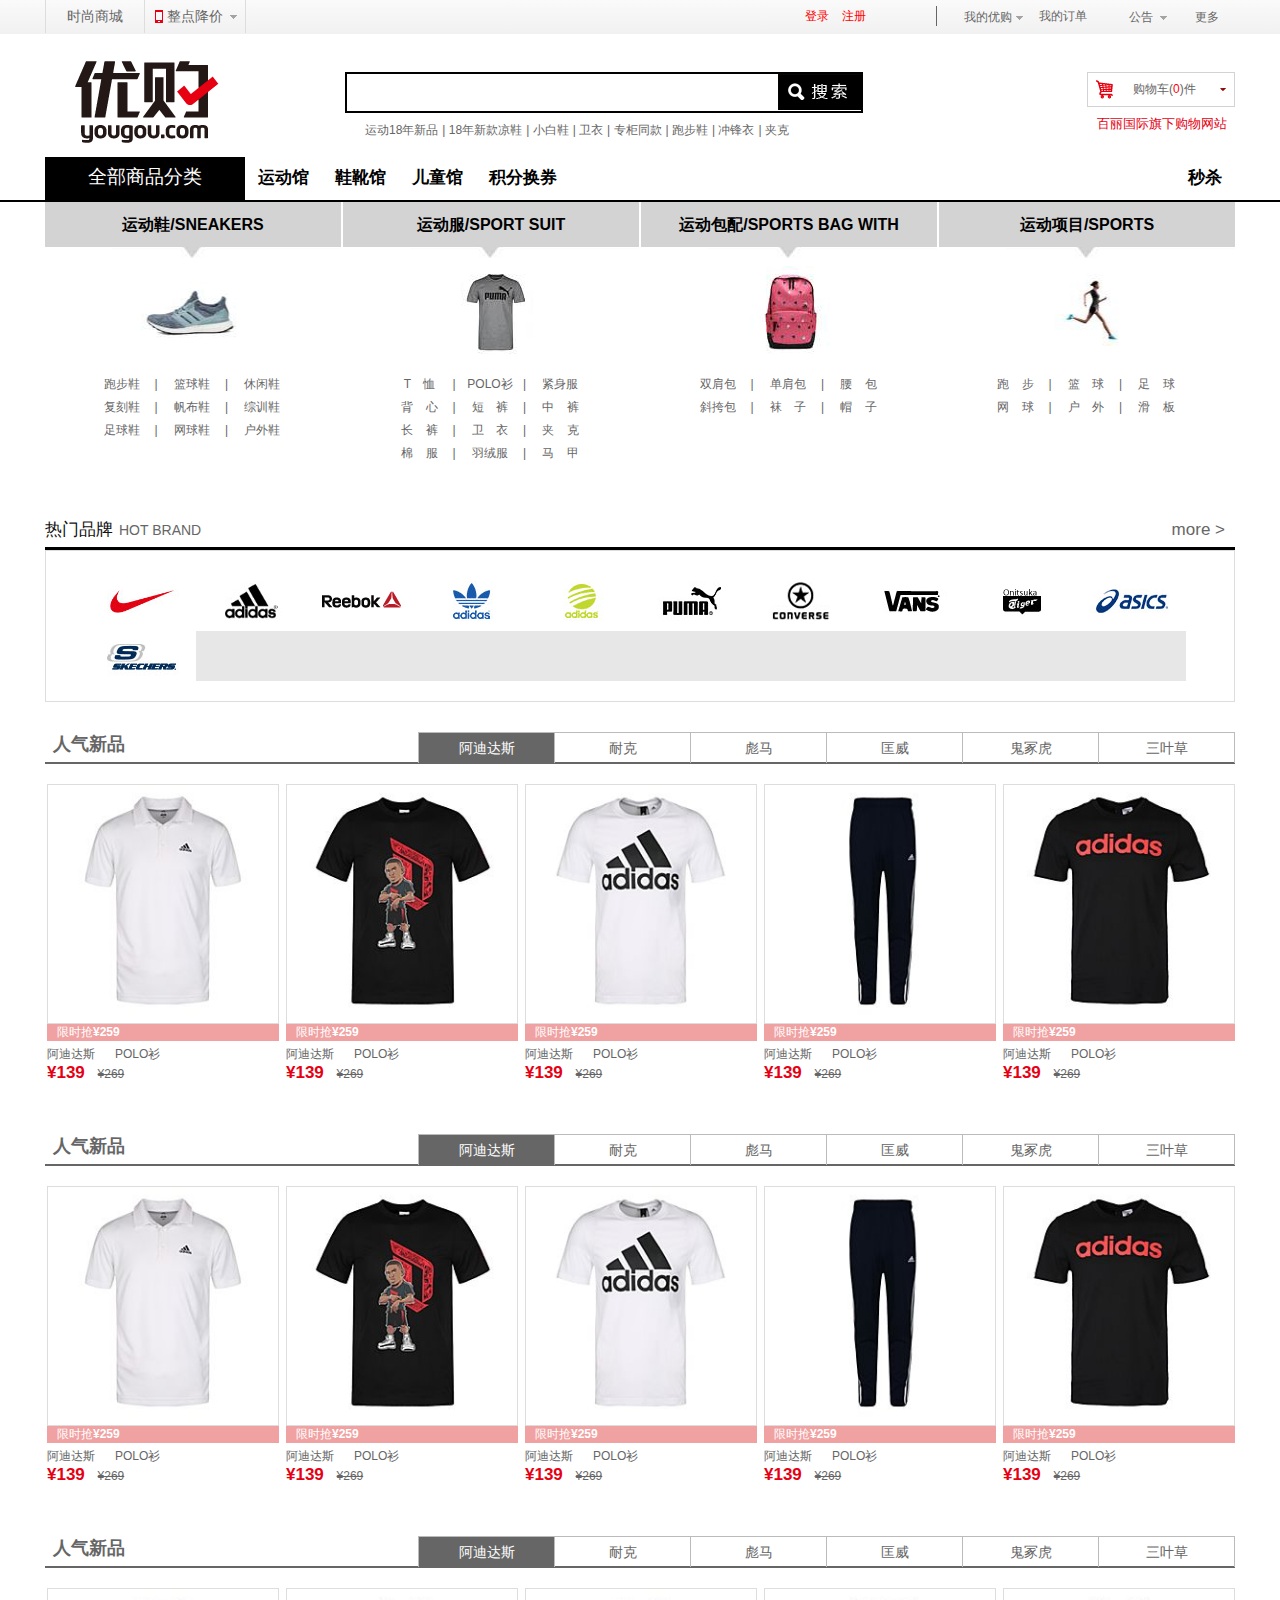
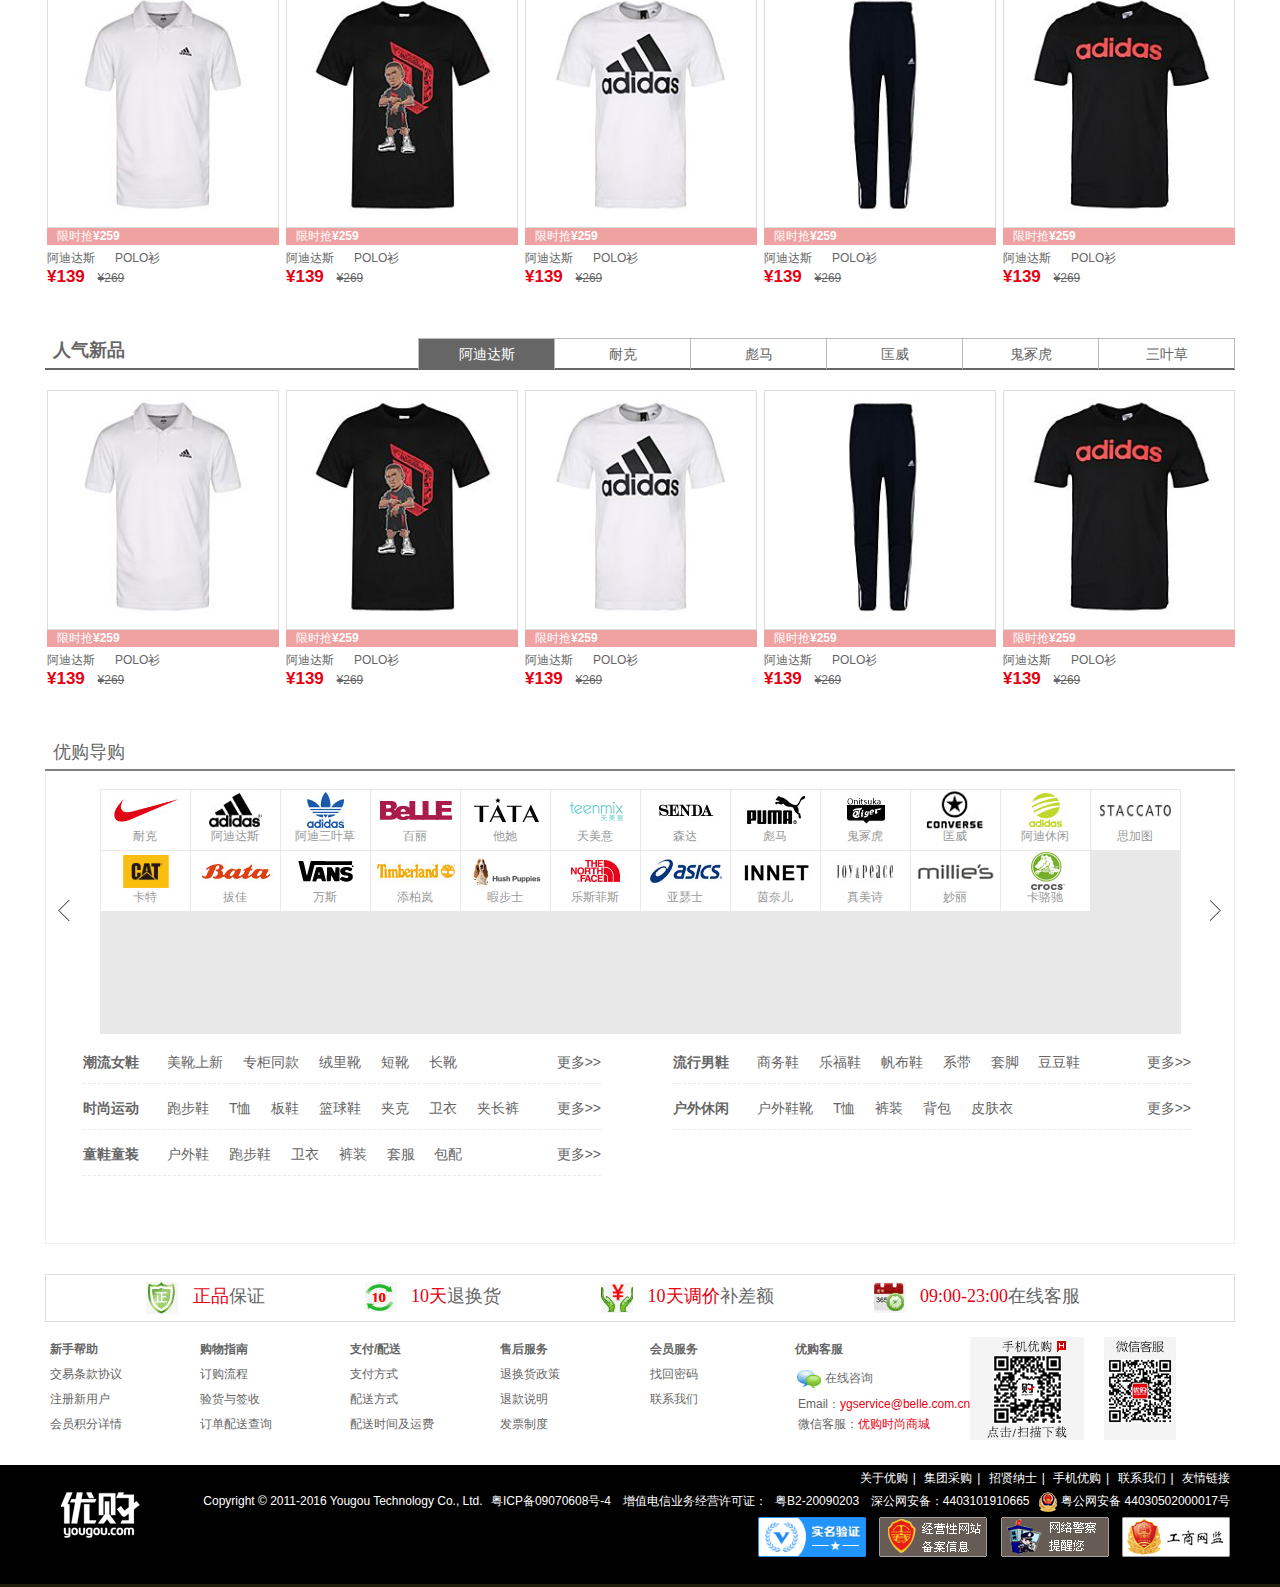
<file: sports.html>
<!DOCTYPE html>
<html lang="en">
<head>
  <meta charset="UTF-8">
  <title>运动馆</title>
  <link rel="stylesheet" href="css/base.css">
  <link rel="stylesheet" href="css/sports.css">
</head>
<body>
  <header id="header"></header>
  <div class="main">
    <div class="classifyTop">
      <div class="classify">
        <p>
          <b>运动鞋/SNEAKERS</b>
        </p>
        <img src="image/pics/yun_dong_03.png" alt="">
        <div class="classifyList">
          <ul>
            <li>
              <a href="">跑步鞋</a>|
              <a href="">篮球鞋</a>|
              <a href="">休闲鞋</a>
            </li>
            <li>
              <a href="">复刻鞋</a>|
              <a href="">帆布鞋</a>|
              <a href="">综训鞋</a>
            </li>
            <li>
              <a href="">足球鞋</a>|
              <a href="">网球鞋</a>|
              <a href="">户外鞋</a>
            </li>
          </ul>
        </div>
      </div>
      <div class="classify">
        <p>
          <b>运动服/SPORT SUIT</b>
        </p>
        <img src="image/pics/yun_dong_05.png" alt="">
        <div class="classifyList">
          <ul>
            <li>
              <a href="">T&nbsp;恤</a>|
              <a href="">POLO衫</a>|
              <a href="">紧身服</a>
            </li>
            <li>
              <a href="">背&nbsp;心</a>|
              <a href="">短&nbsp;裤</a>|
              <a href="">中&nbsp;裤</a>
            </li>
            <li>
              <a href="">长&nbsp;裤</a>|
              <a href="">卫&nbsp;衣</a>|
              <a href="">夹&nbsp;克</a>
            </li>
            <li>
              <a href="">棉&nbsp;服</a>|
              <a href="">羽绒服</a>|
              <a href="">马&nbsp;甲</a>
            </li>
          </ul>
        </div>
      </div>
      <div class="classify">
        <p>
          <b>运动包配/SPORTS BAG WITH</b>
        </p>
        <img src="image/pics/yun_dong_07.png" alt="">
        <div class="classifyList">
          <ul>
            <li>
              <a href="">双肩包</a>|
              <a href="">单肩包</a>|
              <a href="">腰&nbsp;包</a>
            </li>
            <li>
              <a href="">斜挎包</a>|
              <a href="">袜&nbsp;子</a>|
              <a href="">帽&nbsp;子</a>
            </li>
          </ul>
        </div>
      </div>
      <div class="classify">
        <p>
          <b>运动项目/SPORTS</b>
        </p>
        <img src="image/pics/yun_dong_09.png" alt="">
        <div class="classifyList">
          <ul>
            <li>
              <a href="">跑&nbsp;步</a>|
              <a href="">篮&nbsp;球</a>|
              <a href="">足&nbsp;球</a>
            </li>
            <li>
              <a href="">网&nbsp;球</a>|
              <a href="">户&nbsp;外</a>|
              <a href="">滑&nbsp;板</a>
            </li>
          </ul>
        </div>
      </div>
    </div>
    <div class="classifyContent">
      <div class="hotbrand">
        <div class="hd">
          热门品牌<span>HOT BRAND</span>
          <a href="">more &gt;</a>
        </div>
        <div class="bd">
          <ul>
            <li>
              <a href="" title="耐克">
                <img src="image/pics/brandlogo/nike507646290.jpg" alt="">
              </a>
              <a href="" title="阿迪达斯">
                <img src="image/pics/brandlogo/adidas507638809.jpg" alt="">
              </a>
              <a href="" title="锐步">
                <img src="image/pics/brandlogo/reebok534338687.jpg" alt="">
              </a>
              <a href="" title="阿迪三叶草">
                <img src="image/pics/brandlogo/adidasclassic507604745.jpg" alt="">
              </a>
              <a href="" title="阿迪休闲">
                <img src="image/pics/brandlogo/adidasneo507638832.jpg" alt="">
              </a>
              <a href="" title="彪马">
                <img src="image/pics/brandlogo/puma507639858.jpg" alt="">
              </a>
              <a href="" title="匡威">
                <img src="image/pics/brandlogo/converse506750560.jpg" alt="">
              </a>
              <a href="" title="万斯">
                <img src="image/pics/brandlogo/vans506406901.jpg" alt="">
              </a>
              <a href="" title="鬼冢虎">
                <img src="image/pics/brandlogo/gzh2.jpg" alt="">
              </a>
              <a href="" title="亚瑟士">
                <img src="image/pics/brandlogo/asics507610277.jpg" alt="">
              </a>
              <a href="" title="斯凯奇">
                <img src="image/pics/brandlogo/skechers507606504.jpg" alt="">
              </a>
              <span class="empty"></span>
              <span class="empty"></span>
              <span class="empty"></span>
              <span class="empty"></span>
              <span class="empty"></span>
              <span class="empty"></span>
              <span class="empty"></span>
              <span class="empty"></span>
              <span class="empty"></span>
            </li>
          </ul>
        </div>
      </div>
      <div class="chn_md">
        <div class="hd">
          <h2>人气新品</h2>
          <ul>
            <li class="on">
              <a href="">阿迪达斯</a>
            </li>
            <li>
              <a href="">耐克</a>
            </li>
            <li>
              <a href="">彪马</a>
            </li>
            <li>
              <a href="">匡威</a>
            </li>
            <li>
              <a href="">鬼冢虎</a>
            </li>
            <li>
              <a href="">三叶草</a>
            </li>
          </ul>
        </div>
        <div class="bd" style="display:block">
          <div class="mdlist">
            <ul>
              <li>
                <div class="img">
                  <a href="details.html">
                    <img src="image/pics/adidas/100912842_01_mb.jpg" alt="">
                  </a>
                </div>
                <div class="cnt">
                  <p>限时抢<span>¥259</span></p>
                  <p>阿迪达斯<span>POLO衫</span></p>
                  <p>¥139 <s>¥269</s></p>
                </div>
              </li>
              <li>
                <div class="img">
                  <a href="">
                    <img src="image/pics/adidas/100914811_01_mb.jpg" alt="">
                  </a>
                </div>
                <div class="cnt">
                  <p>限时抢<span>¥259</span></p>
                  <p>阿迪达斯<span>POLO衫</span></p>
                  <p>¥139 <s>¥269</s></p>
                </div>
              </li>
              <li>
                <div class="img">
                  <a href="">
                    <img src="image/pics/adidas/100523041_01_mb.jpg" alt="">
                  </a>
                </div>
                <div class="cnt">
                  <p>限时抢<span>¥259</span></p>
                  <p>阿迪达斯<span>POLO衫</span></p>
                  <p>¥139 <s>¥269</s></p>
                </div>
              </li>
              <li>
                <div class="img">
                  <a href="">
                    <img src="image/pics/adidas/100514857_01_mb.jpg" alt="">
                  </a>
                </div>
                <div class="cnt">
                  <p>限时抢<span>¥259</span></p>
                  <p>阿迪达斯<span>POLO衫</span></p>
                  <p>¥139 <s>¥269</s></p>
                </div>
              </li>
              <li>
                <div class="img">
                  <a href="">
                    <img src="image/pics/adidas/100869135_01_mb.jpg" alt="">
                  </a>
                </div>
                <div class="cnt">
                  <p>限时抢<span>¥259</span></p>
                  <p>阿迪达斯<span>POLO衫</span></p>
                  <p>¥139 <s>¥269</s></p>
                </div>
              </li>
            </ul>
          </div>
        </div>
        <div class="bd">
          <div class="mdlist">
            <ul>
              <li>
                <div class="img">
                  <a href="">
                    <img src="image/pics/adidas/100912842_01_mb.jpg" alt="">
                  </a>
                </div>
                <div class="cnt">
                  <p>限时抢<span>¥259</span></p>
                  <p>阿迪达斯<span>POLO衫</span></p>
                  <p>¥139 <s>¥269</s></p>
                </div>
              </li>
              <li>
                <div class="img">
                  <a href="">
                    <img src="image/pics/adidas/100914811_01_mb.jpg" alt="">
                  </a>
                </div>
                <div class="cnt">
                  <p>限时抢<span>¥259</span></p>
                  <p>阿迪达斯<span>POLO衫</span></p>
                  <p>¥139 <s>¥269</s></p>
                </div>
              </li>
              <li>
                <div class="img">
                  <a href="">
                    <img src="image/pics/adidas/100523041_01_mb.jpg" alt="">
                  </a>
                </div>
                <div class="cnt">
                  <p>限时抢<span>¥259</span></p>
                  <p>阿迪达斯<span>POLO衫</span></p>
                  <p>¥139 <s>¥269</s></p>
                </div>
              </li>
              <li>
                <div class="img">
                  <a href="">
                    <img src="image/pics/adidas/100514857_01_mb.jpg" alt="">
                  </a>
                </div>
                <div class="cnt">
                  <p>限时抢<span>¥259</span></p>
                  <p>阿迪达斯<span>POLO衫</span></p>
                  <p>¥139 <s>¥269</s></p>
                </div>
              </li>
              <li>
                <div class="img">
                  <a href="">
                    <img src="image/pics/adidas/100869135_01_mb.jpg" alt="">
                  </a>
                </div>
                <div class="cnt">
                  <p>限时抢<span>¥259</span></p>
                  <p>阿迪达斯<span>POLO衫</span></p>
                  <p>¥139 <s>¥269</s></p>
                </div>
              </li>
            </ul>
          </div>
        </div>
        <div class="bd">
          <div class="mdlist">
            <ul>
              <li>
                <div class="img">
                  <a href="">
                    <img src="image/pics/adidas/100912842_01_mb.jpg" alt="">
                  </a>
                </div>
                <div class="cnt">
                  <p>限时抢<span>¥259</span></p>
                  <p>阿迪达斯<span>POLO衫</span></p>
                  <p>¥139 <s>¥269</s></p>
                </div>
              </li>
              <li>
                <div class="img">
                  <a href="">
                    <img src="image/pics/adidas/100914811_01_mb.jpg" alt="">
                  </a>
                </div>
                <div class="cnt">
                  <p>限时抢<span>¥259</span></p>
                  <p>阿迪达斯<span>POLO衫</span></p>
                  <p>¥139 <s>¥269</s></p>
                </div>
              </li>
              <li>
                <div class="img">
                  <a href="">
                    <img src="image/pics/adidas/100523041_01_mb.jpg" alt="">
                  </a>
                </div>
                <div class="cnt">
                  <p>限时抢<span>¥259</span></p>
                  <p>阿迪达斯<span>POLO衫</span></p>
                  <p>¥139 <s>¥269</s></p>
                </div>
              </li>
              <li>
                <div class="img">
                  <a href="">
                    <img src="image/pics/adidas/100514857_01_mb.jpg" alt="">
                  </a>
                </div>
                <div class="cnt">
                  <p>限时抢<span>¥259</span></p>
                  <p>阿迪达斯<span>POLO衫</span></p>
                  <p>¥139 <s>¥269</s></p>
                </div>
              </li>
              <li>
                <div class="img">
                  <a href="">
                    <img src="image/pics/adidas/100869135_01_mb.jpg" alt="">
                  </a>
                </div>
                <div class="cnt">
                  <p>限时抢<span>¥259</span></p>
                  <p>阿迪达斯<span>POLO衫</span></p>
                  <p>¥139 <s>¥269</s></p>
                </div>
              </li>
            </ul>
          </div>
        </div>
        <div class="bd">
          <div class="mdlist">
            <ul>
              <li>
                <div class="img">
                  <a href="">
                    <img src="image/pics/adidas/100912842_01_mb.jpg" alt="">
                  </a>
                </div>
                <div class="cnt">
                  <p>限时抢<span>¥259</span></p>
                  <p>阿迪达斯<span>POLO衫</span></p>
                  <p>¥139 <s>¥269</s></p>
                </div>
              </li>
              <li>
                <div class="img">
                  <a href="">
                    <img src="image/pics/adidas/100914811_01_mb.jpg" alt="">
                  </a>
                </div>
                <div class="cnt">
                  <p>限时抢<span>¥259</span></p>
                  <p>阿迪达斯<span>POLO衫</span></p>
                  <p>¥139 <s>¥269</s></p>
                </div>
              </li>
              <li>
                <div class="img">
                  <a href="">
                    <img src="image/pics/adidas/100523041_01_mb.jpg" alt="">
                  </a>
                </div>
                <div class="cnt">
                  <p>限时抢<span>¥259</span></p>
                  <p>阿迪达斯<span>POLO衫</span></p>
                  <p>¥139 <s>¥269</s></p>
                </div>
              </li>
              <li>
                <div class="img">
                  <a href="">
                    <img src="image/pics/adidas/100514857_01_mb.jpg" alt="">
                  </a>
                </div>
                <div class="cnt">
                  <p>限时抢<span>¥259</span></p>
                  <p>阿迪达斯<span>POLO衫</span></p>
                  <p>¥139 <s>¥269</s></p>
                </div>
              </li>
              <li>
                <div class="img">
                  <a href="">
                    <img src="image/pics/adidas/100869135_01_mb.jpg" alt="">
                  </a>
                </div>
                <div class="cnt">
                  <p>限时抢<span>¥259</span></p>
                  <p>阿迪达斯<span>POLO衫</span></p>
                  <p>¥139 <s>¥269</s></p>
                </div>
              </li>
            </ul>
          </div>
        </div>
        <div class="bd">
          <div class="mdlist">
            <ul>
              <li>
                <div class="img">
                  <a href="">
                    <img src="image/pics/adidas/100912842_01_mb.jpg" alt="">
                  </a>
                </div>
                <div class="cnt">
                  <p>限时抢<span>¥259</span></p>
                  <p>阿迪达斯<span>POLO衫</span></p>
                  <p>¥139 <s>¥269</s></p>
                </div>
              </li>
              <li>
                <div class="img">
                  <a href="">
                    <img src="image/pics/adidas/100914811_01_mb.jpg" alt="">
                  </a>
                </div>
                <div class="cnt">
                  <p>限时抢<span>¥259</span></p>
                  <p>阿迪达斯<span>POLO衫</span></p>
                  <p>¥139 <s>¥269</s></p>
                </div>
              </li>
              <li>
                <div class="img">
                  <a href="">
                    <img src="image/pics/adidas/100523041_01_mb.jpg" alt="">
                  </a>
                </div>
                <div class="cnt">
                  <p>限时抢<span>¥259</span></p>
                  <p>阿迪达斯<span>POLO衫</span></p>
                  <p>¥139 <s>¥269</s></p>
                </div>
              </li>
              <li>
                <div class="img">
                  <a href="">
                    <img src="image/pics/adidas/100514857_01_mb.jpg" alt="">
                  </a>
                </div>
                <div class="cnt">
                  <p>限时抢<span>¥259</span></p>
                  <p>阿迪达斯<span>POLO衫</span></p>
                  <p>¥139 <s>¥269</s></p>
                </div>
              </li>
              <li>
                <div class="img">
                  <a href="">
                    <img src="image/pics/adidas/100869135_01_mb.jpg" alt="">
                  </a>
                </div>
                <div class="cnt">
                  <p>限时抢<span>¥259</span></p>
                  <p>阿迪达斯<span>POLO衫</span></p>
                  <p>¥139 <s>¥269</s></p>
                </div>
              </li>
            </ul>
          </div>
        </div>
      </div>
      <div class="chn_md">
        <div class="hd">
          <h2>人气新品</h2>
          <ul>
            <li class="on">
              <a href="">阿迪达斯</a>
            </li>
            <li>
              <a href="">耐克</a>
            </li>
            <li>
              <a href="">彪马</a>
            </li>
            <li>
              <a href="">匡威</a>
            </li>
            <li>
              <a href="">鬼冢虎</a>
            </li>
            <li>
              <a href="">三叶草</a>
            </li>
          </ul>
        </div>
        <div class="bd" style="display:block">
          <div class="mdlist">
            <ul>
              <li>
                <div class="img">
                  <a href="">
                    <img src="image/pics/adidas/100912842_01_mb.jpg" alt="">
                  </a>
                </div>
                <div class="cnt">
                  <p>限时抢<span>¥259</span></p>
                  <p>阿迪达斯<span>POLO衫</span></p>
                  <p>¥139 <s>¥269</s></p>
                </div>
              </li>
              <li>
                <div class="img">
                  <a href="">
                    <img src="image/pics/adidas/100914811_01_mb.jpg" alt="">
                  </a>
                </div>
                <div class="cnt">
                  <p>限时抢<span>¥259</span></p>
                  <p>阿迪达斯<span>POLO衫</span></p>
                  <p>¥139 <s>¥269</s></p>
                </div>
              </li>
              <li>
                <div class="img">
                  <a href="">
                    <img src="image/pics/adidas/100523041_01_mb.jpg" alt="">
                  </a>
                </div>
                <div class="cnt">
                  <p>限时抢<span>¥259</span></p>
                  <p>阿迪达斯<span>POLO衫</span></p>
                  <p>¥139 <s>¥269</s></p>
                </div>
              </li>
              <li>
                <div class="img">
                  <a href="">
                    <img src="image/pics/adidas/100514857_01_mb.jpg" alt="">
                  </a>
                </div>
                <div class="cnt">
                  <p>限时抢<span>¥259</span></p>
                  <p>阿迪达斯<span>POLO衫</span></p>
                  <p>¥139 <s>¥269</s></p>
                </div>
              </li>
              <li>
                <div class="img">
                  <a href="">
                    <img src="image/pics/adidas/100869135_01_mb.jpg" alt="">
                  </a>
                </div>
                <div class="cnt">
                  <p>限时抢<span>¥259</span></p>
                  <p>阿迪达斯<span>POLO衫</span></p>
                  <p>¥139 <s>¥269</s></p>
                </div>
              </li>
            </ul>
          </div>
        </div>
        <div class="bd">
          <div class="mdlist">
            <ul>
              <li>
                <div class="img">
                  <a href="">
                    <img src="image/pics/adidas/100912842_01_mb.jpg" alt="">
                  </a>
                </div>
                <div class="cnt">
                  <p>限时抢<span>¥259</span></p>
                  <p>阿迪达斯<span>POLO衫</span></p>
                  <p>¥139 <s>¥269</s></p>
                </div>
              </li>
              <li>
                <div class="img">
                  <a href="">
                    <img src="image/pics/adidas/100914811_01_mb.jpg" alt="">
                  </a>
                </div>
                <div class="cnt">
                  <p>限时抢<span>¥259</span></p>
                  <p>阿迪达斯<span>POLO衫</span></p>
                  <p>¥139 <s>¥269</s></p>
                </div>
              </li>
              <li>
                <div class="img">
                  <a href="">
                    <img src="image/pics/adidas/100523041_01_mb.jpg" alt="">
                  </a>
                </div>
                <div class="cnt">
                  <p>限时抢<span>¥259</span></p>
                  <p>阿迪达斯<span>POLO衫</span></p>
                  <p>¥139 <s>¥269</s></p>
                </div>
              </li>
              <li>
                <div class="img">
                  <a href="">
                    <img src="image/pics/adidas/100514857_01_mb.jpg" alt="">
                  </a>
                </div>
                <div class="cnt">
                  <p>限时抢<span>¥259</span></p>
                  <p>阿迪达斯<span>POLO衫</span></p>
                  <p>¥139 <s>¥269</s></p>
                </div>
              </li>
              <li>
                <div class="img">
                  <a href="">
                    <img src="image/pics/adidas/100869135_01_mb.jpg" alt="">
                  </a>
                </div>
                <div class="cnt">
                  <p>限时抢<span>¥259</span></p>
                  <p>阿迪达斯<span>POLO衫</span></p>
                  <p>¥139 <s>¥269</s></p>
                </div>
              </li>
            </ul>
          </div>
        </div>
        <div class="bd">
          <div class="mdlist">
            <ul>
              <li>
                <div class="img">
                  <a href="">
                    <img src="image/pics/adidas/100912842_01_mb.jpg" alt="">
                  </a>
                </div>
                <div class="cnt">
                  <p>限时抢<span>¥259</span></p>
                  <p>阿迪达斯<span>POLO衫</span></p>
                  <p>¥139 <s>¥269</s></p>
                </div>
              </li>
              <li>
                <div class="img">
                  <a href="">
                    <img src="image/pics/adidas/100914811_01_mb.jpg" alt="">
                  </a>
                </div>
                <div class="cnt">
                  <p>限时抢<span>¥259</span></p>
                  <p>阿迪达斯<span>POLO衫</span></p>
                  <p>¥139 <s>¥269</s></p>
                </div>
              </li>
              <li>
                <div class="img">
                  <a href="">
                    <img src="image/pics/adidas/100523041_01_mb.jpg" alt="">
                  </a>
                </div>
                <div class="cnt">
                  <p>限时抢<span>¥259</span></p>
                  <p>阿迪达斯<span>POLO衫</span></p>
                  <p>¥139 <s>¥269</s></p>
                </div>
              </li>
              <li>
                <div class="img">
                  <a href="">
                    <img src="image/pics/adidas/100514857_01_mb.jpg" alt="">
                  </a>
                </div>
                <div class="cnt">
                  <p>限时抢<span>¥259</span></p>
                  <p>阿迪达斯<span>POLO衫</span></p>
                  <p>¥139 <s>¥269</s></p>
                </div>
              </li>
              <li>
                <div class="img">
                  <a href="">
                    <img src="image/pics/adidas/100869135_01_mb.jpg" alt="">
                  </a>
                </div>
                <div class="cnt">
                  <p>限时抢<span>¥259</span></p>
                  <p>阿迪达斯<span>POLO衫</span></p>
                  <p>¥139 <s>¥269</s></p>
                </div>
              </li>
            </ul>
          </div>
        </div>
        <div class="bd">
          <div class="mdlist">
            <ul>
              <li>
                <div class="img">
                  <a href="">
                    <img src="image/pics/adidas/100912842_01_mb.jpg" alt="">
                  </a>
                </div>
                <div class="cnt">
                  <p>限时抢<span>¥259</span></p>
                  <p>阿迪达斯<span>POLO衫</span></p>
                  <p>¥139 <s>¥269</s></p>
                </div>
              </li>
              <li>
                <div class="img">
                  <a href="">
                    <img src="image/pics/adidas/100914811_01_mb.jpg" alt="">
                  </a>
                </div>
                <div class="cnt">
                  <p>限时抢<span>¥259</span></p>
                  <p>阿迪达斯<span>POLO衫</span></p>
                  <p>¥139 <s>¥269</s></p>
                </div>
              </li>
              <li>
                <div class="img">
                  <a href="">
                    <img src="image/pics/adidas/100523041_01_mb.jpg" alt="">
                  </a>
                </div>
                <div class="cnt">
                  <p>限时抢<span>¥259</span></p>
                  <p>阿迪达斯<span>POLO衫</span></p>
                  <p>¥139 <s>¥269</s></p>
                </div>
              </li>
              <li>
                <div class="img">
                  <a href="">
                    <img src="image/pics/adidas/100514857_01_mb.jpg" alt="">
                  </a>
                </div>
                <div class="cnt">
                  <p>限时抢<span>¥259</span></p>
                  <p>阿迪达斯<span>POLO衫</span></p>
                  <p>¥139 <s>¥269</s></p>
                </div>
              </li>
              <li>
                <div class="img">
                  <a href="">
                    <img src="image/pics/adidas/100869135_01_mb.jpg" alt="">
                  </a>
                </div>
                <div class="cnt">
                  <p>限时抢<span>¥259</span></p>
                  <p>阿迪达斯<span>POLO衫</span></p>
                  <p>¥139 <s>¥269</s></p>
                </div>
              </li>
            </ul>
          </div>
        </div>
        <div class="bd">
          <div class="mdlist">
            <ul>
              <li>
                <div class="img">
                  <a href="">
                    <img src="image/pics/adidas/100912842_01_mb.jpg" alt="">
                  </a>
                </div>
                <div class="cnt">
                  <p>限时抢<span>¥259</span></p>
                  <p>阿迪达斯<span>POLO衫</span></p>
                  <p>¥139 <s>¥269</s></p>
                </div>
              </li>
              <li>
                <div class="img">
                  <a href="">
                    <img src="image/pics/adidas/100914811_01_mb.jpg" alt="">
                  </a>
                </div>
                <div class="cnt">
                  <p>限时抢<span>¥259</span></p>
                  <p>阿迪达斯<span>POLO衫</span></p>
                  <p>¥139 <s>¥269</s></p>
                </div>
              </li>
              <li>
                <div class="img">
                  <a href="">
                    <img src="image/pics/adidas/100523041_01_mb.jpg" alt="">
                  </a>
                </div>
                <div class="cnt">
                  <p>限时抢<span>¥259</span></p>
                  <p>阿迪达斯<span>POLO衫</span></p>
                  <p>¥139 <s>¥269</s></p>
                </div>
              </li>
              <li>
                <div class="img">
                  <a href="">
                    <img src="image/pics/adidas/100514857_01_mb.jpg" alt="">
                  </a>
                </div>
                <div class="cnt">
                  <p>限时抢<span>¥259</span></p>
                  <p>阿迪达斯<span>POLO衫</span></p>
                  <p>¥139 <s>¥269</s></p>
                </div>
              </li>
              <li>
                <div class="img">
                  <a href="">
                    <img src="image/pics/adidas/100869135_01_mb.jpg" alt="">
                  </a>
                </div>
                <div class="cnt">
                  <p>限时抢<span>¥259</span></p>
                  <p>阿迪达斯<span>POLO衫</span></p>
                  <p>¥139 <s>¥269</s></p>
                </div>
              </li>
            </ul>
          </div>
        </div>
      </div>
      <div class="chn_md">
        <div class="hd">
          <h2>人气新品</h2>
          <ul>
            <li class="on">
              <a href="">阿迪达斯</a>
            </li>
            <li>
              <a href="">耐克</a>
            </li>
            <li>
              <a href="">彪马</a>
            </li>
            <li>
              <a href="">匡威</a>
            </li>
            <li>
              <a href="">鬼冢虎</a>
            </li>
            <li>
              <a href="">三叶草</a>
            </li>
          </ul>
        </div>
        <div class="bd" style="display:block">
          <div class="mdlist">
            <ul>
              <li>
                <div class="img">
                  <a href="">
                    <img src="image/pics/adidas/100912842_01_mb.jpg" alt="">
                  </a>
                </div>
                <div class="cnt">
                  <p>限时抢<span>¥259</span></p>
                  <p>阿迪达斯<span>POLO衫</span></p>
                  <p>¥139 <s>¥269</s></p>
                </div>
              </li>
              <li>
                <div class="img">
                  <a href="">
                    <img src="image/pics/adidas/100914811_01_mb.jpg" alt="">
                  </a>
                </div>
                <div class="cnt">
                  <p>限时抢<span>¥259</span></p>
                  <p>阿迪达斯<span>POLO衫</span></p>
                  <p>¥139 <s>¥269</s></p>
                </div>
              </li>
              <li>
                <div class="img">
                  <a href="">
                    <img src="image/pics/adidas/100523041_01_mb.jpg" alt="">
                  </a>
                </div>
                <div class="cnt">
                  <p>限时抢<span>¥259</span></p>
                  <p>阿迪达斯<span>POLO衫</span></p>
                  <p>¥139 <s>¥269</s></p>
                </div>
              </li>
              <li>
                <div class="img">
                  <a href="">
                    <img src="image/pics/adidas/100514857_01_mb.jpg" alt="">
                  </a>
                </div>
                <div class="cnt">
                  <p>限时抢<span>¥259</span></p>
                  <p>阿迪达斯<span>POLO衫</span></p>
                  <p>¥139 <s>¥269</s></p>
                </div>
              </li>
              <li>
                <div class="img">
                  <a href="">
                    <img src="image/pics/adidas/100869135_01_mb.jpg" alt="">
                  </a>
                </div>
                <div class="cnt">
                  <p>限时抢<span>¥259</span></p>
                  <p>阿迪达斯<span>POLO衫</span></p>
                  <p>¥139 <s>¥269</s></p>
                </div>
              </li>
            </ul>
          </div>
        </div>
        <div class="bd">
          <div class="mdlist">
            <ul>
              <li>
                <div class="img">
                  <a href="">
                    <img src="image/pics/adidas/100912842_01_mb.jpg" alt="">
                  </a>
                </div>
                <div class="cnt">
                  <p>限时抢<span>¥259</span></p>
                  <p>阿迪达斯<span>POLO衫</span></p>
                  <p>¥139 <s>¥269</s></p>
                </div>
              </li>
              <li>
                <div class="img">
                  <a href="">
                    <img src="image/pics/adidas/100914811_01_mb.jpg" alt="">
                  </a>
                </div>
                <div class="cnt">
                  <p>限时抢<span>¥259</span></p>
                  <p>阿迪达斯<span>POLO衫</span></p>
                  <p>¥139 <s>¥269</s></p>
                </div>
              </li>
              <li>
                <div class="img">
                  <a href="">
                    <img src="image/pics/adidas/100523041_01_mb.jpg" alt="">
                  </a>
                </div>
                <div class="cnt">
                  <p>限时抢<span>¥259</span></p>
                  <p>阿迪达斯<span>POLO衫</span></p>
                  <p>¥139 <s>¥269</s></p>
                </div>
              </li>
              <li>
                <div class="img">
                  <a href="">
                    <img src="image/pics/adidas/100514857_01_mb.jpg" alt="">
                  </a>
                </div>
                <div class="cnt">
                  <p>限时抢<span>¥259</span></p>
                  <p>阿迪达斯<span>POLO衫</span></p>
                  <p>¥139 <s>¥269</s></p>
                </div>
              </li>
              <li>
                <div class="img">
                  <a href="">
                    <img src="image/pics/adidas/100869135_01_mb.jpg" alt="">
                  </a>
                </div>
                <div class="cnt">
                  <p>限时抢<span>¥259</span></p>
                  <p>阿迪达斯<span>POLO衫</span></p>
                  <p>¥139 <s>¥269</s></p>
                </div>
              </li>
            </ul>
          </div>
        </div>
        <div class="bd">
          <div class="mdlist">
            <ul>
              <li>
                <div class="img">
                  <a href="">
                    <img src="image/pics/adidas/100912842_01_mb.jpg" alt="">
                  </a>
                </div>
                <div class="cnt">
                  <p>限时抢<span>¥259</span></p>
                  <p>阿迪达斯<span>POLO衫</span></p>
                  <p>¥139 <s>¥269</s></p>
                </div>
              </li>
              <li>
                <div class="img">
                  <a href="">
                    <img src="image/pics/adidas/100914811_01_mb.jpg" alt="">
                  </a>
                </div>
                <div class="cnt">
                  <p>限时抢<span>¥259</span></p>
                  <p>阿迪达斯<span>POLO衫</span></p>
                  <p>¥139 <s>¥269</s></p>
                </div>
              </li>
              <li>
                <div class="img">
                  <a href="">
                    <img src="image/pics/adidas/100523041_01_mb.jpg" alt="">
                  </a>
                </div>
                <div class="cnt">
                  <p>限时抢<span>¥259</span></p>
                  <p>阿迪达斯<span>POLO衫</span></p>
                  <p>¥139 <s>¥269</s></p>
                </div>
              </li>
              <li>
                <div class="img">
                  <a href="">
                    <img src="image/pics/adidas/100514857_01_mb.jpg" alt="">
                  </a>
                </div>
                <div class="cnt">
                  <p>限时抢<span>¥259</span></p>
                  <p>阿迪达斯<span>POLO衫</span></p>
                  <p>¥139 <s>¥269</s></p>
                </div>
              </li>
              <li>
                <div class="img">
                  <a href="">
                    <img src="image/pics/adidas/100869135_01_mb.jpg" alt="">
                  </a>
                </div>
                <div class="cnt">
                  <p>限时抢<span>¥259</span></p>
                  <p>阿迪达斯<span>POLO衫</span></p>
                  <p>¥139 <s>¥269</s></p>
                </div>
              </li>
            </ul>
          </div>
        </div>
        <div class="bd">
          <div class="mdlist">
            <ul>
              <li>
                <div class="img">
                  <a href="">
                    <img src="image/pics/adidas/100912842_01_mb.jpg" alt="">
                  </a>
                </div>
                <div class="cnt">
                  <p>限时抢<span>¥259</span></p>
                  <p>阿迪达斯<span>POLO衫</span></p>
                  <p>¥139 <s>¥269</s></p>
                </div>
              </li>
              <li>
                <div class="img">
                  <a href="">
                    <img src="image/pics/adidas/100914811_01_mb.jpg" alt="">
                  </a>
                </div>
                <div class="cnt">
                  <p>限时抢<span>¥259</span></p>
                  <p>阿迪达斯<span>POLO衫</span></p>
                  <p>¥139 <s>¥269</s></p>
                </div>
              </li>
              <li>
                <div class="img">
                  <a href="">
                    <img src="image/pics/adidas/100523041_01_mb.jpg" alt="">
                  </a>
                </div>
                <div class="cnt">
                  <p>限时抢<span>¥259</span></p>
                  <p>阿迪达斯<span>POLO衫</span></p>
                  <p>¥139 <s>¥269</s></p>
                </div>
              </li>
              <li>
                <div class="img">
                  <a href="">
                    <img src="image/pics/adidas/100514857_01_mb.jpg" alt="">
                  </a>
                </div>
                <div class="cnt">
                  <p>限时抢<span>¥259</span></p>
                  <p>阿迪达斯<span>POLO衫</span></p>
                  <p>¥139 <s>¥269</s></p>
                </div>
              </li>
              <li>
                <div class="img">
                  <a href="">
                    <img src="image/pics/adidas/100869135_01_mb.jpg" alt="">
                  </a>
                </div>
                <div class="cnt">
                  <p>限时抢<span>¥259</span></p>
                  <p>阿迪达斯<span>POLO衫</span></p>
                  <p>¥139 <s>¥269</s></p>
                </div>
              </li>
            </ul>
          </div>
        </div>
        <div class="bd">
          <div class="mdlist">
            <ul>
              <li>
                <div class="img">
                  <a href="">
                    <img src="image/pics/adidas/100912842_01_mb.jpg" alt="">
                  </a>
                </div>
                <div class="cnt">
                  <p>限时抢<span>¥259</span></p>
                  <p>阿迪达斯<span>POLO衫</span></p>
                  <p>¥139 <s>¥269</s></p>
                </div>
              </li>
              <li>
                <div class="img">
                  <a href="">
                    <img src="image/pics/adidas/100914811_01_mb.jpg" alt="">
                  </a>
                </div>
                <div class="cnt">
                  <p>限时抢<span>¥259</span></p>
                  <p>阿迪达斯<span>POLO衫</span></p>
                  <p>¥139 <s>¥269</s></p>
                </div>
              </li>
              <li>
                <div class="img">
                  <a href="">
                    <img src="image/pics/adidas/100523041_01_mb.jpg" alt="">
                  </a>
                </div>
                <div class="cnt">
                  <p>限时抢<span>¥259</span></p>
                  <p>阿迪达斯<span>POLO衫</span></p>
                  <p>¥139 <s>¥269</s></p>
                </div>
              </li>
              <li>
                <div class="img">
                  <a href="">
                    <img src="image/pics/adidas/100514857_01_mb.jpg" alt="">
                  </a>
                </div>
                <div class="cnt">
                  <p>限时抢<span>¥259</span></p>
                  <p>阿迪达斯<span>POLO衫</span></p>
                  <p>¥139 <s>¥269</s></p>
                </div>
              </li>
              <li>
                <div class="img">
                  <a href="">
                    <img src="image/pics/adidas/100869135_01_mb.jpg" alt="">
                  </a>
                </div>
                <div class="cnt">
                  <p>限时抢<span>¥259</span></p>
                  <p>阿迪达斯<span>POLO衫</span></p>
                  <p>¥139 <s>¥269</s></p>
                </div>
              </li>
            </ul>
          </div>
        </div>
      </div>
      <div class="chn_md">
        <div class="hd">
          <h2>人气新品</h2>
          <ul>
            <li class="on">
              <a href="">阿迪达斯</a>
            </li>
            <li>
              <a href="">耐克</a>
            </li>
            <li>
              <a href="">彪马</a>
            </li>
            <li>
              <a href="">匡威</a>
            </li>
            <li>
              <a href="">鬼冢虎</a>
            </li>
            <li>
              <a href="">三叶草</a>
            </li>
          </ul>
        </div>
        <div class="bd" style="display:block">
          <div class="mdlist">
            <ul>
              <li>
                <div class="img">
                  <a href="">
                    <img src="image/pics/adidas/100912842_01_mb.jpg" alt="">
                  </a>
                </div>
                <div class="cnt">
                  <p>限时抢<span>¥259</span></p>
                  <p>阿迪达斯<span>POLO衫</span></p>
                  <p>¥139 <s>¥269</s></p>
                </div>
              </li>
              <li>
                <div class="img">
                  <a href="">
                    <img src="image/pics/adidas/100914811_01_mb.jpg" alt="">
                  </a>
                </div>
                <div class="cnt">
                  <p>限时抢<span>¥259</span></p>
                  <p>阿迪达斯<span>POLO衫</span></p>
                  <p>¥139 <s>¥269</s></p>
                </div>
              </li>
              <li>
                <div class="img">
                  <a href="">
                    <img src="image/pics/adidas/100523041_01_mb.jpg" alt="">
                  </a>
                </div>
                <div class="cnt">
                  <p>限时抢<span>¥259</span></p>
                  <p>阿迪达斯<span>POLO衫</span></p>
                  <p>¥139 <s>¥269</s></p>
                </div>
              </li>
              <li>
                <div class="img">
                  <a href="">
                    <img src="image/pics/adidas/100514857_01_mb.jpg" alt="">
                  </a>
                </div>
                <div class="cnt">
                  <p>限时抢<span>¥259</span></p>
                  <p>阿迪达斯<span>POLO衫</span></p>
                  <p>¥139 <s>¥269</s></p>
                </div>
              </li>
              <li>
                <div class="img">
                  <a href="">
                    <img src="image/pics/adidas/100869135_01_mb.jpg" alt="">
                  </a>
                </div>
                <div class="cnt">
                  <p>限时抢<span>¥259</span></p>
                  <p>阿迪达斯<span>POLO衫</span></p>
                  <p>¥139 <s>¥269</s></p>
                </div>
              </li>
            </ul>
          </div>
        </div>
        <div class="bd">
          <div class="mdlist">
            <ul>
              <li>
                <div class="img">
                  <a href="">
                    <img src="image/pics/adidas/100912842_01_mb.jpg" alt="">
                  </a>
                </div>
                <div class="cnt">
                  <p>限时抢<span>¥259</span></p>
                  <p>阿迪达斯<span>POLO衫</span></p>
                  <p>¥139 <s>¥269</s></p>
                </div>
              </li>
              <li>
                <div class="img">
                  <a href="">
                    <img src="image/pics/adidas/100914811_01_mb.jpg" alt="">
                  </a>
                </div>
                <div class="cnt">
                  <p>限时抢<span>¥259</span></p>
                  <p>阿迪达斯<span>POLO衫</span></p>
                  <p>¥139 <s>¥269</s></p>
                </div>
              </li>
              <li>
                <div class="img">
                  <a href="">
                    <img src="image/pics/adidas/100523041_01_mb.jpg" alt="">
                  </a>
                </div>
                <div class="cnt">
                  <p>限时抢<span>¥259</span></p>
                  <p>阿迪达斯<span>POLO衫</span></p>
                  <p>¥139 <s>¥269</s></p>
                </div>
              </li>
              <li>
                <div class="img">
                  <a href="">
                    <img src="image/pics/adidas/100514857_01_mb.jpg" alt="">
                  </a>
                </div>
                <div class="cnt">
                  <p>限时抢<span>¥259</span></p>
                  <p>阿迪达斯<span>POLO衫</span></p>
                  <p>¥139 <s>¥269</s></p>
                </div>
              </li>
              <li>
                <div class="img">
                  <a href="">
                    <img src="image/pics/adidas/100869135_01_mb.jpg" alt="">
                  </a>
                </div>
                <div class="cnt">
                  <p>限时抢<span>¥259</span></p>
                  <p>阿迪达斯<span>POLO衫</span></p>
                  <p>¥139 <s>¥269</s></p>
                </div>
              </li>
            </ul>
          </div>
        </div>
        <div class="bd">
          <div class="mdlist">
            <ul>
              <li>
                <div class="img">
                  <a href="">
                    <img src="image/pics/adidas/100912842_01_mb.jpg" alt="">
                  </a>
                </div>
                <div class="cnt">
                  <p>限时抢<span>¥259</span></p>
                  <p>阿迪达斯<span>POLO衫</span></p>
                  <p>¥139 <s>¥269</s></p>
                </div>
              </li>
              <li>
                <div class="img">
                  <a href="">
                    <img src="image/pics/adidas/100914811_01_mb.jpg" alt="">
                  </a>
                </div>
                <div class="cnt">
                  <p>限时抢<span>¥259</span></p>
                  <p>阿迪达斯<span>POLO衫</span></p>
                  <p>¥139 <s>¥269</s></p>
                </div>
              </li>
              <li>
                <div class="img">
                  <a href="">
                    <img src="image/pics/adidas/100523041_01_mb.jpg" alt="">
                  </a>
                </div>
                <div class="cnt">
                  <p>限时抢<span>¥259</span></p>
                  <p>阿迪达斯<span>POLO衫</span></p>
                  <p>¥139 <s>¥269</s></p>
                </div>
              </li>
              <li>
                <div class="img">
                  <a href="">
                    <img src="image/pics/adidas/100514857_01_mb.jpg" alt="">
                  </a>
                </div>
                <div class="cnt">
                  <p>限时抢<span>¥259</span></p>
                  <p>阿迪达斯<span>POLO衫</span></p>
                  <p>¥139 <s>¥269</s></p>
                </div>
              </li>
              <li>
                <div class="img">
                  <a href="">
                    <img src="image/pics/adidas/100869135_01_mb.jpg" alt="">
                  </a>
                </div>
                <div class="cnt">
                  <p>限时抢<span>¥259</span></p>
                  <p>阿迪达斯<span>POLO衫</span></p>
                  <p>¥139 <s>¥269</s></p>
                </div>
              </li>
            </ul>
          </div>
        </div>
        <div class="bd">
          <div class="mdlist">
            <ul>
              <li>
                <div class="img">
                  <a href="">
                    <img src="image/pics/adidas/100912842_01_mb.jpg" alt="">
                  </a>
                </div>
                <div class="cnt">
                  <p>限时抢<span>¥259</span></p>
                  <p>阿迪达斯<span>POLO衫</span></p>
                  <p>¥139 <s>¥269</s></p>
                </div>
              </li>
              <li>
                <div class="img">
                  <a href="">
                    <img src="image/pics/adidas/100914811_01_mb.jpg" alt="">
                  </a>
                </div>
                <div class="cnt">
                  <p>限时抢<span>¥259</span></p>
                  <p>阿迪达斯<span>POLO衫</span></p>
                  <p>¥139 <s>¥269</s></p>
                </div>
              </li>
              <li>
                <div class="img">
                  <a href="">
                    <img src="image/pics/adidas/100523041_01_mb.jpg" alt="">
                  </a>
                </div>
                <div class="cnt">
                  <p>限时抢<span>¥259</span></p>
                  <p>阿迪达斯<span>POLO衫</span></p>
                  <p>¥139 <s>¥269</s></p>
                </div>
              </li>
              <li>
                <div class="img">
                  <a href="">
                    <img src="image/pics/adidas/100514857_01_mb.jpg" alt="">
                  </a>
                </div>
                <div class="cnt">
                  <p>限时抢<span>¥259</span></p>
                  <p>阿迪达斯<span>POLO衫</span></p>
                  <p>¥139 <s>¥269</s></p>
                </div>
              </li>
              <li>
                <div class="img">
                  <a href="">
                    <img src="image/pics/adidas/100869135_01_mb.jpg" alt="">
                  </a>
                </div>
                <div class="cnt">
                  <p>限时抢<span>¥259</span></p>
                  <p>阿迪达斯<span>POLO衫</span></p>
                  <p>¥139 <s>¥269</s></p>
                </div>
              </li>
            </ul>
          </div>
        </div>
        <div class="bd">
          <div class="mdlist">
            <ul>
              <li>
                <div class="img">
                  <a href="">
                    <img src="image/pics/adidas/100912842_01_mb.jpg" alt="">
                  </a>
                </div>
                <div class="cnt">
                  <p>限时抢<span>¥259</span></p>
                  <p>阿迪达斯<span>POLO衫</span></p>
                  <p>¥139 <s>¥269</s></p>
                </div>
              </li>
              <li>
                <div class="img">
                  <a href="">
                    <img src="image/pics/adidas/100914811_01_mb.jpg" alt="">
                  </a>
                </div>
                <div class="cnt">
                  <p>限时抢<span>¥259</span></p>
                  <p>阿迪达斯<span>POLO衫</span></p>
                  <p>¥139 <s>¥269</s></p>
                </div>
              </li>
              <li>
                <div class="img">
                  <a href="">
                    <img src="image/pics/adidas/100523041_01_mb.jpg" alt="">
                  </a>
                </div>
                <div class="cnt">
                  <p>限时抢<span>¥259</span></p>
                  <p>阿迪达斯<span>POLO衫</span></p>
                  <p>¥139 <s>¥269</s></p>
                </div>
              </li>
              <li>
                <div class="img">
                  <a href="">
                    <img src="image/pics/adidas/100514857_01_mb.jpg" alt="">
                  </a>
                </div>
                <div class="cnt">
                  <p>限时抢<span>¥259</span></p>
                  <p>阿迪达斯<span>POLO衫</span></p>
                  <p>¥139 <s>¥269</s></p>
                </div>
              </li>
              <li>
                <div class="img">
                  <a href="">
                    <img src="image/pics/adidas/100869135_01_mb.jpg" alt="">
                  </a>
                </div>
                <div class="cnt">
                  <p>限时抢<span>¥259</span></p>
                  <p>阿迪达斯<span>POLO衫</span></p>
                  <p>¥139 <s>¥269</s></p>
                </div>
              </li>
            </ul>
          </div>
        </div>
      </div>

    </div>
  </div>
  <footer id="footer"></footer>
  <script src="js/jquery-1.11.3.js"></script>
  <script src="js/header.js"></script>
  <script src="js/footer.js"></script>
</body>
</html>
</file>
<file: css/base.css>
body{
	font:12px "微软雅黑",Arial;
	color:#666;
	margin:0;
	padding:0;
	background-color:#fff;
}
*{
	margin:0;
	padding:0;
	list-style:none;
}
a{
	text-decoration:none;
	color:#666;
}
a:hover{
	color:#e60012;
}
p{
	color:#666;
}
img{
	vertical-align:middle;
	border:0;
}
.lf{
	float:left;
}
.rf{
	float:right;
}
.clear:after{
	content:"";
	display:block;
	clear:both;
}

#header{
	height: 202px;
}
</file>
<file: css/index.css>
/*********main************/
.main{
	width:1190px;
	margin:auto;
	position:relative;
}
.left_nav .bd{
	height: 400px;
	width: 198px;
	border: 1px solid #d1d3d4;
	border-top: 0;
	border-right: 0;
}
.left_nav_list li{
	height:44px;
	padding:12px 10px;
	float:left;
	width:90%;
}
/****侧栏菜单小图标****/
.left_nav_list li i{
	width:26px;
	height:20px;
	float:left;
}
.left_nav_list li .iconn1{
	background:url("../image/picture/indexnav6.png" ) no-repeat 0px -2px;
}
.left_nav_list li:hover .iconn1{
	background:url("../image/picture/indexnav6.png" ) no-repeat -52px -2px;
}
.left_nav_list li .iconn2{
	background:url("../image/picture/indexnav5.png" ) no-repeat 0px -2px;
}
.left_nav_list li:hover .iconn2{
	background:url("../image/picture/indexnav5.png" ) no-repeat -52px -2px;
}
.left_nav_list li .iconn3{
	background:url("../image/picture/indexnav4.png" ) no-repeat 0px -2px;
}
.left_nav_list li:hover .iconn3{
	background:url("../image/picture/indexnav4.png" ) no-repeat -52px -2px;
}
.left_nav_list li .iconn4{
	background:url("../image/picture/indexnav3.png" ) no-repeat 0px -2px;
}
.left_nav_list li:hover .iconn4{
	background:url("../image/picture/indexnav3.png" ) no-repeat -52px -2px;
}
.left_nav_list li .iconn5{
	background:url("../image/picture/indexnav2.png" ) no-repeat 0px -2px;
}
.left_nav_list li:hover .iconn5{
	background:url("../image/picture/indexnav2.png" ) no-repeat -52px -2px;
}
.left_nav_list li .iconn6{
	background:url("../image/picture/indexnav1.png" ) no-repeat 0px -2px;
}
.left_nav_list li:hover .iconn6{
	background:url("../image/picture/indexnav1.png" ) no-repeat -52px -2px;
}
.left_nav_list li:hover{
	background:#666;
}
.left_nav_list li:hover .left_nav_list_title>a{
	color:#fff;
}
.left_nav_list li:hover .left_nav_list_word>a{
	color:#fff;
}
.left_nav_list li:hover .popmenu>a{
	color:#fff;
}
.left_nav_list li:hover .popmenu{
	display:block;
}
/****隐藏菜单栏****/
.popmenu{
	display:none;
	height:478px;
	width:148px;
	border:1px solid #d1d3d4;
	border-top:0 ;
	background:#fff;
	color:#666;
	position:absolute;
	top:1px;
	right:-150px;
	z-index:10;
}
.popmenu .popmenu_img{
	padding:4px;
	padding-left:15px;
}
.popmenu .popmenu_list a{
	float:left;
	width:54px;
	padding:2px 4px;
	margin:0 0 0 9px;
}
/*********banner部分***********/
.indexbanner{
	width:1190px;
	height:480px;
	margin:0 auto;
	overflow:hidden;
}
.indexbanner>#banner{
	height:480px;
	width:5000px;
	overflow:hidden;
	position:relative;
	left:200px;
}
#banner ul.banner-img{
	position:absolute;
	left:0;
}
#banner ul.banner-img>li{
	float:left;
	width:990px;
}
#banner ul.banner-img img{
	width:990px;
	height:480px;
}
#banner ul.indicators{
	position:absolute;
	bottom:30px;
	left:16%;
	margin-left:-34px;
}
#banner ul.indicators li{
	width:20px;
	height:20px;
	background:#000;
	border-radius:50%;
	float:left;
	margin-right:5px;
	transition:all .2s linear;
}
#banner ul.indicators li:hover,#banner ul.indicators li.hover{
	cursor:pointer;
	background-color:#e60012;
}

/****楼层开始****/
.yg_content{
	width:1190px;
	margin:0 auto;
}
.yg_content .hotbrand{
	margin-top:30px;
}
.hotbrand .hd{
	border-bottom:3px #000 solid;
	font:17px "微软雅黑";
	line-height:34px;
	font-weight:bold;
	color:#000;
}
.hotbrand .hd span{
	font-size:15px;
	margin-left:6px;
}
.hotbrand .hd a{
color:#000;
	margin-right:10px;
}
.hotbrand .bd{
	border:1px solid #d1d3d4;
	padding:24px 0 24px 24px;
	background:#fff;
	height:478px;
}
.hotbrand .bd .hot_products{
	height:320px;
	overflow:hidden;
}
.hotbrand .bd .hot_products ul{
	width:100%;
}
.hotbrand .bd .hot_products ul li{
	float:left;
	margin-right:24px;
}
.hotbrand .bd .hot_products ul li img{
	vertical-align:middle;
}
.hotbrand .bd .brand_wall{
	margin-top:40px;
	height:110px;
	width:100%;
	position:relative;
}
.brand_wall .brand_wall_List{
	width:95%;
	margin-left:15px;
	overflow:hidden;
}
.brand_wall .brand_wall_List>ul>li{
	float:left;
	width:1106px;
}
.brand_wall .brand_wall_List>ul>li>a{
	display:inline-block;
	width:107px;
	height:50px;
	text-align:center;
}
.brand_wall .brand_wall_List>ul>li>a>img{
	width:84px;
	height:40px;
	margin-top:5px;
}
.brand_wall .brand_wall_List .vsfocus_preNext{
	top:30px;
	width:19px;
	height:58px;
	position:absolute;
}
.brand_wall .brand_wall_List .vsfocus_pre{
	left:0;
	background:url(../image/index/brand_arrow_left.png) no-repeat;
}
.brand_wall .brand_wall_List .vsfocus_next{
	right:24px;
	background:url(../image/index/brand_arrow_right.png) no-repeat;
}

/***********2楼**************/

.hotbrand>.bd>.lft{
	float:left;
	width:570px;
}
.hotbrand>.bd>.lft>.hotlink {
	height:67px;
	width:200px;
	margin-bottom:8px;
	position:relative;
	overflow:hidden;
}
.hotbrand>.bd>.lft>.brandBox{
	width:200px;
	height:366px;
	float:left;
}
.hotbrand>.bd>.lft>.brandBox>li>a{
	display:inline-block;
	margin-top:20px;
	width:90px;
	height:50px;
	text-align:center;
	line-height:40px;
}
.hotbrand>.bd>.lft>.brandBox>li>a>img{
	margin-top:5px;
	height:40px;
}
.hotbrand>.bd>.lft>.mainimg{
	width:360px;
	border:1px #ddd solid;
	height:430px;
	float:right;
	margin-top:-75px;
}
.hotbrand>.bd>.rgt{
	float:right;
	width:593px;
	height:432px;
}
.hotbrand>.bd>.rgt>.subimg{
	width:570px;
	margin-left:10px;
}
.hotbrand>.bd>.rgt>.subimg>a{
	border-bottom:2px #9b9b9b solid;
	float:left;
	width:186px;
	text-align:center;
}
/*********特卖专区**********/
.special{
	width:1190px;
	margin:0 auto;
	margin-top:30px;
}
.special>.hd{
	border-bottom:3px #000 solid;
	font:17px "微软雅黑";
	line-height:34px;
	color:#666;
}
.special>.bd {
	border: 1px solid #d1d3d4;
	background: #fff;
	height:358px;
	position: relative;
}
.special>.bd>.lft{
	float:left;
	position: absolute;
	top:-1px;
	border-right: 1px #d1d3d4 solid;
}
.special>.bd>.lft>ul{
	width: 212px;
}
.special>.bd>.lft>ul>li{
	font-size: 14px;
	line-height: 39px;
	border-bottom: 1px #d1d3d4 solid;
	width: 198px;
	padding-left: 14px;
	font-family: 微软雅黑;
	position: relative;
	background: #fff;
	height: 39px;
}
.special>.bd>.lft>ul>li>a>i{
	float: right;
	margin-right: 20px;
	color: #fff;
	font-style: normal;
	font-family: 微软雅黑;
	font-size: 24px;
	line-height:39px;
}
.special>.bd>.lft>ul>li.active{
	background: #000;
}
.special>.bd>.lft>ul>li.active a{
	color: #fff;
}

.special>.bd>.rgt{
	float:right;
	position: relative;
}
.rgt>#showList{
	margin-right:5px;
	margin-top: 20px;
	position: absolute;
	top: 0;
	left: -960px;
}
.rgt>#showList>ul{
	width:960px;
	display: none;
}
.rgt>#showList>ul.active{
	display: block;
}
.rgt>#showList>ul>li{
	float:left;
	margin-right: 7px;
	width: 232px;
	height: 322px;
	display: inline;
	position: relative;
	overflow: hidden;
}
.rgt>#showList>ul>li>a:first-child{
	display: inline-block;
	border: 1px #ddd solid;
	width: 230px;
	text-align: center;
	overflow: hidden;
	z-index: 2;
}
.rgt>#showList>ul>li>a:first-child>img{
	width: 240px;
	height: 240px;
}
.rgt>#showList>ul>li>a:nth-child(2){
	display: inline-block;
	margin-top: 10px;
}
.rgt>#showList>ul>li>p{
	font-size: 17px;
	color:#e60012;
	font-weight:bold;
	font-family: arial,微软雅黑;
}
.rgt>#showList>ul>li>p>i{
	font-style: normal;
	font-size:15px;
	margin-right: 5px;
}
.rgt>#showList>ul>li>p>s{
	color: #aaa;
	font-size: 12px;
	font-weight: normal;
	margin: 0 8px;
}
</file>
<file: css/cart.css>
/*左侧*/
.yg_header{
  width:100%;
  height:34px;
  line-height:32px;
  border-bottom:#e9e9e9;
  background:linear-gradient(to bottom, #fafafa, #f1f1f1);
}
.header{
  width:1190px;
  margin:auto;
  box-sizing:border-box;
  z-index:10;
}
.mall_box{
  height:33px;
  width:98px;
  font-size:14px;
  text-align:center;
  border-left:1px solid #ddd;
}
.mall_box:hover{
  background:#fff;
}
.phone_box{
  width:100px;
  height:33px;
  font-size:14px;
  border-left:1px solid #ddd;
  border-right:1px solid #ddd;
  text-align:center;
  position:relative;
  cursor:pointer;
  overflow:visible;
  z-index:10;
}
.phone_box:hover{
  background:#fff;
}
.phone_box a{
  width:100%;
  height:100%;
}
.phone_box a>i.phone{
  height:13px;
  width:8px;
  position:absolute;
  top:10px;
  left:10px;
  background:url("../image/header/sf-phone.png") no-repeat;
}
.phone_box a>i.tip{
  height:15px;
  width:15px;
  position:absolute;
  top:15px;
  left:85px;
  background:url("../image/header/sf-tip.png") no-repeat;
}
.phone_box .phone_con{
  position:absolute;
  top:33px;
  left:-1px;
  height:160px;
  border:1px solid #dfdedf;
  border-top:none;
  background:#fff;
  display:none;
  z-index:10;
}
.phone_box .phone_con img{
  padding:20px 20px 0 20px;
}
.phone_box .phone_con p.text{
  padding:0 30px 0;
  font-size:18px;
}
.phone_box:hover .phone_con{
  display:block;
}
/*右侧登录注册*/
.login{
  width:276px;
  float: left;
  text-align:right;
  height:20px;
  line-height:20px;
  display:inline;
  margin-top:6px;
  border-right:1px solid #666;
  cursor:pointer;
}
.login a{
  color:red;
}
.login a:nth-child(2){
  margin:0 70px 0 10px;
}
.welcome{
  width:276px;
  float: left;
  text-align:right;
  height:20px;
  line-height:20px;
  display:inline;
  margin-top:6px;
  border-right:1px solid #666;
  cursor:pointer;
}
.welcome a{
  color:red;
}
.welcome a:nth-child(2){
  margin:0 70px 0 10px;
}
.yougou{
  width:80px;
  margin-left:10px;
  border:1px solid transparent;
  text-align:center;
  position:relative;
  cursor:pointer;
  overflow: visible;
}
.yougou ul{
  display:none;
}
.yougou:hover ul{
  display:block;
}
.yougou i{
  height:15px;
  width:15px;
  position:absolute;
  top:15px;
  left:68px;
  background:url("../image/header/sf-tip.png") no-repeat;
  z-index:12;
}
.yougou:hover{
  background:#fff;
  border:1px solid #dfdedf;
}
.order{
  width:80px;
  margin-left:10px;
  cursor:pointer;
}
.notice{
  width:46px;
  padding-left:9px;
  text-align:left;
  border:1px solid transparent;
  position:relative;
  z-index:10;
}
.notice span{
  width:100%;
  text-align:center;
}
.notice i{
  position:absolute;
  height:15px;
  width:15px;
  top:15px;
  left:40px;
  background:url("../image/header/sf-tip.png") no-repeat;
}
.notice ul{
  display:none;
  width:186px;
  left:-172px;
  top:32px;
  padding:10px 20px;
  background:#fff;
  border:1px solid #dfdedf;
  position:absolute;
  z-index:10;
}
.notice:hover{
  background:#fff;
  border:1px solid #dfdedf;
}
.notice:hover ul{
  display:block;
  border-top:0;
}
.header_more{
  width:55px;
  text-align:center;
  border:1px solid transparent;
  position:relative;
  overflow:visible;
  margin-left:2px;
  z-index:10;
}
.header_more ul{
  display:none;
  width:52px;
  text-align:left;
  background-color:#fff;
  border:1px solid #dfdedf;
  top:32px;
  left:-38px;
  position:absolute;
  padding:10px 20px;
  z-index:10;
}
.header_more:hover{
  background:#fff;
  border:1px solid #dfdedf;
}
.header_more:hover ul{
  display:block;
  border-top:0;
}
.logo_tab{
  margin-top: 15px;
  width: 990px;
  margin-left: auto;
  margin-right: auto;
}
.logo {
  width: 355px;
  height: 50px;
  float: left;
  background: url(../image/header/logo.jpg) no-repeat left top;
}
.cart_step {
  width: 600px;
  height: 20px;
  float: right;
  margin-top: 20px;
  line-height: 20px;
  background: #e8e8e8;
  overflow: hidden;
  position: relative;
}
.cart_step li {
  float: left;
  width: 200px;
  z-index: 2;
  position: relative;
  text-align: center;
}
.cart_step li.current {
  color: #fff;
  background: #f90;
  z-index: 1;
}
.cart_step li em {
  right: -12px;
  top: -2px;
  border: 12px dashed transparent;
  border-left: 12px solid #fff;
  border-right: 0;
}
.cart_step li.current i {
  border-color: transparent transparent transparent #f90;
}
.cart_step li em,
.cart_step li i {
  width: 0;
  height: 0;
  line-height: 0;
  position: absolute;
}
.cart_step li i {
  right: -9px;
  top: 0;
  border: 10px dashed transparent;
  border-left: 10px solid #e8e8e8;
  border-right: 0;
}
.main{
  width: 990px;
  margin:20px auto;
}
#shopping-cart{
  margin-top:30px;
}
#shopping-cart>div.title{
  display:flex;
  justify-content:space-between;
}
#shopping-cart>div.title>b{
  font:18px "微软雅黑";
  font-weight:bold;
  color:#333;
}
#shopping-cart .total{
  font-size:14px;
  padding:0 3px;
  font-weight:bold;
}
.color{
  color:#0aa1ed;
}
#shopping-cart .totalPrices{
  padding-left:8px;
  font-size:16px;
  font-weight:bold;
}
#box{
  marin-bottom:100px;
}
#content-box>div.imfor-top{
  height:36px;
  line-height:36px;
  border:1px solid #e8e8e8;
  border-bottom: none;
  margin:10px 0 0;
  display:flex;
  text-align:center;
  color:#808080;
}
#content-box div.check-top{
  width:62px;
}
#content-box div.product-top{
  width:370px;
}
#content-box div.color-top{
  width:100px;
}
#content-box div.price-top{
  width:120px;
}
#content-box div.num-top{
  width:120px;
}
#content-box div.total-top{
  width:120px;
}
#content-box div.del-top{
  width:116px;
}
#content-box div.imfor{
  height:115px;
  margin-bottom:10px;
  background:#fff;
  border:1px solid #e8e8e8;
  display:flex;
  position:relative;
}
#content-box div.check{
  width:62px;
}
#content-box div.check img{
  position:absolute;
  top:49px;
  left:27px;
}
#content-box div.product{
  width:370px;
  margin-top:23px;
}
#content-box div.product>a{
  float:left;
  margin-right:5px;
}
#content-box div.product .desc a{
  position: relative;
  top:8px;
}
#content-box div.product p.col{
  margin-top:10px;
}
#content-box div.product img{
  width: 60px;
  height: 60px;
  border: 1px solid #e6e6e6;
}
#content-box div.pcolor{
  text-align:center;
  width:100px;
  margin-top:30px;
}
#content-box div.pcolor em{
  color: #666;
  font-style: normal;
}
#content-box div.price{
  text-align:center;
  width:120px;
}
#content-box div.product~div{
  box-sizing:border-box;
}
#content-box div.price p.price-desc{
  margin-top:45px;
  font-weight:bold;
  box-sizing:border-box;
}
#content-box div.num{
  width:120px;
}
#content-box div.num span{
  display:inline-block;
  width:23px;
  height:23px;
  border:1px solid #bbb;
  text-align:center;
  line-height:20px;
  color:#444;
  float:left;
  font-size: 18px;
  margin-top:43px;
}
#content-box div.num span.reduce{
  margin-left:32px;
}
#content-box div.num input{
  width:17px;
  height:23px;
  padding-left:9px;
  font:12px simhei;
  border:1px solid #bbb;
  border-left:none;
  border-right:none;
  float:left;
  margin-top:43px;
}
#content-box div.total-price{
  text-align:center;
  line-height:115px;
  width:120px;
}
#content-box div.del{
  width:116px;
  text-align:center;
  line-height:115px;
}
#box div.foot{
  margin-top:30px;
  height:42px;
  line-height:42px;
  background:#eee;
  display:flex;
  justify-content:space-between;
}
#box div.foot>div{
  display:flex;
}
#box div.foot div.all{
  width:47px;
  margin-left:10px;
  cursor:pointer;
}
#box div.foot div.foot-qk{
  height:23px;
  line-height:23px;
  width:84px;
  text-align:center;
  background:#ccc;
  color:#fff;
  margin-left:15px;
  cursor:pointer;
  align-self:center;
}
#box div.foot div.foot-selected{
  margin-right:15px;
}
#box div.foot span.totalOne{
  font-size:14px;
  font-weight:bold;
  margin:0 5px;
}
#box div.foot-tol{
  margin-right:15px;
}
#box div.foot-tol span+span{
  color: #e60012;
  font-size:16px;
  font-weight:bold;
}
#box div.foot-cash{
  cursor:pointer;
  width:140px;
  height:42px;
  line-height:42px;
  background:#ff5000;
  text-align:center;
  font-size:18px;
  color:#fff;
  border-radius:2px;
}


  /**************底部信息****************/
.footer{
  width:100%;
}
.footer>p.tright{
  color:#aaa;
  text-align:center;
  margin:20px auto;
  line-height:20px;
}
.footer>p.tright>a{
  color:#aaa;
}
</file>
<file: css/goRedeemCoupon.css>
/*************main************/
.main{
  width:1190px;
  margin:auto;
}
.mmbrshp_hd{
  height: 95px;
  width: 100%;
  background: #fff;
  border-bottom: 2px solid #93301d;
  z-index: 5;
}
.mmbrshp_content{
  width:1190px;
  margin:auto;
  position: relative;
}
.mmbrshp_hd .mmbrshp_hd_logn{
  background: #fff;
  position: absolute;
  left: 0;
  top: 0;
  border: 1px solid #e7e7e7;
  width: 198px;
  height: 100px;
  padding-bottom: 15px;
  z-index: 10;
}
.mmbrshp_hd_logn>.hd{
  padding: 8px 0 0 20px;
  width: 182px;
  position: relative;
  left: -2px;
  overflow: hidden;
}
.mmbrshp_hd_logn>.hd>p{
  line-height: 22px;
}
.mmbrshp_hd_logn>.hd>p.grade{
  font-size: 14px;
}
.mmbrshp_hd_logn>.hd>p.grade>.cred{
  font-weight: bold;
  color: #f00;
}
.mmbrshp_hd_logn>.grade>.cred{
  font-weight: bold;
  font-size: 14px;
  color: #f00;
  margin-left: 20px;
  line-height: 30px;
  text-decoration: underline;
}
.mmbrshp_hd_logn>.bd{
  position: relative;
  right: 1px;
  background: #fff;
  margin-top: 11px;
  width: 198px;
  height: 0px;
  border: 1px solid #e7e7e7;
  border-top:0 ;
  transition: all .3s linear;
  overflow: hidden;
}
.mmbrshp_hd_logn>.bd>ul{
  width: 160px;
  margin: 0 auto;
}
.mmbrshp_hd_logn>.bd>ul>li{
  border-bottom: 1px dashed #ccc;
  margin-top: 5px;
  height: 18px;
}
.mmbrshp_hd_nav{

}
.mmbrshp_hd_nav>p{
  text-align: center;
}
.mmbrshp_hd_nav>p>a{
  background: url(../image/index/membership-sprite.png) no-repeat -381px 1px;
  display: inline-block;
  width: 180px;
  height: 56px;
  overflow: hidden;
  margin-top: 18px;
}
.grade_banner{
  background: url(../image/index/bg_integral.png);
  height: 190px;
  font-family: \5FAE\8F6F\96C5\9ED1;
  margin-bottom: 30px;
}
.grade_banner .hd{
  font-size: 40px;
  text-align: center;
  padding-top: 12px;
  height: 79px;
  overflow: hidden;
}
.grade_banner .hd p{
  color: #fff;
}
.grade_banner .hd .line{
  background: #00a4e0;
  border-bottom: 1px solid #80ddff;
  height: 2px;
  width: 424px;
  margin: 5px auto;
}
.grade_banner .bd{
  font-size: 14px;
  text-align: center;
}
.grade_banner .bd p{
  color: #fff;
}

.clearfix{
  width: 1190px;
  height: 640px;
  display:inline-flex;
  justify-content: space-between;
  flex-wrap: wrap;
}
.clearfix li{
  width: 380px;
  height: 193px;
  position: relative;
  border: 1px solid #CDCDCD;
  border-image: initial;
  background: #00BAFF;
}
.clearfix li .hd{
  border-right: 1px #8f8f8f dashed;
  width: 175px;
  background: #fff;
  height: 193px;
  position: absolute;
  left: 0px;
  margin: 0;
  text-align: center;
}
.clearfix li .hd h3{
  height: 54px;
  text-align: left;
  font: bold 14px 微软雅黑;
  margin: 10px auto 0px;
  overflow: hidden;
  padding: 0px 10px;
  line-height: 24px;
}
.clearfix li .hd .cats{
  width: 150px;
  height: 110px;
  margin: 0 auto;
  background: url(../image/integral/integral_cats.jpg) no-repeat;
}
.clearfix li .bd{
  text-align: center;
  position: absolute;
  right: 0px;
  width: 204px;
}
.clearfix li .bd .money{
  font: bold 58px arial;
  height: 63px;
  color: #fff;
  padding-top: 15px;
}
.clearfix li .bd .money em{
  font-size: 64px;
  font-style: normal;
}
.clearfix li .bd .note{
  color: #004dfb;
  font-size: 16px;
  height: 42px;
  margin-bottom: 8px;
  overflow: hidden;
}
.clearfix li .bd p .exchng_btn{
  color: #fff;
  font: bold 16px/30px arial,微软雅黑;
  text-align: center;
  width: 135px;
  margin: 0 auto 8px;
  background: url(../image/index/bg_integral.png) 0 -192px no-repeat;
  display: block;
  height: 29px;
}
.clearfix li .bd p em{
  font-style: normal;
}
</file>
<file: css/kids.css>
/*************main************/
.main{
  width:1190px;
  margin:auto;
}
.classifyTop{
  height:281px;
  display: flex;
  justify-content: space-between;
}
.classifyTop>.classify{
  width:396px;
  height:281px;
  background: #fff;
}
.classifyTop>.classify>p{
  width: 100%;
  height: 56px;
  background: url(../image/pics/er_tong_01.png);
}
.classifyTop>.classify>p>b{
  height: 45px;
  width: 100%;
  text-align: center;
  line-height: 45px;
  font-size: 16px;
  color: #000;
  display: inline-block;
}
.classifyTop>.classify>img{
  width: 396px;
}
.classifyTop>.classify>.classifyList{
  width: 100%;
  height: 90px;
}
.classifyTop>.classify>.classifyList>ul{
  margin:0 20px;
}
.classifyTop>.classify>.classifyList>ul>li{
  margin-bottom: 6px;
  text-align: center;
}
.classifyTop>.classify>.classifyList>ul>li>a{
  margin: 0 10px 0 8px;
  word-spacing : 9px;
  width: 55px;
  text-align: justify-all;
  display: inline-block;
}

.classifyContent>.chn_md{
  margin-top: 30px;
  height:372px;
}
.chn_md>.hd{
  clear: both;
  height: 30px;
  margin-bottom: 20px;
  border-bottom:2px solid #666;
}
.chn_md>.hd>h2{
  font-size: 18px;
  float: left;
  font-weight: normal;
  padding-left: 8px;
}
.chn_md>.hd>ul{
  float: right;
  border-right: 1px solid #bbb;
}
.chn_md>.hd>ul>li{
  border:1px solid #bbb;
  float: left;
  width: 135px;
  height: 30px;
  text-align:center;
  font-size:14px;
  border-bottom: 0;
  border-right: 0;
}
.chn_md>.hd>ul>li>a{
  line-height: 30px;
}
.chn_md>.hd>ul>li.on{
  background: #666;
}
.chn_md>.hd>ul>li.on>a{
  color: #fff;
}
.chn_md>.bd{
  display: none;
}
.chn_md>.bd>.mdlist{
  width: 1188px;
  height: 320px;
  float: right;
  position: relative;
}
.chn_md>.bd>.mdlist>ul{
  width: 100%;
  display: flex;
  justify-content: space-between;
}
.chn_md>.bd>.mdlist>ul>li{
  width: 232px;
  height: 322px;
  display: inline;
}
.chn_md>.bd>.mdlist>ul>li>.img{
  width: 230px;
  height: 238px;
  border: 1px solid #ddd;
  overflow: hidden;
  text-align: center;
}
.chn_md>.bd>.mdlist>ul>li>.img>a>img{
  width: 100%;
}
.chn_md>.bd>.mdlist>ul>li>.cnt{
  height: 62px;
}
.chn_md>.bd>.mdlist>ul>li>.cnt>p:first-child{
  background: #f0a1a1;
  color: #fff;
  margin-bottom: 5px;
  padding-left: 10px;
}
.chn_md>.bd>.mdlist>ul>li>.cnt>p:first-child>span{
  font-weight: bold;
}
.chn_md>.bd>.mdlist>ul>li>.cnt>p:nth-child(2)>span{
  margin:5px 20px;

}
.chn_md>.bd>.mdlist>ul>li>.cnt>p:last-child{
  color: #e60012;
  font-weight: bold;
  font-size: 17px;
}
.chn_md>.bd>.mdlist>ul>li>.cnt>p:last-child>s{
  margin-left: 8px;
  color: #666;
  font-weight: normal;
  font-size: 12px;
}
</file>
<file: css/login.css>
/*左侧*/
	*{
		padding:0px;
		margin:0px;
	}
	body{
		background:#fff;
	}
	.yg_header{
		width:100%;
		height:32px;
		line-height:32px;
		border-bottom:#e9e9e9;
		background:linear-gradient(to bottom, #fafafa, #f1f1f1);
	}
	.header{
		width:990px;
		margin:auto;
		box-sizing:border-box;
		z-index:10;
	}
	.mall_box{
		height:30px;
		width:98px;
		font-size:14px;
		text-align:center;
		border-left:1px solid #ddd;
	}
	.mall_box:hover{
		background:#fff;
	}
	.phone_box{
		width:100px;
		height:30px;
		font-size:14px;
		border-left:1px solid #ddd;
		border-right:1px solid #ddd;
		text-align:center;
		position:relative;
		cursor:pointer;
		overflow:visible;
		z-index:10;
	}
	.phone_box:hover{
		background:#fff;
	}
	.phone_box a{
		width:100%;
		height:100%;
	}
	.phone_box a>i.phone{
		height:13px;
		width:8px;
		position:absolute;
		top:10px;
		left:10px;
		background:url("../image/header/sf-phone.png") no-repeat;
	}
	.phone_box a>i.tip{
		height:15px;
		width:15px;
		position:absolute;
		top:15px;
		left:85px;
		background:url("../image/header/sf-tip.png") no-repeat;
	}
	.phone_box .phone_con{
		position:absolute;
		top:29px;
		left:-1px;
		height:160px;
		border:1px solid #dfdedf;
		border-top:none;
		background:#fff;
		display:none;
		z-index:10;
	}
	.phone_box .phone_con img{
		padding:20px 20px 0 20px;
	}
	.phone_box .phone_con p.text{
		padding:0 30px 0;
		font-size:18px;
	}
	.phone_box:hover .phone_con{
		display:block;
	}
	/*右侧登录注册*/
	.login{
		width:276px;
		text-align:right;
		height:20px;
		line-height:20px;
		display:inline;
		margin-top:6px;
		border-right:1px solid #666;
		cursor:pointer;
	}
	.login a{
		color:red;
	}
	.login .zc{
		margin:0 70px 0 10px;
	}
	.yougou{
		width:80px;
		margin-left:10px;
		border:1px solid transparent;
		text-align:center;
		position:relative;
		cursor:pointer;
		overflow: visible;
	}
	.yougou ul{
		display:none;
	}
	.yougou:hover ul{
		display:block;
	}
	.yougou i{
		height:15px;
		width:15px;
		position:absolute;
		top:15px;
		left:68px;
		background:url("../image/header/sf-tip.png") no-repeat;
		z-index:12;
	}
	.yougou:hover{
		background:#fff;
		border:1px solid #dfdedf;
	}
	.order{
		width:80px;
		margin-left:10px;
		cursor:pointer;
	}
	.notice{
		width:46px;
		padding-left:9px;
		text-align:left;
		border:1px solid transparent;
		position:relative;
		z-index:10px;
	}
	.notice span{
		width:100%;
		text-align:center;
	}
	.notice i{
		position:absolute;
		height:15px;
		width:15px;
		top:15px;
		left:40px;
		background:url("../image/header/sf-tip.png") no-repeat;
	}
	.notice ul{
		display:none;
		width:186px;
		left:-172px;
		top:30px;
		padding:10px 20px;
		background:#fff;
		border:1px solid #dfdedf;
		position:absolute;
		z-index:10;
	}
	.notice:hover{
		background:#fff;
		border:1px solid #dfdedf;
	}
	.notice:hover ul{
		display:block;
		border-top:0;
	}
	.header_more{
		width:55px;
		text-align:center;
		border:1px solid transparent;
		position:relative;
    overflow:visible;
    margin-left:2px;
		z-index:10px;
	}
	.header_more ul{
		display:none;
    width:52px;
		text-align:left;
    background-color:#fff;
    border:1px solid #dfdedf;
    top:30px;
    left:-38px;
    position:absolute;
    padding:10px 20px;
		z-index:10;
	}
	.header_more:hover{
		background:#fff;
		border:1px solid #dfdedf;
	}
	.header_more:hover ul{
		display:block;
		border-top:0;
	}
	/*******logo行********/
	.logo_tab{
		border-bottom:1px solid #dcdbde;
	}
	.logo_tab>.logo{
		width:990px;
		margin:0 auto;
	}
	.logo_tab>.logo>a{
		float:left;
		margin-right:30px;
	}
	.logo_tab>.logo>a>img{
		margin:19px 0;
	}
	.logo_tab>.logo>p{
		float:left;
		height:32px;
		font-size:18px;
		line-height:32px;
		margin:18px 0;
		padding-left:30px;
		border-left:1px solid #e6e6e6;
	}
	/*********中间内容**********/
	.yg_cen{
		width:100%;
		height:553px;
		position:relative;
	}
	.yg_cen_bg>i{
		width:100%;
		height:553px;
		background:url("../image/login/3268f3e855694bb6a5ec2030b13f4077.jpg") no-repeat center;
		position:absolute;
		top:0;
		left:0;
		z-index:0;
	}
	/***********登录框**************/
	.yg_cen_box1{
		background:#fff;
		box-sizing:border-box;
		height:450px;
		width:378px;
		position:absolute;
		top:50px;
		left:55%;
	}
	.yg_cen_box1>.login_tab>li{
		height:40px;
	}
	.login_tab>.tab_sig_reg{
		border-bottom:1px solid #f3f3f3;
		margin-top:25px;
	}
	.login_tab>.tab_sig_reg>p.tab_sig{
		float:left;
		width:174px;
		height:40px;
		margin-left:14px;
		background:#000;
	}
	.login_tab>.tab_sig_reg>p.tab_sig>a{
		line-height:40px;
		text-align:center;
		color:#fff;
		display:inline-block;
		width:100%;
	}
	.login_tab>.tab_sig_reg>p.tab_reg{
		float:right;
		width:174px;
		height:40px;
		margin-right:14px;
		background:#f3f3f3;
	}
	.login_tab>.tab_sig_reg>p.tab_reg>a{
		line-height:40px;
		text-align:center;
		color:#000;
		display:inline-block;
		width:100%;
	}
	.login_tab>.login_uname,
	.login_tab>.login_upwd{
		border:1px solid #e3e2e2;
		width:313px;
		height:38px;
		margin-top:30px;
		position:relative;
		left:32px;
	}
	.login_tab>li>i{
		float:left;
		height:36px;
		width:48px;
		margin-right:30px;
	}
	.login_tab>.login_uname>i{
		background:url("../image/login/icon_sig_reg.png") no-repeat -168px -27px;
	}
	.login_tab>.login_upwd>i{
		background:url("../image/login/icon_sig_reg.png") no-repeat -168px -61px;
	}
	.login_tab>li>input{
		height:36px;
		width:235px;
		float:left;
		text-shadow:none;
		font-size: 12px;
    vertical-align: middle;
		border:0;
		outline:0;
	}
	.login_tab>.forget_upwd{
		position:relative;
	}
	.login_tab>.forget_upwd>a{
		position:absolute;
		bottom:0;
		right:25px;
	}
	.login_tab>.submit{
		margin-top:5px;
		display:flex;
		justify-content:center;
	}
	.login_tab>.submit>input{
		background:#e1373a;
		color:#fff;
		font-size:16px;
		width:312px;
		height:40px;
	}
	.login_tab>.cop_link{
    text-align:center;
		color:#e1e1e1;
		height:54px;
		line-height:54px;
	}
	.login_tab>.cop_link>a{
		display:inline-block;
		position:relative;
		top:10px;
		height:33px;
		width:36px;
		margin:0 5px;
		line-height:54px;
	}
	.login_tab>.cop_link>a.we_chat{
		background:url("../image/login/icon_sig_reg.png") no-repeat -37px -21px;
	}
	.login_tab>.cop_link>a.nreg_zpay{
		background:url("../image/login/icon_sig_reg.png") no-repeat -73px -21px;
	}
	.login_tab>.cop_link>a.nreg_qq{
		background:url("../image/login/icon_sig_reg.png") no-repeat -110px -22px;
	}
	.login_tab>.cop_link>a.nreg_sina{
		background:url("../image/login/icon_sig_reg.png") no-repeat -37px -57px;
	}
	.login_tab>.cop_link>a.nreg_people{
		background:url("../image/login/icon_sig_reg.png") no-repeat -73px -57px;
	}
	/***************注册*****************/
	.yg_cen_box2{
		background:#fff;
		box-sizing:border-box;
		height:530px;
		width:378px;
		position:absolute;
		top:10px;
		left:55%;
	}
	.register_tab{
		height:64px;
		margin-bottom:30px;
		border-bottom:1px solid #f3f3f3;
	}
	.register_tab>li{
		float:left;
		margin-top:24px;
		height:40px;
		width:123px;
		line-height:40px;
		text-align:center;
	}
	.register_tab>.tab_sig{
		margin-left:53px;
		margin-right:5px;
		background:#f3f3f3;
	}
	.register_tab>.tab_sig>a{
		color:#333;
	}
	.register_tab>.tab_reg{
		background:#000;
	}
	.register_tab>.tab_reg>a{
		color:#fff;
	}
	.nreg_form{
		margin-left:32px;
	}
	.nreg_form>dl>dt>div>span{
		color:#000;
	}
	.nreg_form>dl>dt>div>input{
		font-size:12px;
	}
	.reg_mobile>dt>div{
		height:38px;
		width:313px;
		border:1px solid #e3e2e2;
		position: relative;
	}
	.reg_mobile>dt>div>span{
		float:left;
		font-size:12px;
		line-height:38px;
		margin:0 10px;
	}
	.reg_mobile>dt>div>i{
		height:10px;
		width:10px;
		float:left;
		margin-top:13px;
		background:url("../image/login/icon_sig_reg.png") no-repeat -167px 5px;
	}
	.reg_mobile>dt>div>input{
		float:right;
		height:38px;
		width:235px;
		vertical-align:middle;
		line-height:38px;
		border:0;
		outline:0;
	}
	.reg_vCode>dt,.reg_mobileCode>dt{
		display:inline-block;
	}
	.reg_vCode>dt>div{
		height:38px;
		width:200px;
		float:left;
		border:1px solid #e3e2e2;
	}
	.reg_vCode>dt>div>span{
		float:left;
		font-size:12px;
		line-height:38px;
		margin:0 10px;
	}
	.reg_vCode>dt>div>input{
		float:right;
		height:38px;
		width:128px;
		vertical-align:middle;
		line-height:38px;
		border:0;
		outline:0;
	}
	.reg_vCode>dt>#vcode{
		margin-left:10px;
		width:100px;
		height:38px;
		float:right;
	}
	.reg_mobileCode>dt>div{
		height:38px;
		width:230px;
		float:left;
		border:1px solid #e3e2e2;
	}
	.reg_mobileCode>dt>div>span{
		font-size:12px;
		line-height:38px;
		float:left;
		margin:0 10px 0 5px;
	}
	.reg_mobileCode>dt>div>input{
		height:38px;
		width:145px;
		float:right;
		vertical-align:middle;
		line-height:38px;
		border:0;
		outline:0;
	}
	.reg_mobileCode>dt>#getMobileCode{
		width:73px;
		height:38px;
		float:right;
		margin-left:8px;
		background:#000;
	}
	.reg_mobileCode>dt>#getMobileCode>a{
		line-height:38px;
		display:inline-block;
		text-align:center;
		width:100%;
		color:#fff;
	}
	.reg_mobileCode>dt>#getMobileCode:hover{
		background:#e60012;
	}
	.reg_password1>dt>div{
		height:38px;
		width:313px;
		border:1px solid #e3e2e2;
		position: relative;
	}
	.reg_password1>dt>div>span{
		font-size:12px;
		line-height:38px;
		float:left;
		margin:0 10px 0 5px;
	}
	.reg_password1>dt>div>input{
		height:38px;
		width:270px;
		float:right;
		vertical-align:middle;
		line-height:38px;
		border:0;
		outline:0;
	}
	.reg_password2>dt>div{
		height:38px;
		width:313px;
		border:1px solid #e3e2e2;
		position: relative;
	}
	.reg_password2>dt>div>span{
		font-size:12px;
		line-height:38px;
		float:left;
		margin:0 10px 0 5px;
	}
	.reg_password2>dt>div>input{
		height:38px;
		width:240px;
		float:right;
		vertical-align:middle;
		line-height:38px;
		border:0;
		outline:0;
	}
	.reg_rules{
		text-align:center;
		margin-top:20px;
		width:320px;
		height:20px;
	}
	.reg_rules>label>a{
		color:#e60012;
	}
	.reg_submit{
		width:100%;
		height:40px;
		margin:10px 32px;
	}
	.reg_submit>input{
		background:#e1373a;
		border:0;
		color:#fff;
		font-size:16px;
		height:40px;
		line-height:40px;
		width:312px;
	}
	.errortips{
		background:url(../image/login/icon_sig_reg.png) no-repeat -180px -95px;
		color:#e60012;
		margin:3px 0;
		padding-left:25px;
		line-height:18px;
		opacity:0;
	}
 .righttips{
	 background:url(../image/login/reg_sprite2.png) no-repeat -314px 0;
	 padding-left: 25px;
	 width: 30px;
	 height: 20px;
	 color: #009645;
	 position: absolute;
	 right: -22px;
	 top: 10px;
	 display: none;
 }
	/**************底部信息****************/
	.footer{
		width:100%;
	}
	.footer>p.tright{
		color:#aaa;
		text-align:center;
		margin:20px auto;
		line-height:20px;
	}
	.footer>p.tright>a{
		color:#aaa;
	}
</file>
<file: css/products.css>
.cen {
  width: 1190px;
  margin: 0 auto;
  clear: both;
}
.clearfix{
  clear: both;
}
.clearfix:after {
  clear: both;
  height: 0;
  overflow: hidden;
  display: block;
  visibility: hidden;
  content: ".";
}
#bread {
  margin-top: 15px;
  margin-bottom: 10px;
}
#bread span.tit {
  float: left;
  display: inline;
  margin-bottom: 3px;
  height: 20px;
}
#bread a {
  float: left;
  display: inline;
  margin-bottom: 3px;
  height: 20px;
}
#bread span.fenge {
  float: left;
  display: inline;
  margin-bottom: 3px;
  height: 20px;
}
#bread span.property {
  line-height: 20px;
  border: 1px dotted #2164a1;
  color: #2164a1;
  padding-left: 5px;
  padding-right: 5px;
  float: left;
  display: inline;
  margin-right: 5px;
  margin-bottom: 3px;
}
em, i {
  font-style: normal;
}
#bread span.property a.close {
  font-size: 8px;
  overflow: hidden;
  float: none;
  margin-bottom: 0;
  display: inline-block;
  width: 9px;
  height: 9px;
  background: url(../image/index/searchlist.png) no-repeat right top;
}
.ygFilterCon {
  border: 1px solid #e3e3e3;
  overflow: hidden;
}
.ygFilterCon #dl_hei {
  z-index: 4;
}
.ygFilterCon dl {
  position: relative;
  z-index: 3;
  background: #f6f6f6;
  border-bottom: 1px dotted #ccc;
  margin-bottom: -1px;
  margin-top: 1px;
}
.ygFilterCon dl dt {
  float: left;
  width: 80px;
  padding-top: 5px;
  padding-right: 18px;
  text-align: right;
  color: #999;
}
.ygFilterCon #dl_hei dd {
  padding: 0 0 2px 0;
}
.ygFilterCon dl dd {
  float: left;
  background: #fff;
  width: 890px;
  padding: 4px 0;
  overflow: hidden;
  position: relative;
}
.ygFilterCon .defaultCat .dtype {
  height: auto;
  padding: 2px 0;
  width: 1090px;
  overflow: visible;
}
.selfadaptat .ygFilterCon dd {

  top: 0;
  right: 0;
  z-index: 11;
  float: left;
  background: #fff;
  position: relative;
}
.ygFilterCon dl dd.dtype .xtype {
  height: auto;
  width: 1090px;
}
.xtype {
  float: left;
  z-index: 9;
}
.ygFilterCon dl dd.dtype .xtype .nanXie {
  margin: 0 5px 6px 0;
  width: 139px;
  height: 27px;
}
.nanXie {
  position: relative;
  float: left;
  display: inline;
  cursor: pointer;
}
.nanT {
  width: auto;
  padding: 1px 22px 0 10px;
  background: #fff;
  height: 25px;
  line-height: 26px;
  left: 19px;
  top: 0;
  position: absolute;
  z-index: 10;
}
.nanXie .nanT .list_bgico {
  top: 13px;
  background: url(../image/index/filter-sprite.png) no-repeat -110px -154px;
}
.nanXie .nanT .list_bgico {
  width: 12px;
  height: 5px;
  position: absolute;
  overflow: hidden;
  right: 0;
}
.nanXie .nantype {
  padding: 6px 5px 0 0;
  width: 630px;
  box-sizing: border-box;
}
.nantype {
  position: absolute;
  width: 246px;
  height: 40px;
  padding: 6px 0;
  border: 1px solid #ccc;
  background: #fff;
  top: 28px;
  left: 19px;
}
.catList {
  z-index: 999;
  width: 740px;
  float: left;
  clear: both;
  padding-left: 9px;
  margin-left: 13px;
  display: inline;
}
.catList .catlist_li {
  width: 140px;
  overflow: hidden;
  white-space: normal;
  float: left;
  height: 25px;
  line-height: 25px;
  text-align: left;
  display: inline-block;
}
.catList .catlist_li a{
  z-index: 999;
}
/*********排序方式***********/
.filter_bar{
  z-index: auto;
  position: relative;
}
.filter_bar .bd {
  height: 24px;
  border: 1px solid #d7d3d4;
  background: #f5f5f5;
  padding: 5px 0;
  margin-top: 10px;
}
.proup {
  padding-left: 25px;
  line-height: 23px;
  float: left;
}
.proup label {
  padding-right: 10px;
}
.proup a{
  float: left;
  width: 50px;
  padding-left: 8px;
  height: 23px;
  margin-right: 1px;
}
.proup a.tt-normal{
  color: #666;
  background-color: #ddd;
  width: 50px;
  overflow: hidden;
  margin-right: 8px;
  text-align: center;
  padding-left: 0;
}
.proup a.tt-down{
  background: url(../image/index/resprite12.png) no-repeat 0 -23px;
}
.proup a.select-normal {
  color: #fff;
  background-color: #e60012;
}
.proup a.select-up {
  color: #fff;
  background: url(../image/index/resprite12.png) no-repeat 0 0px;
}
.fprice {
  padding: 5px 5px 0 5px;
  margin: -5px 5px 0 0;
  position: relative;
  float: left;
  height: 24px;
  line-height: 19px;
  border-bottom: 0 none;
  border-top: 0 none;
}
.fpb-item {
  display: inline-block;
  float: left;
  position: relative;
  font-weight: normal;
  border: 1px solid #ccc;
  width: 37px;
  height: 21px;
  white-space: nowrap;
  overflow: hidden;
  background: #fff;
}
.fpb-item input{
  width: 37px;
  height: 19px;
  line-height: 19px;
  cursor: text;
  overflow: hidden;
  border: 0 none;
  float: left;
}
.fpb-split {
  position: static;
  background-position: -78px -106px;
  display: block;
  float: left;
  width: 8px;
  height: 22px;
  line-height: 22px;
  text-align: center;
}

.filter_bar span.toppage {
  height: 20px;
  line-height: 20px;
  position: relative;
  padding-right: 120px;
  float: right;
}
.Red{
  color: #e60012;
}
.tpagesec {
  padding-left: 20px;
}
.toppage .paginator {
  width: 120px;
  padding: 0;
  float: right;
  position: absolute;
  top: 0;
  right: 20px;
  clear: both;
  display: block;
}
.toppage .page {
  padding-left: 9px;
  text-align: center;
  height: 30px;
  float: right;
}
.page a, .page span {
  float: left;
  width: 22px;
  height: 20px;
  margin-left: 3px;
  background-color: #fff;
  border: 1px solid #ddd;
  overflow: hidden;
}
.prev1 {
  background: url(../image/index/resprite.png) no-repeat 5px -220px;
  cursor: not-allowed;
}
.toppage .page a {
  background-color: #fff;
}
.page .next {
  width: 52px;
  margin-left: 5px;
  text-align: left;
  line-height: 20px;
  padding-left: 10px;
  background: url(../image/index/resprite.png) no-repeat 50px -260px ;
}

#product-list{
  width:1190px;
  margin: 0 auto;
  display:flex;
  justify-content:space-between;
}
#plist{
  margin-top:15px;
  min-height:200px;
}
#show-list{
  display:flex;
  justify-content:space-between;
  flex-wrap:wrap;
  background-color:#fff;
}
#show-list>li{
  width:230px;
  margin-bottom:20px;
  box-sizing:border-box;
  padding:0 10px 10px 0;
  margin-left: 6px;
}
#show-list>li img{
  width:230px;
  height: 240px;
  border:1px solid #ddd;
}
#show-list>li>p>a{
  text-align: left;
  display: inline-block;
  margin-top: 15px;
}
.price_sc{
  color: #aaa;
}
.price_sc .price{
  color: #ff5000;
  font-size: 15px;
  font-style: normal;
  font-weight: bold;
}
.price_sc del {
  margin: 0 8px;
  color: #aaa;
}

.newPage{
  width: 1190px;
  margin: 0 auto;
}
#pages{
  display: inline-block;
  border-left: none;
  margin: 0 auto;
  text-align: center;
  padding-top: 40px;
  height: 40px;
  float: right;
}
#pages li {
  height: 38px;
  line-height: 38px;
  padding: 0 10px;
  min-width: 15px;
  border: 1px solid #e5e5e5;
  border-left: none;
  text-align: center;
  overflow: hidden;
  float: left;
  background: #efefef;
  display: inline-block;
}
</file>
<file: css/shoes.css>
/*************main************/
.main{
  width:1190px;
  margin:auto;
}
.classifyTop{
  height:281px;
  display: flex;
  justify-content: space-between;
}
.classifyTop>.classify{
  width:296px;
  height:281px;
  background: #fff;
}
.classifyTop>.classify>p{
  width: 296px;
  height: 56px;
  background: url(../image/pics/yun_dong_01.png);
}
.classifyTop>.classify>p>b{
  height: 45px;
  width: 100%;
  text-align: center;
  line-height: 45px;
  font-size: 16px;
  color: #000;
  display: inline-block;
}
.classifyTop>.classify>img{
  width: 296px;
}
.classifyTop>.classify>.classifyList{
  width: 100%;
  height: 90px;
}
.classifyTop>.classify>.classifyList>ul{
  margin-left: 50px;
}
.classifyTop>.classify>.classifyList>ul>li{
  margin-bottom: 6px;
  text-align: left;
}
.classifyTop>.classify>.classifyList>ul>li>a{
  margin: 0 10px 0 8px;
  word-spacing : 9px;
  width: 48px;
  text-align: center;
  display: inline-block;
}

.classifyContent>.hotbrand>.hd{
  font-size: 17px;
  margin-top: 30px;
  line-height: 34px;
  color: #111111;
  border-bottom: 3px solid #000;
}
.classifyContent>.hotbrand>.hd>span{
  margin-left: 6px;
  color: #666;
  font-size: 14px;
}
.classifyContent>.hotbrand>.hd>a{
  float: right;
  margin-right: 10px;
}
.classifyContent>.hotbrand>.bd{
  height: 110px;
  padding: 20px 0px;
  border: 1px solid #ddd;
  background: #fff;
}
.classifyContent>.hotbrand>.bd>ul{
  margin: 0 40px;
}
.classifyContent>.hotbrand>.bd>ul>li{
  float: left;
  height: 110px;
  text-align: center;
}
.classifyContent>.hotbrand>.bd>ul>li>a{
  float: left;
  width: 110px;
  height: 50px;
  margin-top: 5px;
}
.classifyContent>.hotbrand>.bd>ul>li>a>img{
  margin-top: 5px;
  height: 40px;
  width: 85px;
}
.classifyContent>.hotbrand>.bd>ul>li>.empty{
  width: 110px;
  height: 50px;
  display: inline-block;
  margin: 5px 0 0 0;
  float: left;
  background: #e7e7e7;
}
.classifyContent>.chn_md{
  margin-top: 30px;
  height:372px;
}
.chn_md>.hd{
  clear: both;
  height: 30px;
  margin-bottom: 20px;
  border-bottom:2px solid #666;
}
.chn_md>.hd>h2{
  font-size: 18px;
  float: left;
  padding-left: 8px;
}
.chn_md>.hd>ul{
  float: right;
  border-right: 1px solid #bbb;
}
.chn_md>.hd>ul>li{
  border:1px solid #bbb;
  float: left;
  width: 135px;
  height: 30px;
  text-align:center;
  font-size:14px;
  border-bottom: 0;
  border-right: 0;
}
.chn_md>.hd>ul>li>a{
  line-height: 30px;
}
.chn_md>.hd>ul>li.on{
  background: #666;
}
.chn_md>.hd>ul>li.on>a{
  color: #fff;
}
.chn_md>.bd{
  display: none;
}
.chn_md>.bd>.mdlist{
  width: 1188px;
  height: 320px;
  float: right;
  position: relative;
}
.chn_md>.bd>.mdlist>ul{
  width: 100%;
  display: flex;
  justify-content: space-between;
}
.chn_md>.bd>.mdlist>ul>li{
  width: 232px;
  height: 322px;
  display: inline;
}
.chn_md>.bd>.mdlist>ul>li>.img{
  width: 230px;
  height: 238px;
  border: 1px solid #ddd;
  overflow: hidden;
  text-align: center;
}
.chn_md>.bd>.mdlist>ul>li>.img>a>img{
  width: 100%;
}
.chn_md>.bd>.mdlist>ul>li>.cnt{
  height: 62px;
}
.chn_md>.bd>.mdlist>ul>li>.cnt>p:first-child{
  background: #f0a1a1;
  color: #fff;
  margin-bottom: 5px;
  padding-left: 10px;
}
.chn_md>.bd>.mdlist>ul>li>.cnt>p:first-child>span{
  font-weight: bold;
}
.chn_md>.bd>.mdlist>ul>li>.cnt>p:nth-child(2)>span{
  margin:5px 20px;

}
.chn_md>.bd>.mdlist>ul>li>.cnt>p:last-child{
  color: #e60012;
  font-weight: bold;
  font-size: 17px;
}
.chn_md>.bd>.mdlist>ul>li>.cnt>p:last-child>s{
  margin-left: 8px;
  color: #666;
  font-weight: normal;
  font-size: 12px;
}
</file>
<file: css/sports.css>
/*************main************/
.main{
  width:1190px;
  margin:auto;
}
.classifyTop{
  height:281px;
  display: flex;
  justify-content: space-between;
}
.classifyTop>.classify{
  width:296px;
  height:281px;
  background: #fff;
}
.classifyTop>.classify>p{
  width: 296px;
  height: 56px;
  background: url(../image/pics/yun_dong_01.png);
}
.classifyTop>.classify>p>b{
  height: 45px;
  width: 100%;
  text-align: center;
  line-height: 45px;
  font-size: 16px;
  color: #000;
  display: inline-block;
}
.classifyTop>.classify>img{
  width: 296px;
}
.classifyTop>.classify>.classifyList{
  width: 100%;
  height: 90px;
}
.classifyTop>.classify>.classifyList>ul{
  margin:0 20px;
}
.classifyTop>.classify>.classifyList>ul>li{
  margin-bottom: 6px;
  text-align: center;
}
.classifyTop>.classify>.classifyList>ul>li>a{
  margin: 0 10px 0 8px;
  word-spacing : 9px;
  width: 46px;
  display: inline-block;
}
.classifyContent>.hotbrand>.hd{
  font-size: 17px;
  margin-top: 30px;
  line-height: 34px;
  color: #111111;
  border-bottom: 3px solid #000;
}
.classifyContent>.hotbrand>.hd>span{
  margin-left: 6px;
  color: #666;
  font-size: 14px;
}
.classifyContent>.hotbrand>.hd>a{
  float: right;
  margin-right: 10px;
}
.classifyContent>.hotbrand>.bd{
  height: 110px;
  padding: 20px 0px;
  border: 1px solid #ddd;
  background: #fff;
}
.classifyContent>.hotbrand>.bd>ul{
  margin: 0 40px;
}
.classifyContent>.hotbrand>.bd>ul>li{
  float: left;
  height: 110px;
  text-align: center;
}
.classifyContent>.hotbrand>.bd>ul>li>a{
  float: left;
  width: 110px;
  height: 50px;
  margin-top: 5px;
}
.classifyContent>.hotbrand>.bd>ul>li>a>img{
  margin-top: 5px;
  height: 40px;
  width: 85px;
}
.classifyContent>.hotbrand>.bd>ul>li>.empty{
  width: 110px;
  height: 50px;
  display: inline-block;
  margin: 5px 0 0 0;
  float: left;
  background: #e7e7e7;
}
.classifyContent>.chn_md{
  margin-top: 30px;
  height:372px;
}
.chn_md>.hd{
  clear: both;
  height: 30px;
  margin-bottom: 20px;
  border-bottom:2px solid #666;
}
.chn_md>.hd>h2{
  font-size: 18px;
  float: left;
  padding-left: 8px;
}
.chn_md>.hd>ul{
  float: right;
  border-right: 1px solid #bbb;
}
.chn_md>.hd>ul>li{
  border:1px solid #bbb;
  float: left;
  width: 135px;
  height: 30px;
  text-align:center;
  font-size:14px;
  border-bottom: 0;
  border-right: 0;
}
.chn_md>.hd>ul>li>a{
  line-height: 30px;
}
.chn_md>.hd>ul>li.on{
  background: #666;
}
.chn_md>.hd>ul>li.on>a{
  color: #fff;
}
.chn_md>.bd{
  display: none;
}
.chn_md>.bd>.mdlist{
  width: 1188px;
  height: 320px;
  float: right;
  position: relative;
}
.chn_md>.bd>.mdlist>ul{
  width: 100%;
  display: flex;
  justify-content: space-between;
}
.chn_md>.bd>.mdlist>ul>li{
  width: 232px;
  height: 322px;
  display: inline;
}
.chn_md>.bd>.mdlist>ul>li>.img{
  width: 230px;
  height: 238px;
  border: 1px solid #ddd;
  overflow: hidden;
  text-align: center;
}
.chn_md>.bd>.mdlist>ul>li>.img>a>img{
  width: 100%;
}
.chn_md>.bd>.mdlist>ul>li>.cnt{
  height: 62px;
}
.chn_md>.bd>.mdlist>ul>li>.cnt>p:first-child{
  background: #f0a1a1;
  color: #fff;
  margin-bottom: 5px;
  padding-left: 10px;
}
.chn_md>.bd>.mdlist>ul>li>.cnt>p:first-child>span{
  font-weight: bold;
}
.chn_md>.bd>.mdlist>ul>li>.cnt>p:nth-child(2)>span{
  margin:5px 20px;

}
.chn_md>.bd>.mdlist>ul>li>.cnt>p:last-child{
  color: #e60012;
  font-weight: bold;
  font-size: 17px;
}
.chn_md>.bd>.mdlist>ul>li>.cnt>p:last-child>s{
  margin-left: 8px;
  color: #666;
  font-weight: normal;
  font-size: 12px;
}
</file>
